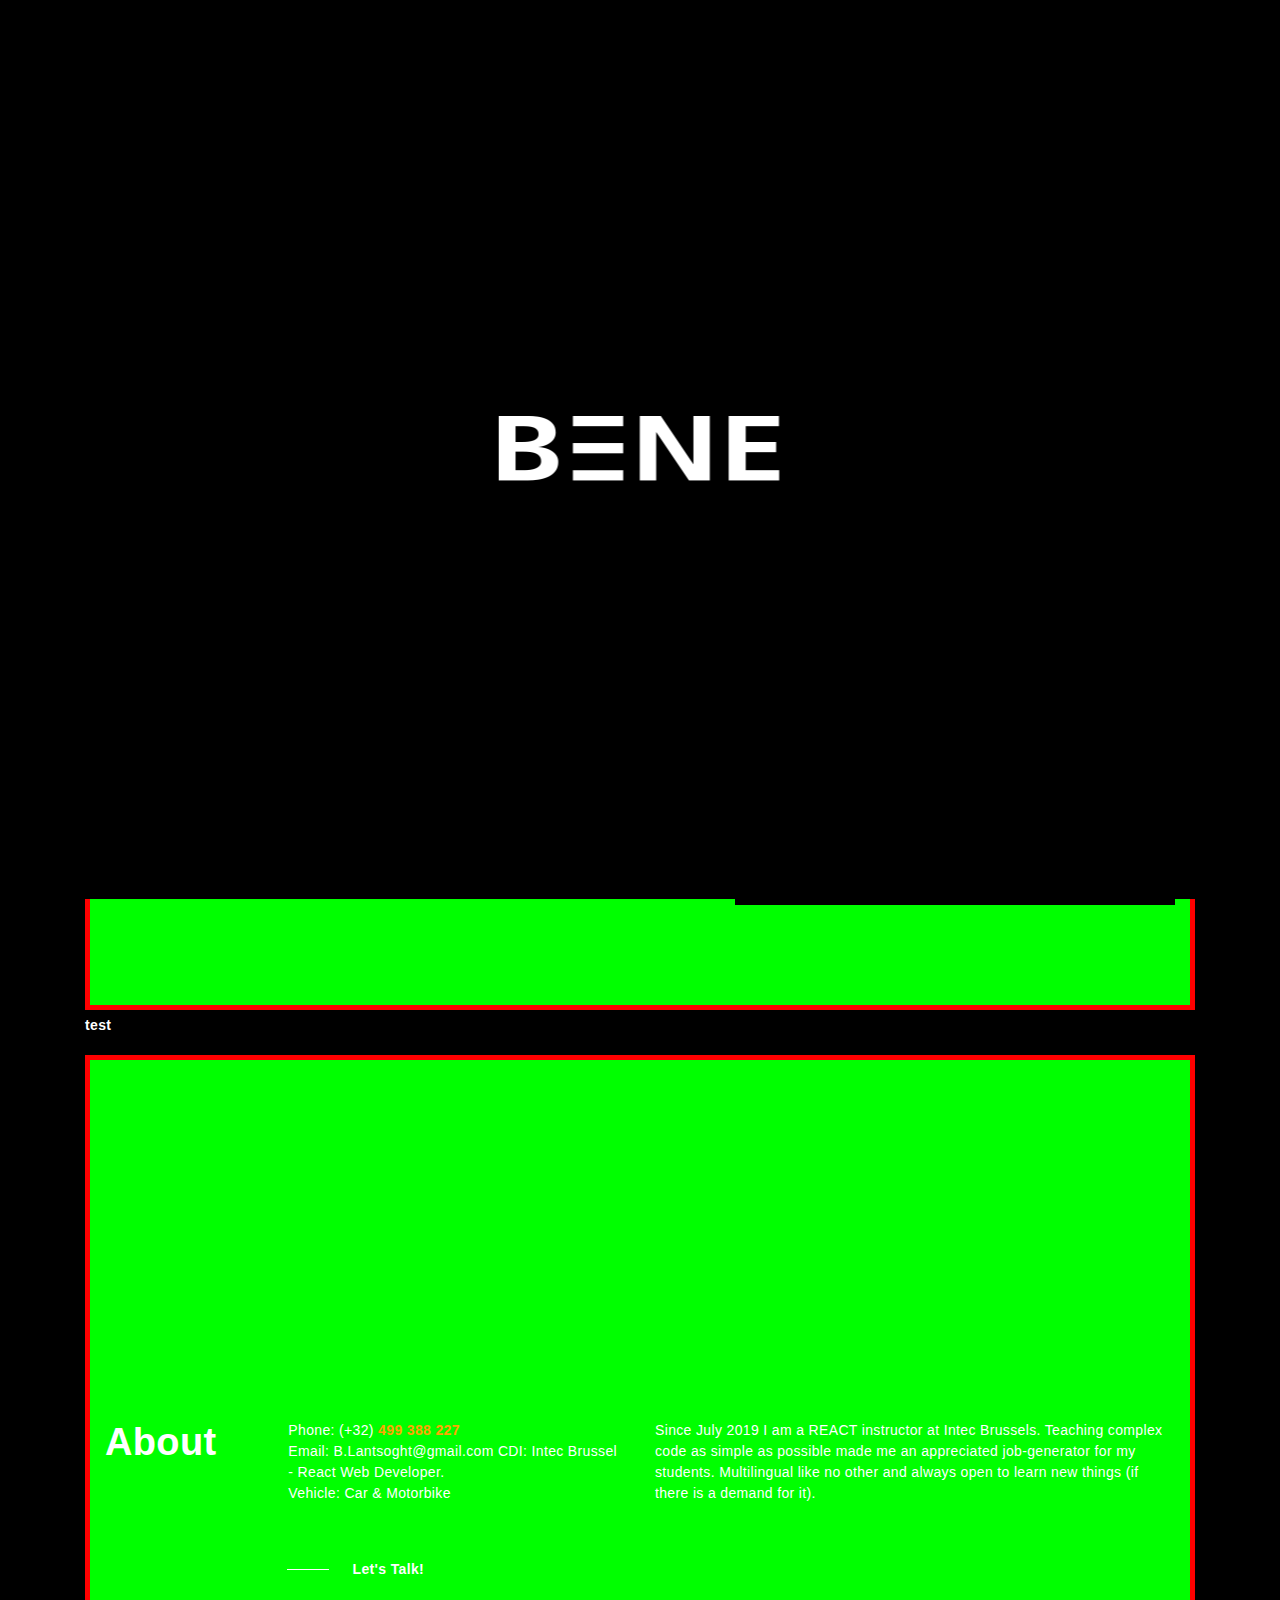
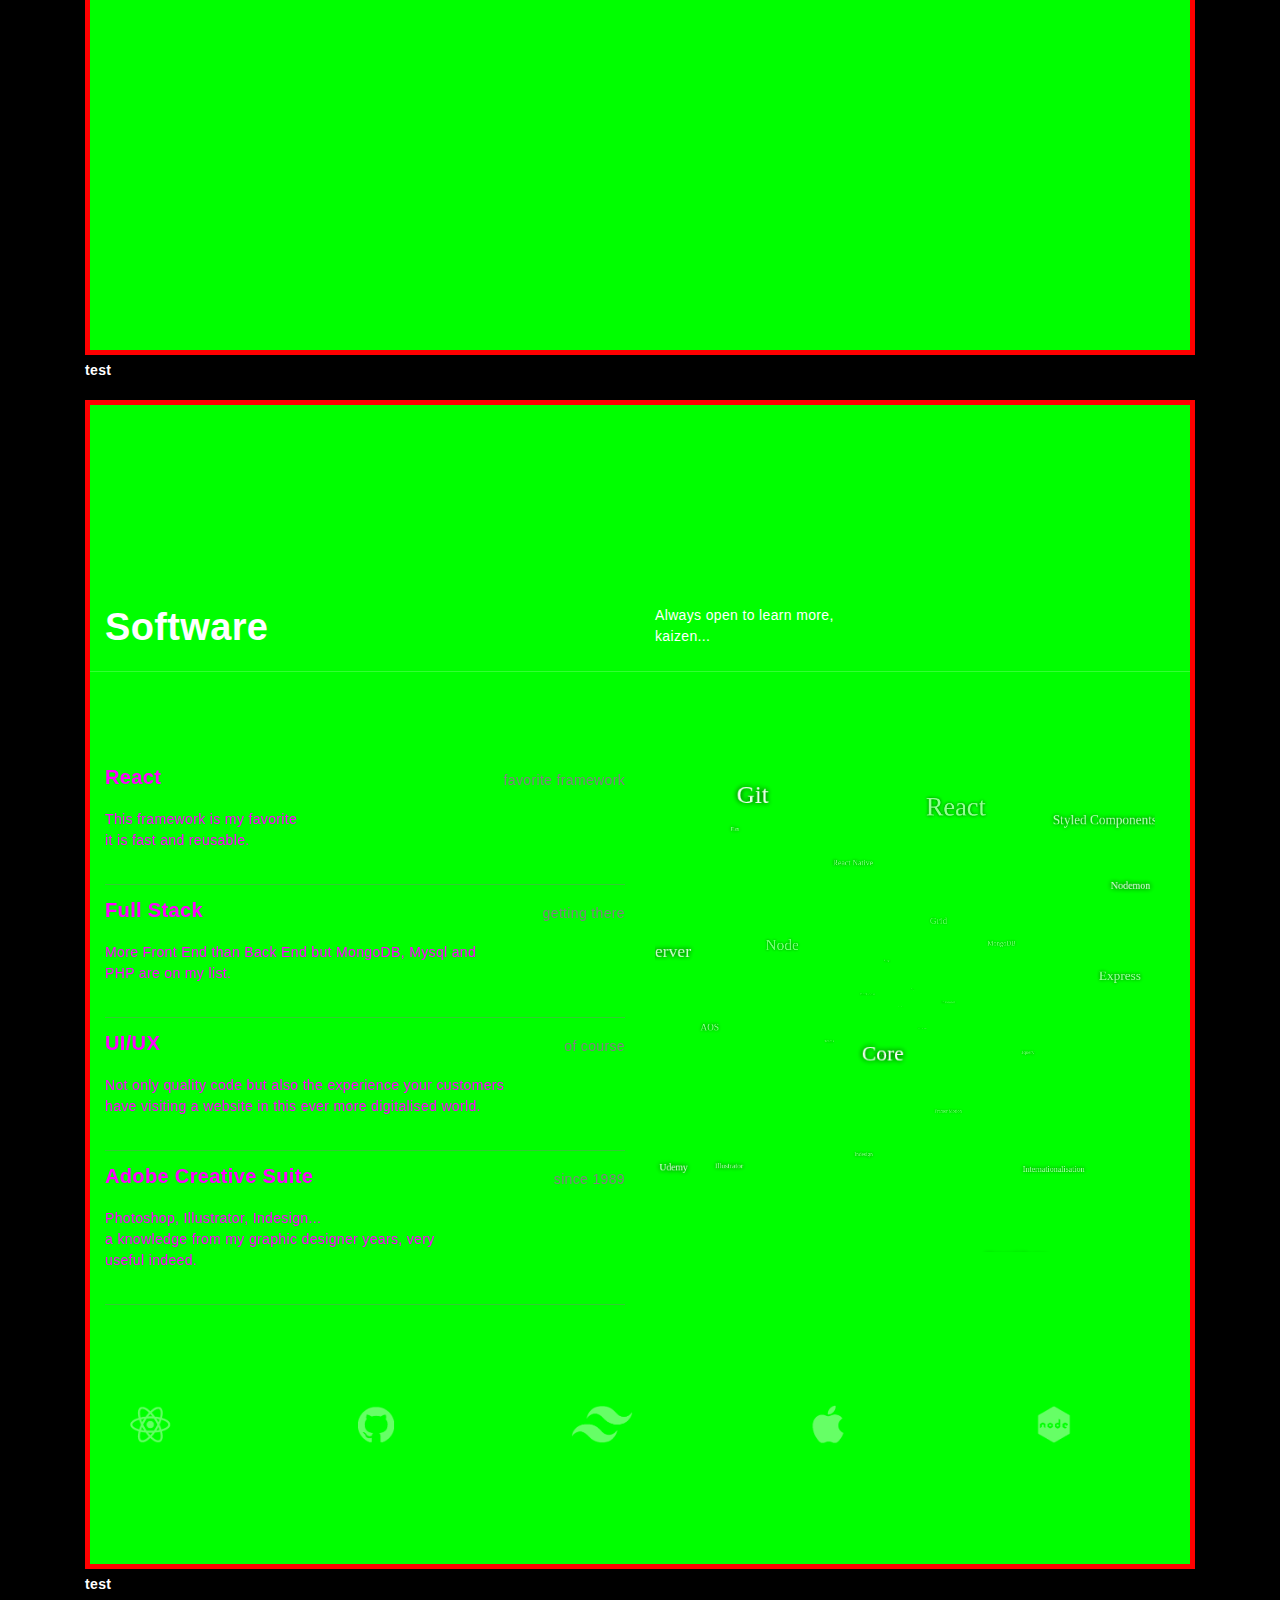
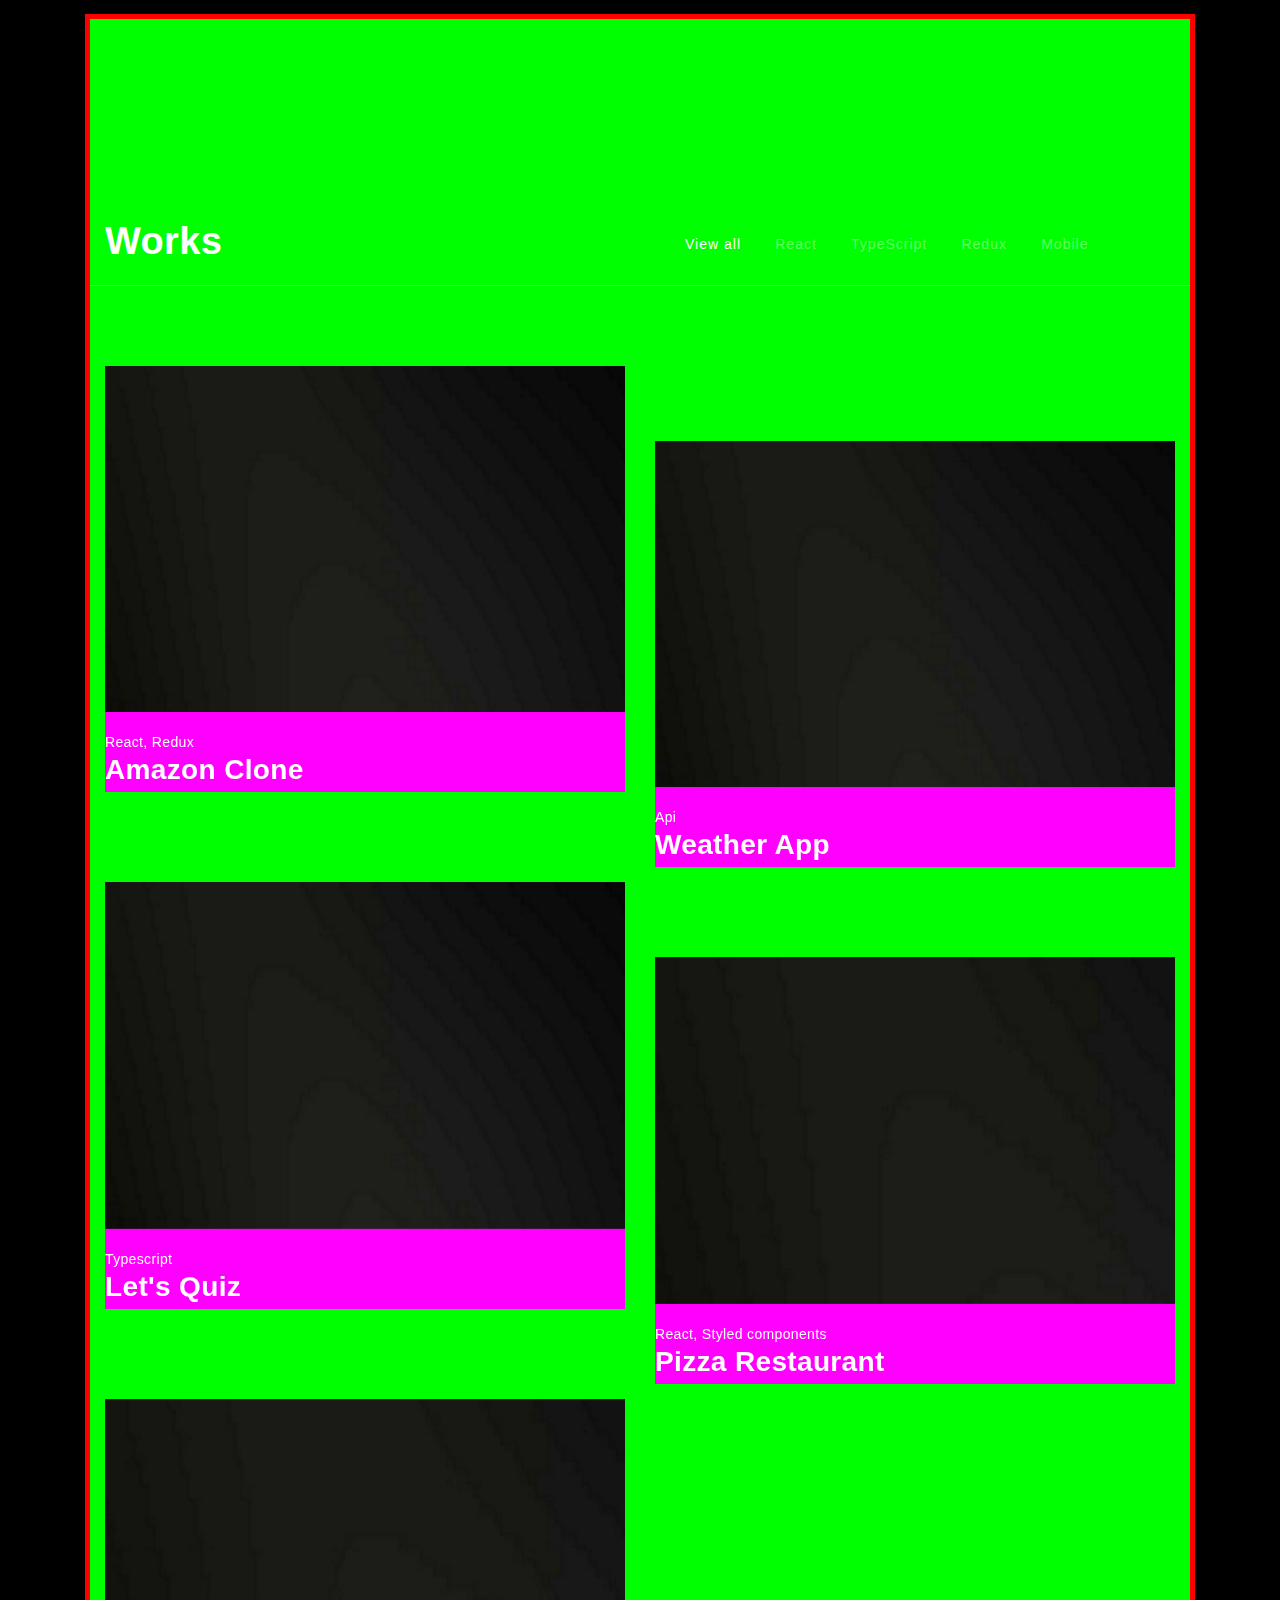
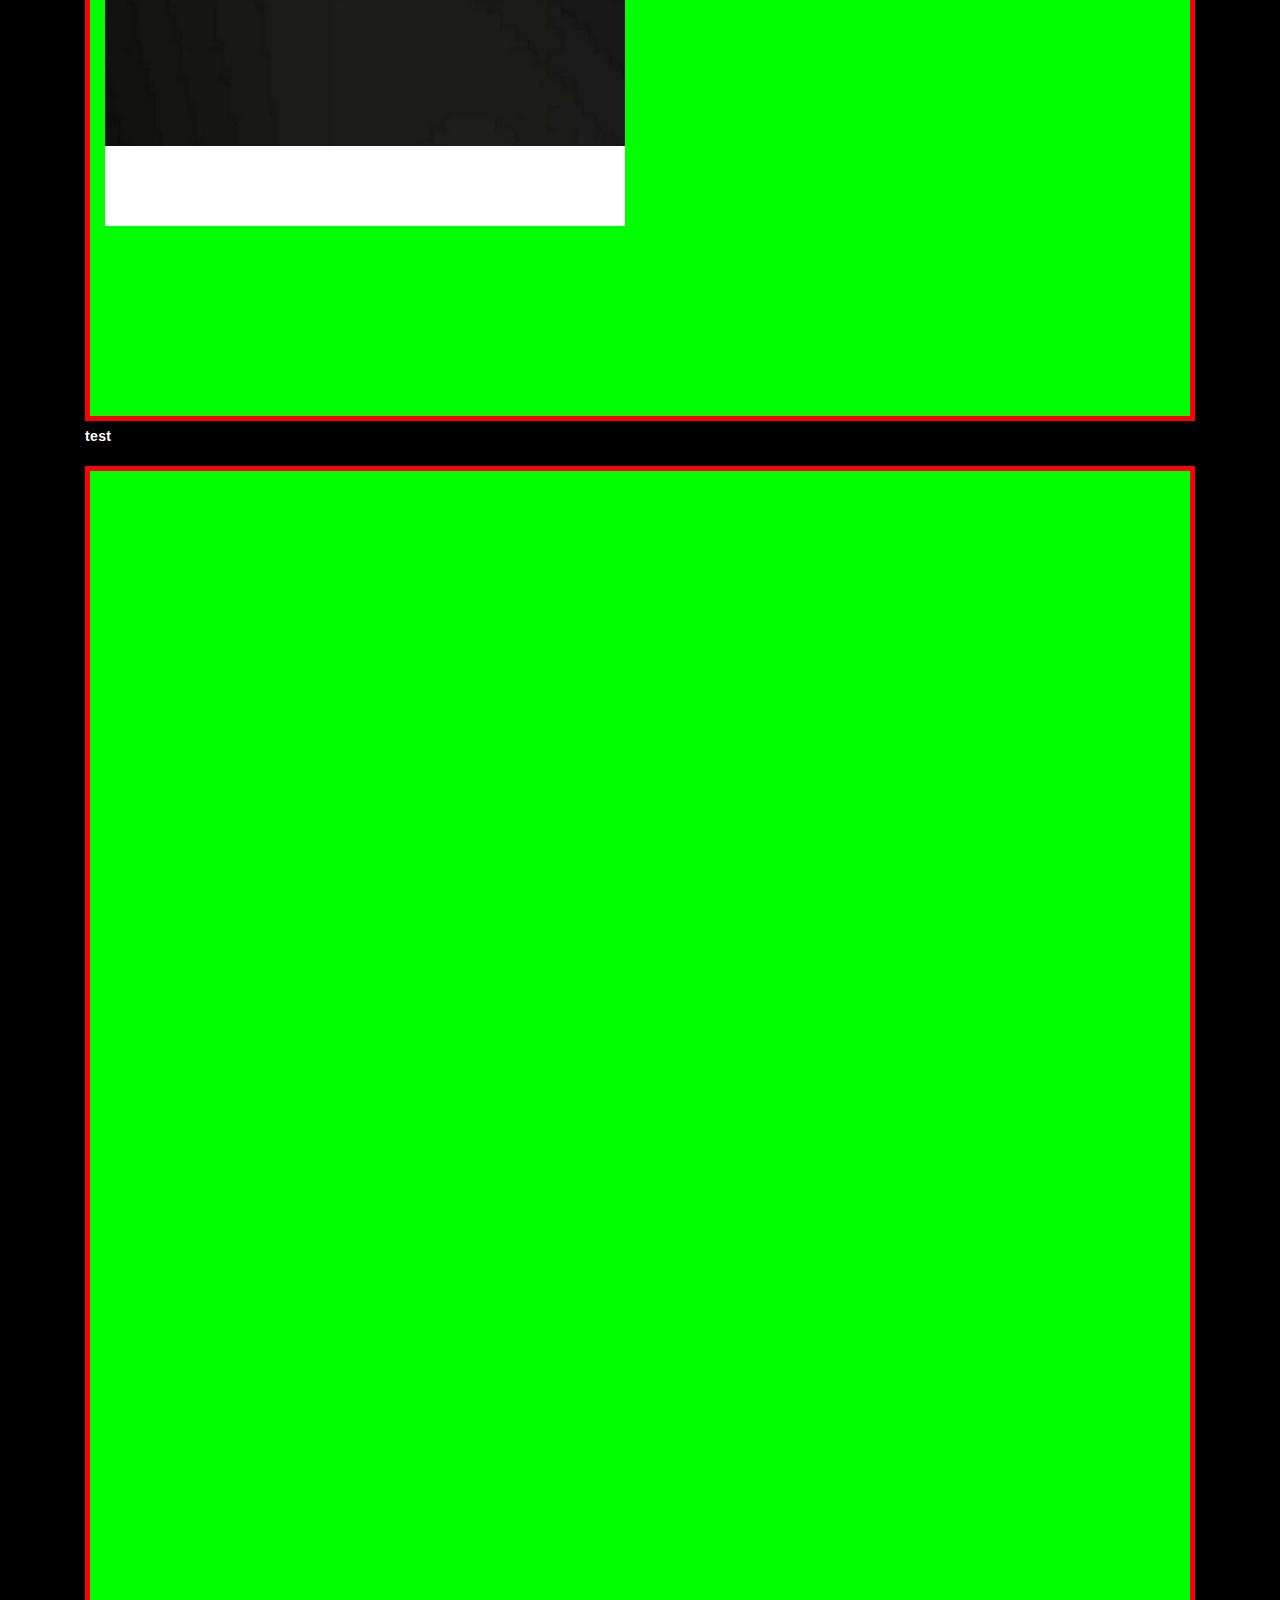
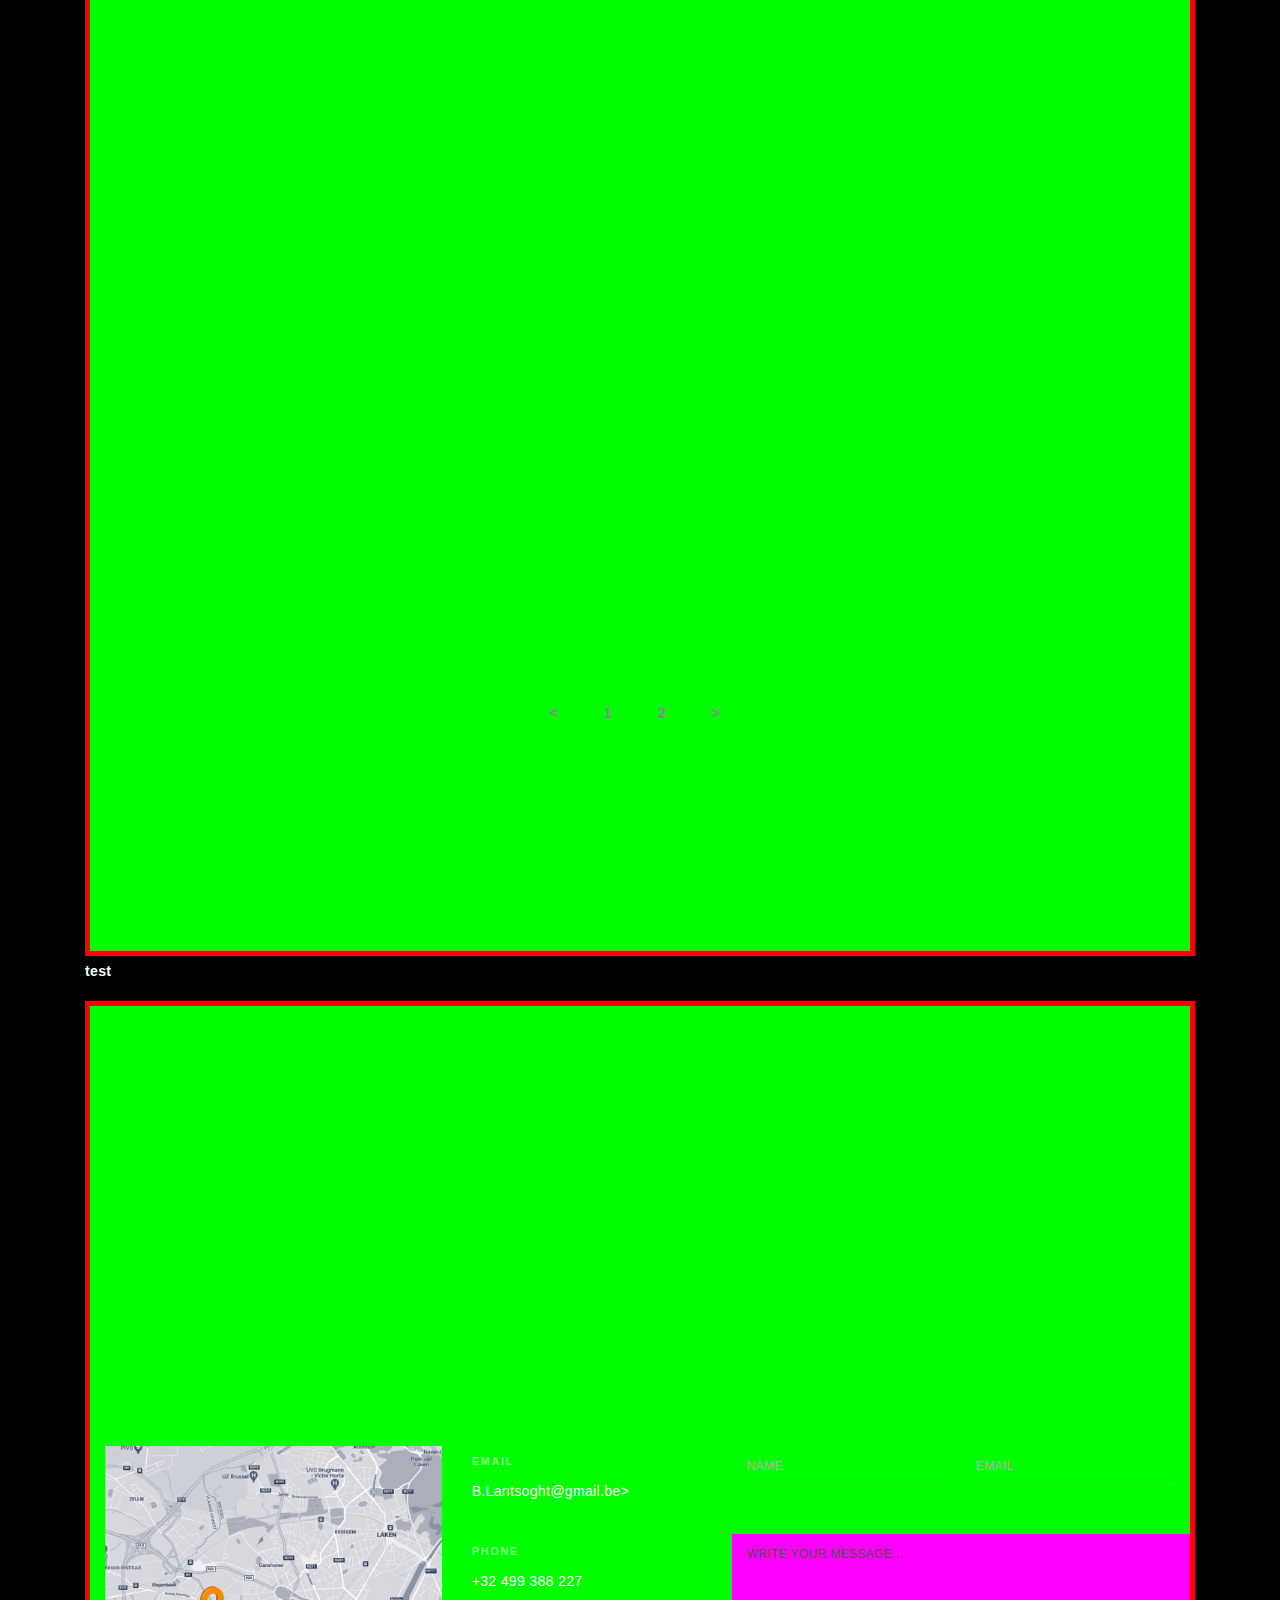
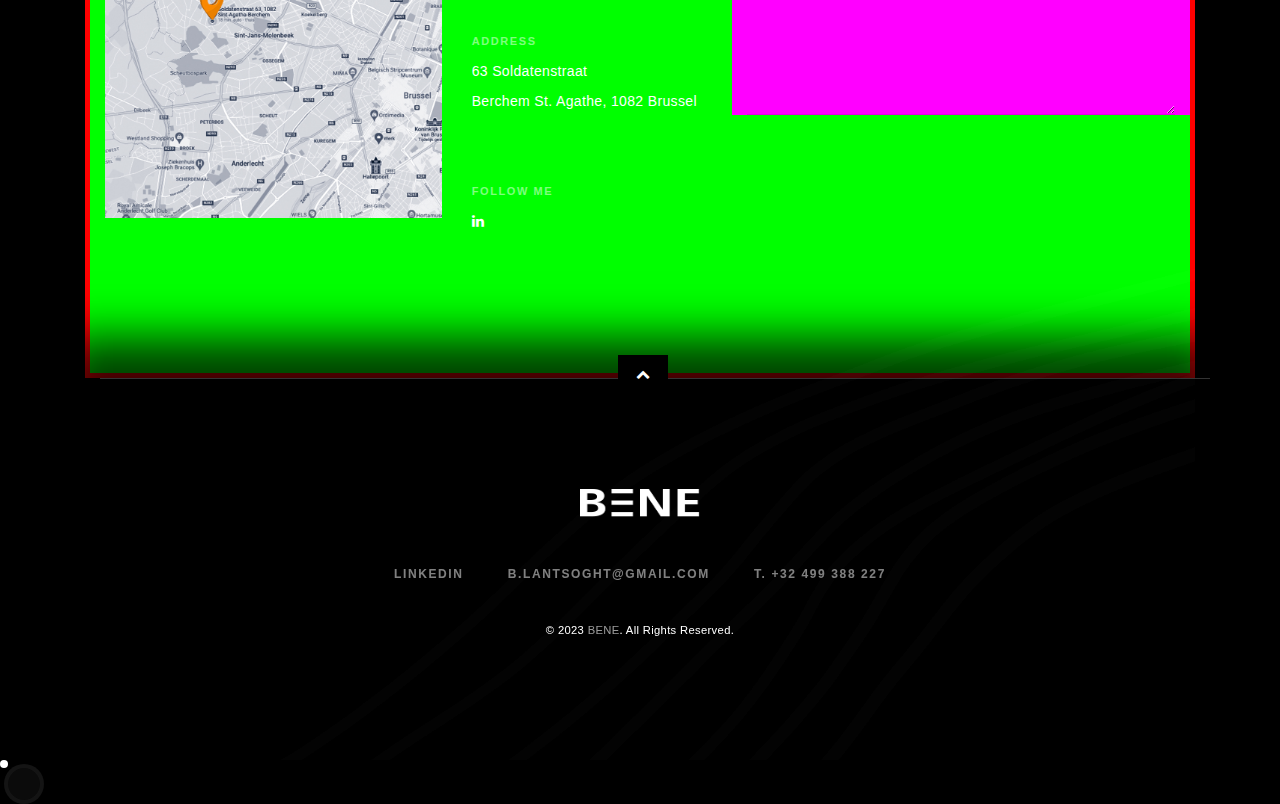
<file: PORTFOLIO/index.html>
<!DOCTYPE HTML>
<html lang="eng">

<head>
   <!--Meta Tags-->
   <meta charset="utf-8">
   <meta http-equiv="X-UA-Compatible" content="IE=edge">
   <meta name="viewport" content="width=device-width, initial-scale=1">
   <meta name="description" content="" />
   <meta name="keywords" content="" />
   <meta name="author" content="" />
   <!--Favicons-->
   <link rel="shortcut icon" href="images/favicon.png">
   <!--Page Title-->
   <title>BENE - Creative Portfolio HTML5 Template</title>
   <script type="text/javascript">
      window.onload = function () {
         try {
            TagCanvas.Start('myCanvas', 'tags', {
               textFont: 'frutiger',
               textColour: 'white',
               // outlineColour: '#08454a',
               reverse: true,
               depth: 2,
               interval: 20,
               minBrightness: 0.1,
               pulsateTo: 0.2,
               pulsateTime: 0.75,
               initial: [0.1, -0.1],
               decel: 0.98,
               hideTags: false,
               // shadow: '#ccf',
               shadowBlur: 3,
               weight: true,
               weightFrom: 'data-weight',
               fadeIn: 80,
               maxSpeed: 0.02
            });
         } catch (e) {
            // something went wrong, hide the canvas container
            document.getElementById('myCanvasContainer').style.display = 'none';
         }
      };
   </script>
   <link rel="stylesheet" href="css/main.css" type="text/css">
   <!-- Stylesheets -->
   <!-- bootstrap -->
   <link rel="stylesheet" href="css/bootstrap.min.css">
   <!-- Animate -->
   <link rel="stylesheet" href="css/animate.min.css">
   <!-- Owl carusel -->
   <link rel="stylesheet" href="css/owl.carousel.min.css">
   <!-- Aos Css-->
   <link rel="stylesheet" href="css/aos.css" />
   <!-- font awesome -->
   <link rel="stylesheet" href="css/font-awesome.min.css">
   <!-- main css -->
   <link rel="stylesheet" href="css/style.css">
</head>

<body data-spy="scroll" data-target=".site-nav-target" data-offset="200">
   <!-- Preloader -->
   <div class="loader">
      <div class="intro">
         <div class="intro-title"><img src="images/logo.png" class="logo-img light-logo img-fluid" alt=""></div>
      </div>
   </div>
   <!-- preloader End -->
   <!-- Nav mobile -->
   <nav class="site-mobile-menu">
      <div class="close-wrap d-flex">
         <a href="#" class="d-flex ml-auto js-menu-toggle">
            <span class="close-label">Close</span>
            <div class="close-times">
               <span class="bar1"></span>
               <span class="bar2"></span>
            </div>
         </a>
      </div>
      <div class="site-mobile-inner"></div>
   </nav>
   <!-- Nav mobile end -->
   <!-- Main content wrap -->
   <div class="site-wrap">
      <!-- Main content inner -->
      <div class="site-inner">
         <!-- Main Nav -->
         <nav id="navbarbg" class="site-nav site-nav-target">
            <div class="container">
               <div class="row align-items-center justify-content-between text-left">
                  <div class="col-3">
                     <div class="site-logo">
                        <a href="index.html" class="site-logo main-logo"><img src="images/logo.png"
                              class="logo-img light-logo img-fluid" alt=""><span></span></a>
                     </div>
                  </div>
                  <div class="col text-right">
                     <div id="navbar" class="navbar site-nav-ul js-clone-nav text-left d-none d-lg-inline-block">
                        <span class="link-wrapper activation"><a href="index.html"
                              class=" nav-link cursor-item">Home</a></span>
                        <span class="link-wrapper"><a href="#aboutsection" class="nav-link cursor-item">About</a></span>
                        <span class="link-wrapper"><a href="#softwaresection"
                              class="nav-link cursor-item">Software</a></span>
                        <span class="link-wrapper"><a href="#workssection" class="nav-link cursor-item">Works</a></span>
                        <span class="link-wrapper"><a href="#refsection"
                              class="nav-link cursor-item">References</a></span>
                        <span class="link-wrapper"><a href="#contactsection"
                              class="nav-link cursor-item">Contact</a></span>
                     </div>
                     <ul class="site-nav-ul-none-onepage text-right d-inline-block d-lg-none">
                        <li><a href="#" class="js-menu-toggle">Menu</a></li>
                     </ul>
                  </div>
               </div>
            </div>
         </nav>
         <!-- Main Nav end -->
         <div class="container">
            <div id="homesection" class="mysection">
               <div class="container">
                  <div class="cover-v1 ">
                     <div class="container">
                        <div class="row align-items-center">
                           <div class="col-md-8">
                              <h1 class="heading text-white">Creative <br> <span id="quote">Web Dev</span></h1>
                              <p class="subheading  text-white">Less is more<br>minimalistic in design and
                                 code<br>creating
                                 unique experiences.</p>
                              <a class="btn-draw btn--white cursor-item mt-3" download
                                 href="./images/cv.ben.3L.pdf"><span class="btn-draw__text"><span id="myButton"
                                       onclick="handleClick()">Click here to
                                       <span class="text">download my CV.</span></span></span></a>
                           </div>
                           <div class="distortion">
                              <img src="images/face.jpg" alt="">
                           </div>
                           <div class="distortion-desc">
                              <p class="hero-desc"><i>”My goal is to make thoughtful and <br> purposeful websites.”</i>
                              </p>
                           </div>
                        </div>
                     </div>
                  </div>
               </div>
            </div>
            <div class="test">test</div>
            <div id="aboutsection" class="mysection section fullheight section-page moveup">
               <div class="container">
                  <div class="row">
                     <div class="col-lg-2">
                        <h3 class="section-title">About</h3>
                     </div>
                     <div class="col-lg-4">
                        <p>Phone: (+32) <span class="orangetext">499 388 227</span><br>
                           Email: B.Lantsoght@gmail.com
                           CDI: Intec Brussel - React Web Developer.<br>Vehicle: Car & Motorbike<br></p>
                        <a class="btn-draw btn--white cursor-item mt-4" href="contact.html"><span
                              class="btn-draw__text"><span>Let's Talk!</span></span></a>
                     </div>
                     <div class="col-lg-6">
                        <p>Since July 2019 I am a REACT instructor at Intec Brussels.
                           Teaching complex code as simple as possible made me an appreciated job-generator for my
                           students. Multilingual like no other and always open to learn new things (if there is a
                           demand
                           for it).</p>
                     </div>
                  </div>
               </div>
            </div>
            <div class="test">test</div>
            <div id="softwaresection" class="mysection section">
               <div class="movedown container">
                  <div class="row mb-80 border-section">
                     <div class="col-lg-6">
                        <h3 class="section-title">Software</h3>
                     </div>
                     <div class="col-lg-6">
                        <p>Always open to learn more, <br> kaizen...</p>
                     </div>
                  </div>
                  <div class="row">
                     <div class="col-lg-6">
                        <div class="project-list">
                           <div class="project">
                              <div class="project-title">
                                 <h5>React</h5>
                                 <p>This framework is my favorite<br> it is fast and reusable.</p>
                              </div>
                              <div class="project-categ">favorite framework</div>
                           </div>
                           <div class="project">
                              <div class="project-title">
                                 <h5>Full Stack</h5>
                                 <p>More Front End than Back End but MongoDB, Mysql and PHP are on my list.</p>
                              </div>
                              <div class="project-categ">getting there</div>
                           </div>
                           <div class="project">
                              <div class="project-title">
                                 <h5>UI/UX</h5>
                                 <p>Not only quality code but also the experience your customers have visiting a website
                                    in
                                    this ever more digitalised world.</p>
                              </div>
                              <div class="project-categ">of course</div>
                           </div>
                           <div class="project">
                              <div class="project-title">
                                 <h5>Adobe Creative Suite</h5>
                                 <p>Photoshop, Illustrator, Indesign... <br> a knowledge from my graphic designer years,
                                    very useful indeed.</p>
                              </div>
                              <div class="project-categ">since 1989</div>
                           </div>
                        </div>
                     </div>
                     <div class="col-lg-6">
                        <div class="">
                           <!-- <div class="single_testmonial">
                           <div class="testmonial_info">
                              <img src="images/services-1.gif" class="img-fluid" alt="">
                           </div>
                        </div>
                        <div class="single_testmonial">
                           <div class="testmonial_info">
                              <img src="images/services-2.gif" class="img-fluid" alt="">
                           </div>
                        </div>
                        <div class="single_testmonial">
                           <div class="testmonial_info">
                              <img src="images/services-3.gif" class="img-fluid" alt="">
                           </div>
                        </div> -->
                           <div id="myCanvasContainer">
                              <canvas width="500" height="500" id="myCanvas">

                              </canvas>
                           </div>
                           <div id="tags">
                              <ul class="sphere-ul">
                                 <li><a href="#" data-weight="25">React</a></li>
                                 <li><a href="#" data-weight="9">React Native</a></li>
                                 <li><a href="#" data-weight="7">JavaSript</a></li>
                                 <li><a href="#" data-weight="15">Grid</a></li>
                                 <li><a href="#" data-weight="4">Flex</a></li>
                                 <li><a href="#" data-weight="10">Styled Components</a></li>
                                 <li><a href="#" data-weight="9">Sass</a></li>
                                 <li><a href="#" data-weight="15">Git</a></li>
                                 <li><a href="#" data-weight="9">MongoDB</a></li>
                                 <li><a href="#" data-weight="19">Node</a></li>
                                 <li><a href="#" data-weight="6">Nodemon</a></li>
                                 <li><a href="#" data-weight="9">Php</a></li>
                                 <li><a href="#" data-weight="12">Intersection Observer</a></li>
                                 <li><a href="#" data-weight="12">Express</a></li>
                                 <li><a href="#" data-weight="9">MonGoose</a></li>
                                 <li><a href="#" data-weight="12">Core</a></li>
                                 <li><a href="#" data-weight="9">Insomnia</a></li>
                                 <li><a href="#" data-weight="9">AOS</a></li>
                                 <li><a href="#" data-weight="6">MySql</a></li>
                                 <li><a href="#" data-weight="6">Bootstrap</a></li>
                                 <li><a href="#" data-weight="6">Udemy</a></li>
                                 <li><a href="#" data-weight="6">Jquery</a></li>
                                 <li><a href="#" data-weight="6">Teams</a></li>
                                 <li><a href="#" data-weight="6">Material Design</a></li>
                                 <li><a href="#" data-weight="6">Photoshop</a></li>
                                 <li><a href="#" data-weight="6">Illustrator</a></li>
                                 <li><a href="#" data-weight="7">Internationalisation</a></li>
                                 <li><a href="#" data-weight="7">GSAP</a></li>
                                 <li><a href="#" data-weight="7">TailWind</a></li>
                                 <li><a href="#" data-weight="6">Framer Motion</a></li>
                                 <li><a href="#" data-weight="6">Indesign</a></li>
                              </ul>
                           </div>
                        </div>
                     </div>
                  </div>
               </div>
               <div class="row mt-100">
                  <div class="owl-carousel logo-slider">
                     <div class="logo-v1 cursor-item ">
                        <img src="images/logos/logo01.png" alt="Image" class="img-fluid">
                     </div>
                     <div class="logo-v1 cursor-item">
                        <img src="images/logos/logo02.png" alt="Image" class="img-fluid">
                     </div>
                     <div class="logo-v1 cursor-item">
                        <img src="images/logos/logo03.png" alt="Image" class="img-fluid">
                     </div>
                     <div class="logo-v1 cursor-item">
                        <img src="images/logos/logo04.png" alt="Image" class="img-fluid">
                     </div>
                     <div class="logo-v1 cursor-item">
                        <img src="images/logos/logo05.png" alt="Image" class="img-fluid">
                     </div>
                     <div class="logo-v1 cursor-item">
                        <img src="images/logos/logo06.png" alt="Image" class="img-fluid">
                     </div>
                     <div class="logo-v1 cursor-item">
                        <img src="images/logos/logo07.png" alt="Image" class="img-fluid">
                     </div>
                     <div class="logo-v1 cursor-item">
                        <img src="images/logos/logo08.png" alt="Image" class="img-fluid">
                     </div>
                     <div class="logo-v1 cursor-item">
                        <img src="images/logos/logo09.png" alt="Image" class="img-fluid">
                     </div>
                     <div class="logo-v1 cursor-item">
                        <img src="images/logos/logo10.png" alt="Image" class="img-fluid">
                     </div>
                     <div class="logo-v1 cursor-item">
                        <img src="images/logos/logo11.png" alt="Image" class="img-fluid">
                     </div>
                     <div class="logo-v1 cursor-item">
                        <img src="images/logos/logo12.png" alt="Image" class="img-fluid">
                     </div>
                  </div>
               </div>
            </div>
            <div class="test">test</div>
            <div id="workssection" class="mysection section">
               <div class="movedown container">
                  <div class=" row mb-80 border-section">
                     <div class="col-lg-6">
                        <h3 class="section-title">Works</h3>
                     </div>
                     <div class="col-lg-6">
                        <div class="filter-wrap">
                           <ul class="filter-wrapper clearfix">
                              <li><a href="#" data-filter="*" class="selected cursor-item">View all</a></li>
                              <li><a href="#" class="cursor-item" data-filter=".RCT">React</a></li>
                              <li><a href="#" class="cursor-item" data-filter=".TSX RCT">TypeScript</a></li>
                              <li><a href="#" class="cursor-item" data-filter=".RDX">Redux</a></li>
                              <li><a href="#" class="cursor-item" data-filter=".RCT MBL">Mobile</a></li>
                           </ul>
                        </div>
                     </div>
                  </div>
                  <div class="row portfolio-items">
                     <div class="col-lg-12 p-0">
                        <div class="work-gallery">
                           <div class="col-md-6 single-item RDX RCT apps mobile">
                              <div class="portfolio-wrap gsap-reveal">
                                 <a href="single-portfolio.html" class="portfolio-item"><img
                                       src="images/portfolio/work_8_md.gif" alt="" class="img-fluid"></a>
                                 <div class="portfolio-content">
                                    <p>React, Redux</p>
                                    <h3><a href="single-portfolio.html">Amazon Clone</a></h3>
                                    <a href="single-portfolio.html" class="portfolio-link"></a>
                                 </div>
                              </div>
                           </div>
                           <div class=" RCT col-md-6 single-item web mobile">
                              <div class="portfolio-wrap gsap-reveal">
                                 <a href="single-portfolio.html" class="portfolio-item"><img
                                       src="images/portfolio/work_3_a_full.jpg" alt="" class="img-fluid"></a>
                                 <div class="portfolio-content">
                                    <p>Api</p>
                                    <h3><a href="single-portfolio.html">Weather App</a></h3>
                                    <a href="single-portfolio.html" class="portfolio-link"></a>
                                 </div>
                              </div>
                           </div>
                           <div class=" RCT col-md-6 single-item design mobile">
                              <div class="portfolio-wrap gsap-reveal">
                                 <a href="single-portfolio.html" class="portfolio-item"><img
                                       src="images/portfolio/work_3_full.jpg" alt="" class="img-fluid"></a>
                                 <div class="portfolio-content">
                                    <p>Typescript</p>
                                    <h3><a href="single-portfolio.html">Let's Quiz</a></h3>
                                    <a href="single-portfolio.html" class="portfolio-link"></a>
                                 </div>
                              </div>
                           </div>
                           <div class=" RCT col-md-6 single-item web mobile">
                              <div class="portfolio-wrap gsap-reveal">
                                 <a href="single-portfolio.html" class="portfolio-item"><img
                                       src="images/portfolio/work_4_full.jpg" alt="" class="img-fluid"></a>
                                 <div class="portfolio-content">
                                    <p>React, Styled components</p>
                                    <h3><a href="single-portfolio.html">Pizza Restaurant</a></h3>
                                    <a href="single-portfolio.html" class="portfolio-link"></a>
                                 </div>
                              </div>
                           </div>
                           <div class=" MBL RCT col-md-6 single-item">
                              <div class="portfolio-wrap gsap-reveal">
                                 <a href="single-portfolio.html" class="portfolio-item"><img
                                       src="images/portfolio/work_4_full.jpg" alt="" class="img-fluid"></a>
                                 <div class="portfolio-content">
                                    <p>React Native, Expo Go</p>
                                    <h3><a href="single-portfolio.html">Cost Calculator</a></h3>
                                    <a href="single-portfolio.html" class="portfolio-link"></a>
                                 </div>
                              </div>
                           </div>
                        </div>
                     </div>
                  </div>
               </div>
            </div>
            <div class="test">test</div>
            <div id="refsection" class="mysection">
               <div class="section-page">
                  <div class="container">
                     <div class="row">
                        <div class="col-lg-12">
                           <div class="content-hero text-center" data-aos="fade-left" data-aos-duration="1000">
                              <h1 class="h-title" id="quote">
                                 References
                              </h1>
                           </div>
                        </div>
                     </div>
                  </div>
               </div>
               <div class="section">
                  <div class="container">
                     <div class="row">
                        <div class="col-lg-12">
                           <div class="project-list">
                              <div class="project-blog" data-aos="fade-up" data-aos-duration="1000">
                                 <div class="row">
                                    <div class="col-lg-6 mb-60">
                                       <div class="project-title">
                                          <div class="blog-metas">
                                             <div class="blog-meta">Admin</div>
                                             <div class="blog-meta">June 21, 2023</div>
                                             <div class="blog-meta">3 Comment</div>
                                          </div>
                                          <h3>Smart Connectors for Operations Analytics and Operations</h3>
                                          <p>Lorem ipsum dolor sit amet, consectetur adipisicing elit, sed do eiusmod
                                             tempor
                                             incididunt ut labore et dolore magna aliqua. Ut enim ad minim veniam, quis
                                             nostrud exercitation ullamco laboris nisi ut aliquip ex ea commodo
                                             consequat.
                                             Duis aute irure dolor in reprehenderit in voluptate velit esse cillum
                                             dolore
                                             eu
                                             fugiat nulla pariatur. </p>
                                          <br>
                                          <a class="btn-draw btn--white cursor-item mt-3" href="blog-details.html"><span
                                                class="btn-draw__text"><span>Read more</span></span></a>
                                       </div>
                                    </div>
                                    <div class="col-lg-6">
                                       <a href="blog-details.html">
                                          <div class="project-categ portfolio-item"><img src="images/blog/post-1.jpg"
                                                class="img-fluid" alt=""></div>
                                       </a>
                                    </div>
                                 </div>
                              </div>
                              <div class="project-blog" data-aos="fade-up" data-aos-duration="1000">
                                 <div class="row">
                                    <div class="col-lg-6 mb-60">
                                       <div class="project-title">
                                          <div class="blog-metas">
                                             <div class="blog-meta">Admin</div>
                                             <div class="blog-meta">June 21, 2023</div>
                                             <div class="blog-meta">3 Comment</div>
                                          </div>
                                          <h3>The Smartest New Tech And Gadgets</h3>
                                          <p>Lorem ipsum dolor sit amet, consectetur adipisicing elit, sed do eiusmod
                                             tempor
                                             incididunt ut labore et dolore magna aliqua. Ut enim ad minim veniam, quis
                                             nostrud exercitation ullamco laboris nisi ut aliquip ex ea commodo
                                             consequat.
                                             Duis aute irure dolor in reprehenderit in voluptate velit esse cillum
                                             dolore
                                             eu
                                             fugiat nulla pariatur. </p>
                                          <br>
                                          <a class="btn-draw btn--white cursor-item mt-3" href="blog-details.html"><span
                                                class="btn-draw__text"><span>Read more</span></span></a>
                                       </div>
                                    </div>
                                    <div class="col-lg-6">
                                       <a href="blog-details.html">
                                          <div class="project-categ portfolio-item"><img src="images/blog/post-2.jpg"
                                                class="img-fluid" alt=""></div>
                                       </a>
                                    </div>
                                 </div>
                              </div>
                              <div class="project-blog" data-aos="fade-up" data-aos-duration="1000">
                                 <div class="row">
                                    <div class="col-lg-6 mb-60">
                                       <div class="project-title">
                                          <div class="blog-metas">
                                             <div class="blog-meta">Admin</div>
                                             <div class="blog-meta">June 21, 2023</div>
                                             <div class="blog-meta">3 Comment</div>
                                          </div>
                                          <h3>Get the latest technology and engineering news and insight. </h3>
                                          <p>Lorem ipsum dolor sit amet, consectetur adipisicing elit, sed do eiusmod
                                             tempor
                                             incididunt ut labore et dolore magna aliqua. Ut enim ad minim veniam, quis
                                             nostrud exercitation ullamco laboris nisi ut aliquip ex ea commodo
                                             consequat.
                                             Duis aute irure dolor in reprehenderit in voluptate velit esse cillum
                                             dolore
                                             eu
                                             fugiat nulla pariatur. </p>
                                          <br>
                                          <a class="btn-draw btn--white cursor-item mt-3" href="blog-details.html"><span
                                                class="btn-draw__text"><span>Read more</span></span></a>
                                       </div>
                                    </div>
                                    <div class="col-lg-6">
                                       <a href="blog-details.html">
                                          <div class="project-categ portfolio-item"><img src="images/blog/post-3.jpg"
                                                class="img-fluid" alt=""></div>
                                       </a>
                                    </div>
                                 </div>
                              </div>

                           </div>
                        </div>
                     </div>
                  </div>
                  <nav class="blog-pagination justify-content-center d-flex mb-100 mt-100">
                     <ul class="pagination">
                        <li class="page-item">
                           <a href="#" class="page-link" aria-label="Previous">
                              &lt;
                           </a>
                        </li>
                        <li class="page-item">
                           <a href="#" class="page-link">1</a>
                        </li>
                        <li class="page-item">
                           <a href="#" class="page-link">2</a>
                        </li>
                        <li class="page-item">
                           <a href="#" class="page-link" aria-label="Next">
                              >
                           </a>
                        </li>
                     </ul>
                  </nav>
               </div>
            </div>
            <div class="test">test</div>
            <div class="mysection" id="contactsection">
               <div class="section-page">
                  <div class="container">
                     <div class="row">
                        <div class="col-lg-12">
                           <div class="content-hero text-center" data-aos="fade-left" data-aos-duration="1000">
                              <h1 class="h-title" id="quote">
                                 Contact
                              </h1>
                              <p>Get in touch</p>
                           </div>
                        </div>
                     </div>
                  </div>
               </div>

               <div class="section" id="contact-section">
                  <div class="container">
                     <div class="row justify-content-between">

                        <div class="col-md-4">
                           <img src="images/contact.jpg" class="img-fluid" alt="">
                        </div>
                        <div class="col-md-3">
                           <div class="contact-info-v1">
                              <div class="d-block">
                                 <span class="d-block contact-info-label">Email</span>
                                 <a href="#" class="contact-info-val">B.Lantsoght@gmail.be></a>
                              </div>
                              <div class="d-block">
                                 <span class="d-block contact-info-label">Phone</span>
                                 <a href="#" class="contact-info-val">+32 499 388 227</a>
                              </div>
                              <div class="d-block">
                                 <span class="d-block contact-info-label">Address</span>
                                 <address class="contact-info-val">63 Soldatenstraat <br> Berchem St. Agathe, 1082
                                    Brussel
                                 </address>
                              </div>

                              <div class="d-block">
                                 <a target="_blank" href="https://www.linkedin.com/in/benedikt-lantsoght-02481319/"
                                    class="moveup mr-3"></a>
                                 <span class="d-block contact-info-label">Follow me</span>
                                 <div class="social">

                                    <i class="cursor-item fa fa-linkedin"></i>
                                 </div></a>
                              </div>
                           </div>
                        </div>
                        <div class="col-md-5">
                           <form method="post" class="form-outline-style-v1 mb-5" id="contactForm">
                              <div class="form-group row mb-0">
                                 <div class="col-lg-6 form-group">
                                    <label for="name">Name</label>
                                    <input name="name" type="text" class="form-control" id="name">
                                 </div>
                                 <div class="col-lg-6 form-group">
                                    <label for="email">Email</label>
                                    <input name="email" type="email" class="form-control" id="email">
                                 </div>
                                 <div class="col-lg-12 form-group gsap-reveal">
                                    <label for="message">Write your message...</label>
                                    <textarea name="message" id="message" cols="30" rows="7"
                                       class="form-control"></textarea>
                                 </div>
                              </div>
                              <div class="form-group row">
                                 <div class="col-md-12 d-flex align-items-center">
                                    <a class="btn-draw btn--white cursor-item mt-3" href="contact.html"
                                       data-aos="fade-right" data-aos-duration="1800"><span class="btn-draw__text">


                                          <span>Send
                                             message</span>


                                       </span></a>
                                    <span class="submitting"></span>
                                 </div>
                              </div>
                           </form>
                           <div id="form-message-warning" class="mt-4"></div>
                           <div id="form-message-success">
                              Your message was sent, thank you!
                           </div>
                        </div>
                     </div>
                  </div>
               </div>
            </div>
            <!-- Footer -->
            <footer class="footer section">
               <div class="container">
                  <div class="row justify-content-center">
                     <div class="col-md-12">
                        <div class="go-top cursor-item" id="go-to-top"><i class="fa fa-chevron-up"></i></div>
                        <div class="hr-footer"></div>
                        <div class="footer-site-logo"><a href="index.html" class="main-logo"><img src="images/logo.png"
                                 class="logo-img light-logo img-fluid" alt=""></a></div>
                        <ul class="footer-site-social">


                           <li><a target="_blank" href="https://www.linkedin.com/in/benedikt-lantsoght-02481319/"
                                 class="cursor-Item">Linkedin</a>
                           </li>
                           <li><a href="#" class="cursor-item">B.Lantsoght@gmail.com</a></li>
                           <li><a href="#" class="cursor-item">T. +32 499 388 227</a></li>
                        </ul>
                        <p class="site-copyright">
                           <small>&copy; 2023 <a href="#">BENE</a>. All Rights Reserved.</small>
                        </p>
                     </div>
                  </div>
               </div>
            </footer>
            <!-- Footer end -->

            <!-- Circle Scroll -->
            <div class="circular-text">
               <span id="rotated">Scroll Down • Scroll Down • Scroll Down • Scroll Down • Scroll Down • Scroll Down
                  •</span>
            </div>
         </div>

      </div>
      <!-- Main content inner end -->
   </div>
   <!-- Main content wrap end -->

   <!-- Back to top button -->
   <a id="back-to-top" href="#" class="cursor-item"><i class="fa fa-chevron-up"></i></a>

   <div class="cursor"></div>
   <div class="cursor-follower"></div>

   <!-- partial -->
   <script src="./script.js"></script>


   <script>
      document.addEventListener("DOMContentLoaded", function () {
         // Select all <a> tags
         const links = document.querySelectorAll("a");

         // Loop through each <a> tag
         links.forEach(link => {
            // Add a click event listener to each <a> tag
            link.addEventListener("click", function (event) {
               // Prevent the default behavior of the <a> tag
               event.preventDefault();

               // Get the ID of the new entry from the href attribute of the clicked <a> tag
               const newEntryId = this.getAttribute("href").substring(1);

               // Remove "activation" class from all other parent <span> elements
               const allSpanParents = document.querySelectorAll("span.activation");
               allSpanParents.forEach(spanParent => {
                  spanParent.classList.remove("activation");
               });

               // Add "activation" class to the parent <span> element based on the new entry ID
               const spanParent = document.querySelector(`span#${newEntryId}`).parentNode;
               spanParent.classList.add("activation");

               // Add the "active" class to the clicked <a> tag
               this.classList.add("active");
            });
         });
      });
   </script>
   <script>
      // intersection
   </script>





   <!-- jquery -->
   <script src="js/query-3.4.1.min.js"></script>
   <!-- bootstrap -->
   <script src="js/bootstrap.min.js"></script>
   <!-- aos -->
   <script src="js/aos.js"></script>
   <!-- owl.carusel js -->
   <script src="js/owl.carousel.min.js"></script>
   <!-- isotope js -->
   <script src="js/isotope.pkgd.min.js"></script>
   <!-- isotope image loader js -->
   <script src="js/imagesloaded.pkgd.min.js"></script>
   <!-- three -->
   <script src="js/three.min.js"></script>
   <!-- anime -->
   <script src="js/anime.min.js"></script>
   <!-- tweenmax -->
   <script src="js/TweenMax.min.js"></script>
   <!-- circletype-->
   <script src="js/circletype.min.js"></script>
   <!-- hover-effect -->
   <script src="js/hover-effect.umd.js"></script>
   <!-- gsap -->
   <script src="js/gsap.min.js"></script>
   <!-- ScrollMagic gsap -->
   <script src="js/ScrollMagic.min.js"></script>
   <script src="js/scrollmagic.animation.gsap.min.js"></script>
   <!-- custom -->
   <script src="js/custom.js"></script>
   <!-- tagcloud -->
   <script src="./script.js"></script>
   <script>
      document.addEventListener("DOMContentLoaded", function () {
         // Select all link-wrapper elements
         const linkWrappers = document.querySelectorAll('.link-wrapper');

         // Create a map to store the association between section IDs and link-wrapper elements
         const sectionLinkMap = new Map();

         // Populate the sectionLinkMap with the section IDs and corresponding link-wrapper elements
         linkWrappers.forEach(linkWrapper => {
            const sectionId = linkWrapper.querySelector('a').getAttribute('href').substring(1);
            sectionLinkMap.set(sectionId, linkWrapper);
         });

         // Callback function to be executed when the intersection occurs
         function handleIntersection(entries) {
            entries.forEach(entry => {
               if (entry.isIntersecting) {
                  // The observed element is in view
                  const mysection = entry.target;
                  const mysectionId = mysection.id;

                  // Get the corresponding link-wrapper element from the sectionLinkMap
                  const linkWrapper = sectionLinkMap.get(mysectionId);

                  if (linkWrapper) {
                     // Remove "activation" class from all other link-wrapper elements
                     linkWrappers.forEach(wrapper => {
                        wrapper.classList.remove("activation");
                     });

                     // Add "activation" class to the link-wrapper element
                     linkWrapper.classList.add("activation");
                  }
               }
            });
         }

         // Create a new Intersection Observer instance
         const observer = new IntersectionObserver(handleIntersection);

         // Select all elements with class "mysection"
         const mysections = document.querySelectorAll(".mysection");

         // Start observing each element
         mysections.forEach(mysection => observer.observe(mysection));
      });
   </script>

   <script>
      function handleClick() {
         var button = document.getElementById('myButton');
         var originalText = button.innerHTML;

         button.innerHTML = 'Thank you';
         button.disabled = true; // Optional: Disable the button after clicking

         setTimeout(function () {
            button.innerHTML = originalText;
            button.disabled = false; // Optional: Enable the button again
         }, 2000);
      }
   </script>
   <script>
      var prevScrollPos = window.pageYOffset;
      window.onscroll = function () {
         var currentScrollPos = window.pageYOffset;
         if (prevScrollPos > currentScrollPos) {
            // Scrolling up
            document.getElementById("navbar").classList.remove("showme");
         } else {
            // Scrolling down
            document.getElementById("navbar").classList.add("showme");
         }
         prevScrollPos = currentScrollPos;
      };
   </script>
</body>

</html>
</file>
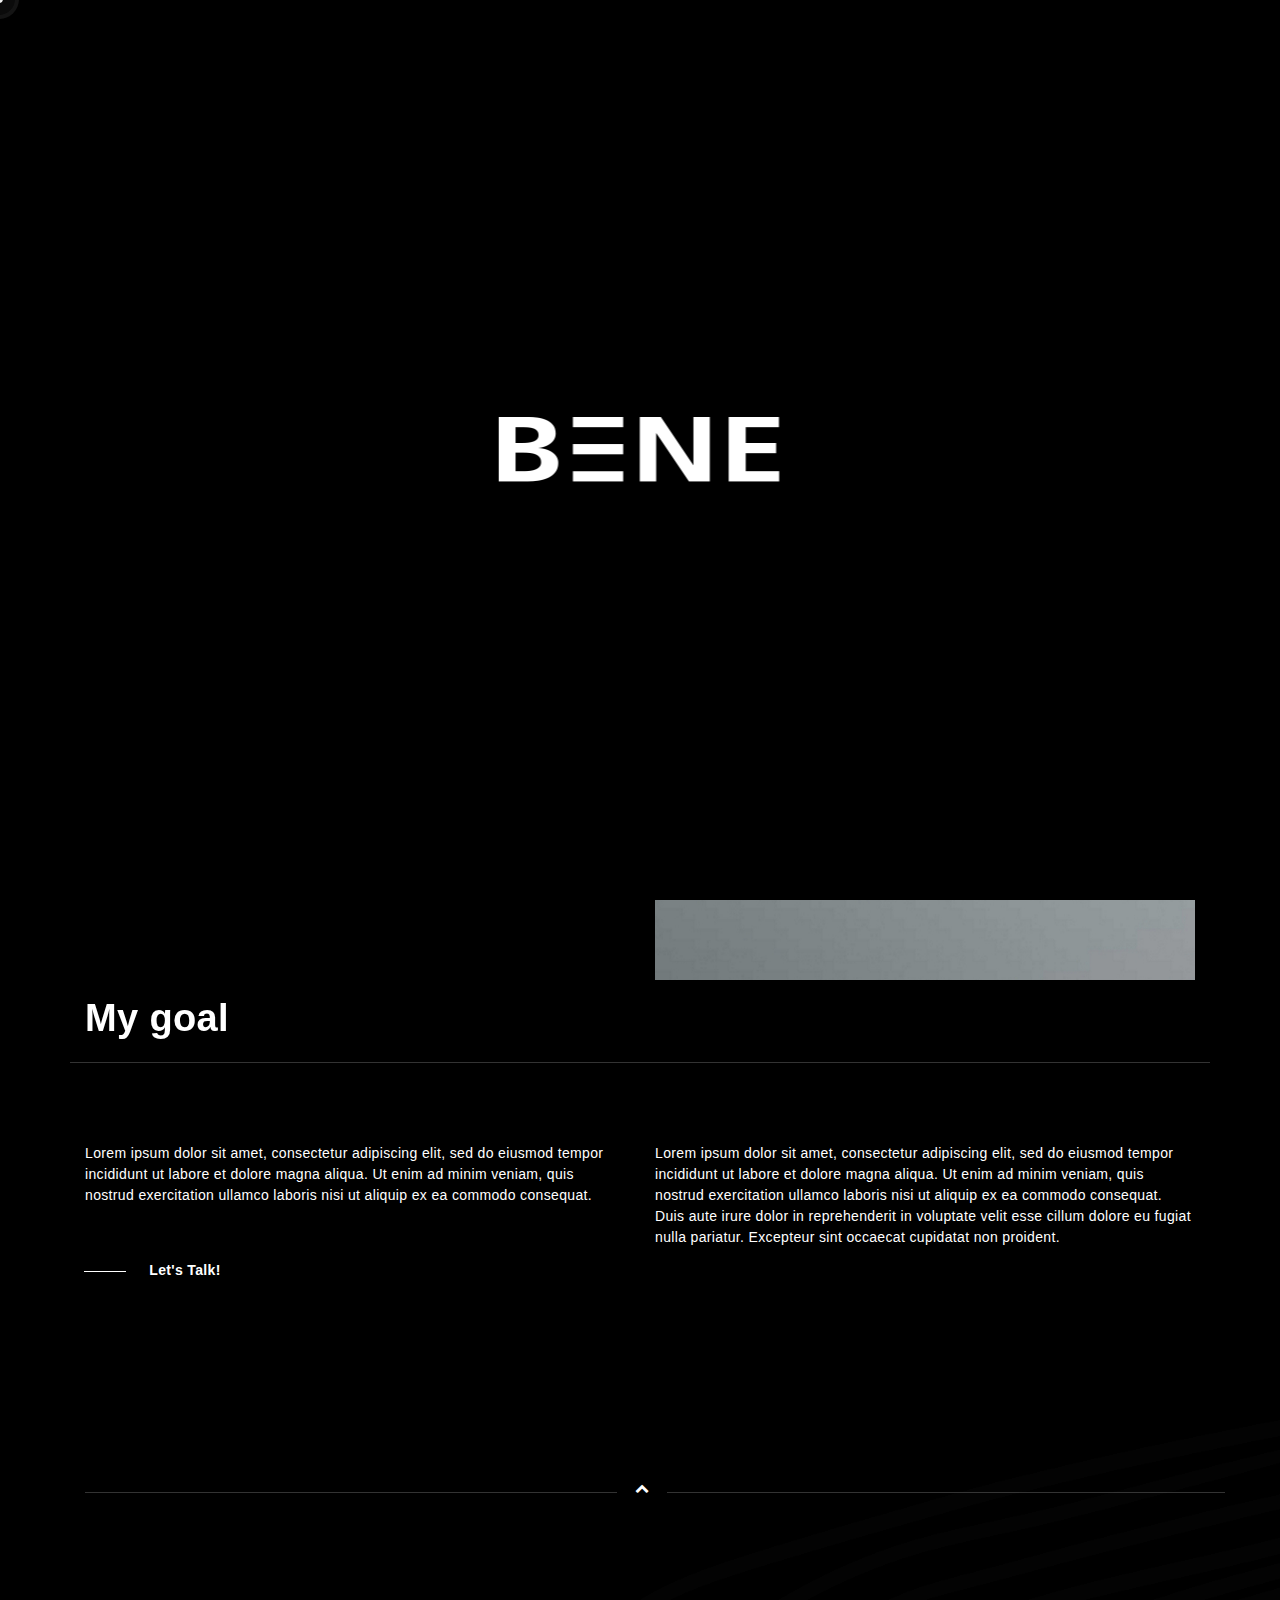
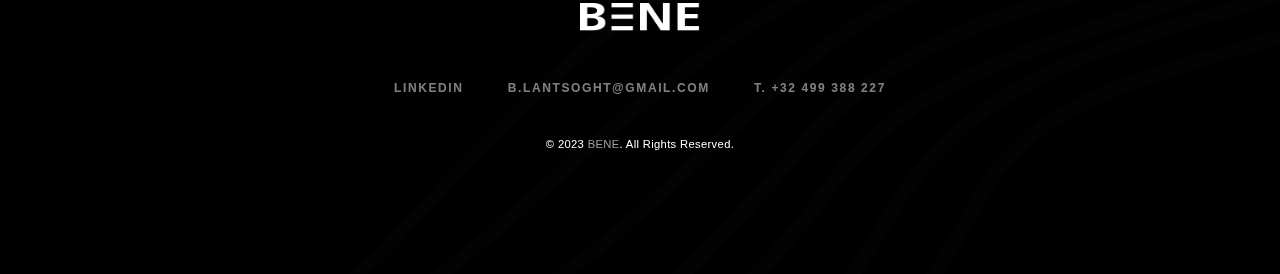
<file: PORTFOLIO/about.html>
<!DOCTYPE HTML>
<html lang="zxx">

<head>
   <!--Meta Tags-->
   <meta charset="utf-8">
   <meta http-equiv="X-UA-Compatible" content="IE=edge">
   <meta name="viewport" content="width=device-width, initial-scale=1">
   <meta name="description" content="" />
   <meta name="keywords" content="" />
   <meta name="author" content="" />
   <!--Favicons-->
   <link rel="shortcut icon" href="images/favicon.png">
   <!--Page Title-->
   <title>BENE - Creative Portfolio HTML5 Template</title>
   <!-- Stylesheets -->
   <!-- bootstrap -->
   <link rel="stylesheet" href="css/bootstrap.min.css">
   <!-- Animate -->
   <link rel="stylesheet" href="css/animate.min.css">
   <!-- Owl carusel -->
   <link rel="stylesheet" href="css/owl.carousel.min.css">
   <!-- Aos Css-->
   <link rel="stylesheet" href="css/aos.css" />
   <!-- font awesome -->
   <link rel="stylesheet" href="css/font-awesome.min.css">
   <!-- main css -->
   <link rel="stylesheet" href="css/style.css">
</head>

<body data-spy="scroll" data-target=".site-nav-target" data-offset="200">

   <!-- Preloader -->
   <div class="loader">
      <div class="intro">
         <div class="intro-title"><img src="images/logo.png" class="logo-img light-logo img-fluid" alt=""></div>
      </div>
   </div>
   <!-- preloader End -->

   <!-- Nav mobile -->
   <nav class="site-mobile-menu">
      <div class="close-wrap d-flex">
         <a href="#" class="d-flex ml-auto js-menu-toggle">
            <span class="close-label">Close</span>
            <div class="close-times">
               <span class="bar1"></span>
               <span class="bar2"></span>
            </div>
         </a>
      </div>
      <div class="site-mobile-inner"></div>
   </nav>
   <!-- Nav mobile end -->

   <!-- Main content wrap -->
   <div class="site-wrap">
      <!-- Main content inner -->
      <div class="site-inner">

         <!-- Main Nav -->
         <nav class="site-nav site-nav-target">
            <div class="container">
               <div class="row align-items-center justify-content-between text-left">
                  <div class="col-3">
                     <div class="site-logo">
                        <a href="index.html" class="site-logo main-logo"><img src="images/logo.png"
                              class="logo-img light-logo img-fluid" alt=""><span></span></a>
                     </div>
                  </div>
                  <div class="col text-right">
                     <ul class="site-nav-ul js-clone-nav text-left d-none d-lg-inline-block">
                        <li><a href="index.html" class="nav-link cursor-item">Home</a></li>
                        <li><a href="about.html" class="nav-link cursor-item">About</a></li>
                        <li><a href="services.html" class="nav-link cursor-item">Software</a></li>
                        <li><a href="works.html" class="nav-link cursor-item">Works</a></li>
                        <li><a href="blog.html" class="nav-link cursor-item">References</a></li>
                        <li><a href="contact.html" class="nav-link cursor-item">Contact</a></li>
                     </ul>
                     <ul class="site-nav-ul-none-onepage text-right d-inline-block d-lg-none">
                        <li><a href="#" class="js-menu-toggle">Menu</a></li>
                     </ul>
                  </div>
               </div>
            </div>
         </nav>

         <div class="section-page">
            <div class="container">
               <div class="row">
                  <div class="col-lg-12">
                     <div class="content-hero text-center" data-aos="fade-left" data-aos-duration="1000">
                        <h1 class="h-title" id="quote">
                           About
                        </h1>
                        <p>Creative Web Developer</p>
                     </div>
                  </div>
               </div>
            </div>
         </div>

         <div class="section" id="services-section">
            <div class="container">

               <div class="row">
                  <div class="col-lg-6 mb-3">
                     <img src="images/about-1.jpg" class="img-fluid" alt="">
                  </div>
                  <div class="col-lg-6 mb-3">
                     <img src="images/about-2.jpg" class="img-fluid" alt="">
                  </div>
               </div>
               <div class="row mb-80 border-section" data-aos="fade-up" data-aos-duration="1000">
                  <div class="col-lg-6">
                     <h3 class="section-title"> My goal</h3>
                  </div>
               </div>
               <div class="row mb-100">
                  <div class="col-lg-6">
                     <p>Lorem ipsum dolor sit amet, consectetur adipiscing elit, sed do eiusmod tempor incididunt ut
                        labore et dolore magna aliqua. Ut enim ad minim veniam, quis nostrud exercitation ullamco
                        laboris nisi ut aliquip ex ea commodo consequat.</p>
                     <a class="btn-draw btn--white cursor-item mt-4" href="contact.html"><span
                           class="btn-draw__text"><span>Let's Talk!</span></span></a>
                  </div>
                  <div class="col-lg-6">
                     <p>Lorem ipsum dolor sit amet, consectetur adipiscing elit, sed do eiusmod tempor incididunt ut
                        labore et dolore magna aliqua. Ut enim ad minim veniam, quis nostrud exercitation ullamco
                        laboris nisi ut aliquip ex ea commodo consequat. Duis aute irure dolor in reprehenderit in
                        voluptate velit esse cillum dolore eu fugiat nulla pariatur. Excepteur sint occaecat cupidatat
                        non proident.</p>
                  </div>
               </div>
            </div>
         </div>


         <!-- Footer -->
         <footer class="footer section">
            <div class="container">
               <div class="row justify-content-center">
                  <div class="col-md-12">
                     <div class="go-top cursor-item" id="go-to-top"><i class="fa fa-chevron-up"></i></div>
                     <div class="hr-footer"></div>
                     <div class="footer-site-logo"><a href="index.html" class="main-logo"><img src="images/logo.png"
                              class="logo-img light-logo img-fluid" alt=""></a></div>
                     <ul class="footer-site-social">


                        <li><a target="_blank" href="https://www.linkedin.com/in/benedikt-lantsoght-02481319/"
                              class="cursor-Item">Linkedin</a></li>
                        <li><a href="#" class="cursor-item">B.Lantsoght@gmail.com</a></li>
                        <li><a href="#" class="cursor-item">T. +32 499 388 227</a></li>
                     </ul>
                     <p class="site-copyright">
                        <small>&copy; 2023 <a href="#">BENE</a>. All Rights Reserved.</small>
                     </p>
                  </div>
               </div>
            </div>
         </footer>
         <!-- Footer end -->

         <!-- Circle Scroll -->
         <div class="circular-text">
            <span id="rotated">Scroll Down • Scroll Down • Scroll Down • Scroll Down • Scroll Down • Scroll Down
               •</span>
         </div>
      </div>
      <!-- Main content inner end -->
   </div>
   <!-- Main content wrap end -->

   <!-- Back to top button -->
   <a id="back-to-top" href="#" class="cursor-item"><i class="fa fa-chevron-up"></i></a>

   <div class="cursor"></div>
   <div class="cursor-follower"></div>

   <!-- jquery -->
   <script src="js/query-3.4.1.min.js"></script>
   <!-- bootstrap -->
   <script src="js/bootstrap.min.js"></script>
   <!-- aos -->
   <script src="js/aos.js"></script>
   <!-- owl.carusel js -->
   <script src="js/owl.carousel.min.js"></script>
   <!-- isotope js -->
   <script src="js/isotope.pkgd.min.js"></script>
   <!-- isotope image loader js -->
   <script src="js/imagesloaded.pkgd.min.js"></script>
   <!-- three -->
   <script src="js/three.min.js"></script>
   <!-- anime -->
   <script src="js/anime.min.js"></script>
   <!-- tweenmax -->
   <script src="js/TweenMax.min.js"></script>
   <!-- jquery.waypoints.min.js -->
   <script src="js/jquery.waypoints.min.js"></script>
   <!-- circletype-->
   <script src="js/circletype.min.js"></script>
   <!-- hover-effect -->
   <script src="js/hover-effect.umd.js"></script>
   <!-- gsap -->
   <script src="js/gsap.min.js"></script>
   <!-- ScrollMagic gsap -->
   <script src="js/ScrollMagic.min.js"></script>
   <script src="js/scrollmagic.animation.gsap.min.js"></script>
   <!-- custom -->
   <script src="js/custom.js"></script>
</body>

</html>
</file>
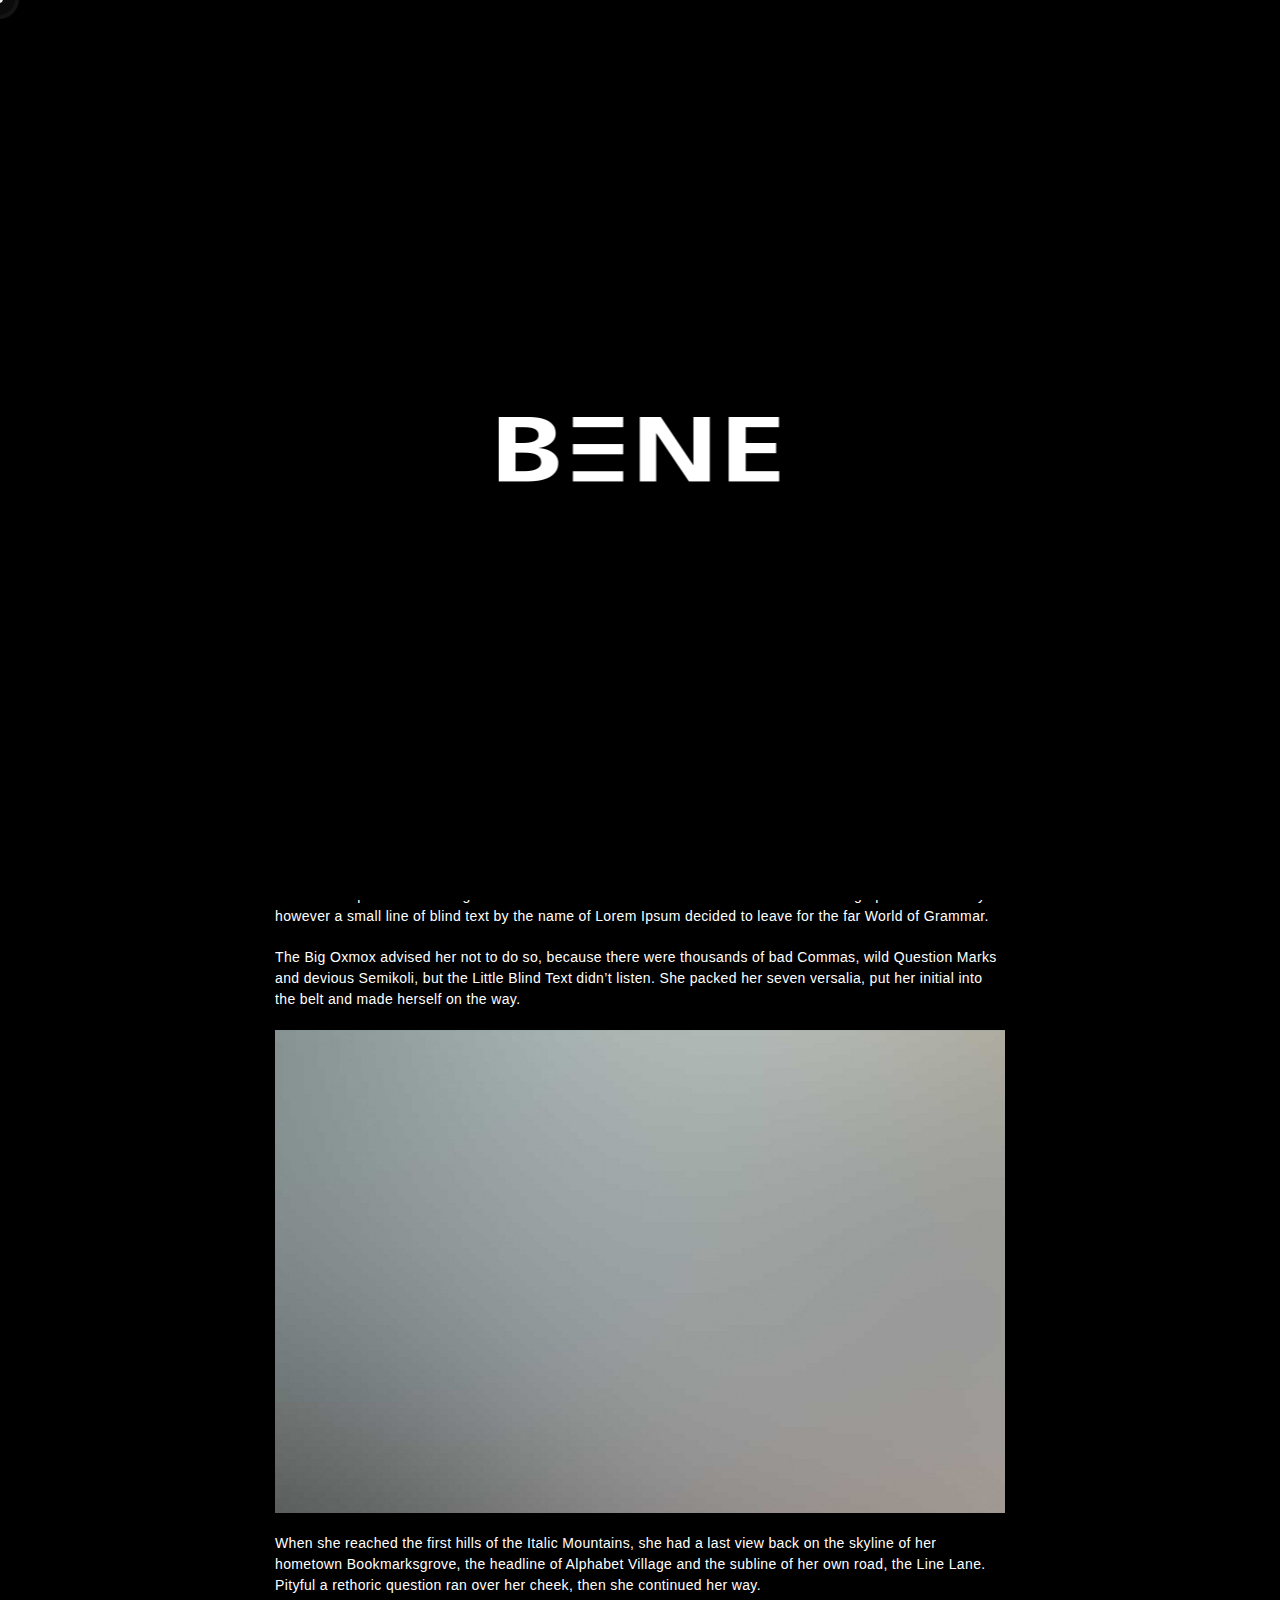
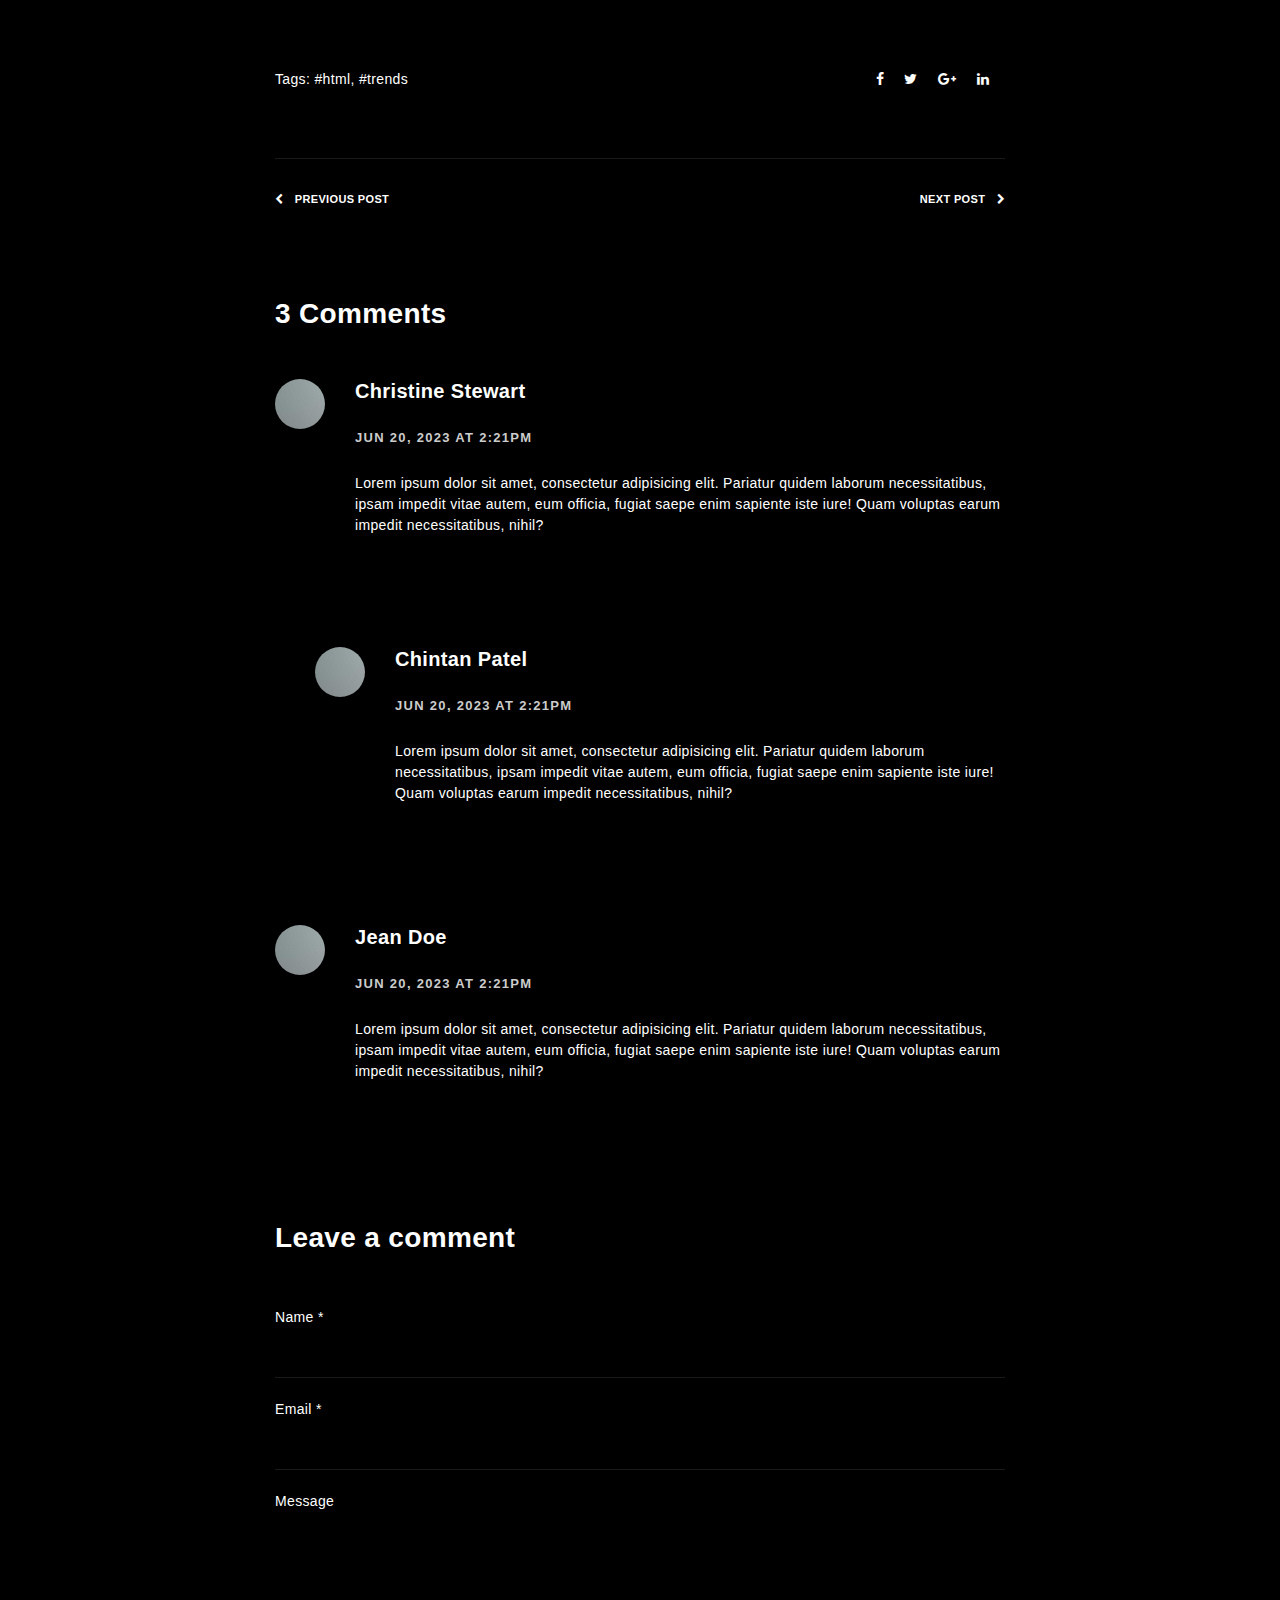
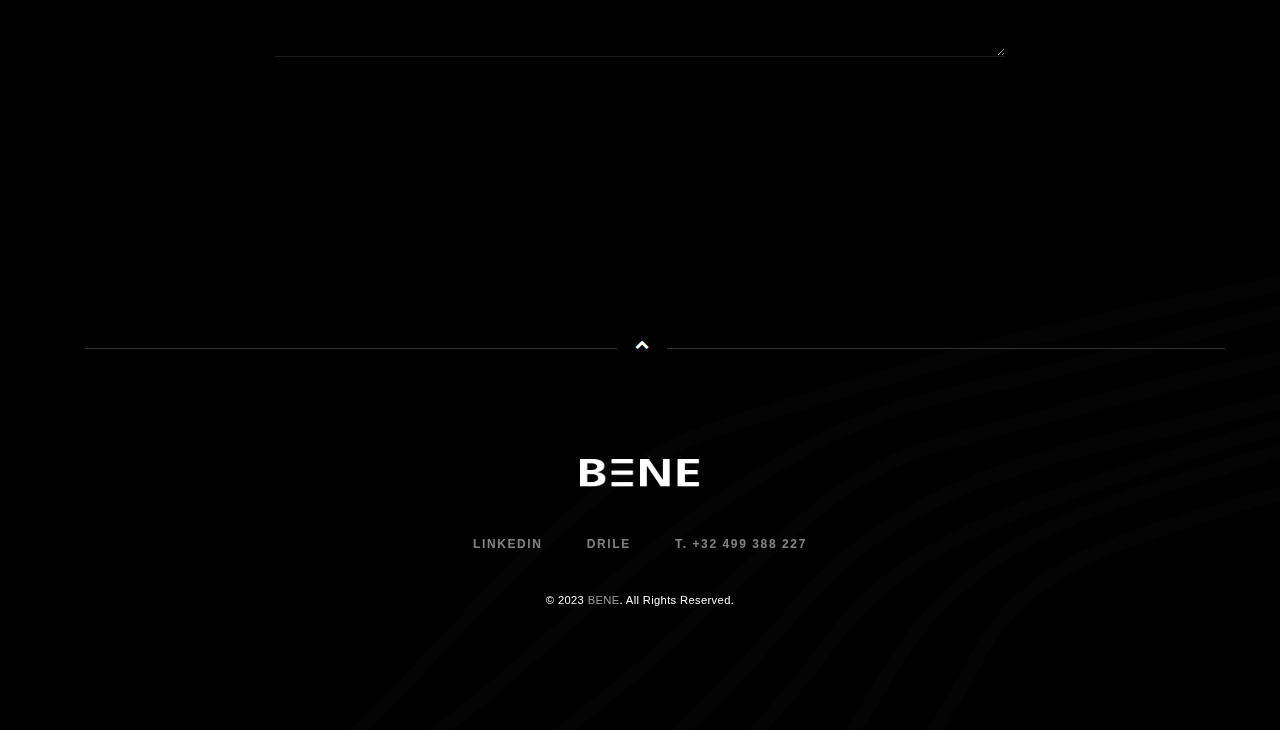
<file: PORTFOLIO/blog-details.html>
<!DOCTYPE HTML>
<html lang="zxx">

<head>
   <!--Meta Tags-->
   <meta charset="utf-8">
   <meta http-equiv="X-UA-Compatible" content="IE=edge">
   <meta name="viewport" content="width=device-width, initial-scale=1">
   <meta name="description" content="" />
   <meta name="keywords" content="" />
   <meta name="author" content="" />
   <!--Favicons-->
   <link rel="shortcut icon" href="images/favicon.png">
   <!--Page Title-->
   <title>BENE - Creative Portfolio HTML5 Template</title>
   <!-- Stylesheets -->
   <!-- bootstrap -->
   <link rel="stylesheet" href="css/bootstrap.min.css">
   <!-- Animate -->
   <link rel="stylesheet" href="css/animate.min.css">
   <!-- Owl carusel -->
   <link rel="stylesheet" href="css/owl.carousel.min.css">
   <!-- Aos Css-->
   <link rel="stylesheet" href="css/aos.css" />
   <!-- font awesome -->
   <link rel="stylesheet" href="css/font-awesome.min.css">
   <!-- main css -->
   <link rel="stylesheet" href="css/style.css">
</head>

<body data-spy="scroll" data-target=".site-nav-target" data-offset="200">

   <!-- Preloader -->
   <div class="loader">
      <div class="intro">
         <div class="intro-title"><img src="images/logo.png" class="logo-img light-logo img-fluid" alt=""></div>
      </div>
   </div>
   <!-- preloader End -->

   <!-- Nav mobile -->
   <nav class="site-mobile-menu">
      <div class="close-wrap d-flex">
         <a href="#" class="d-flex ml-auto js-menu-toggle">
            <span class="close-label">Close</span>
            <div class="close-times">
               <span class="bar1"></span>
               <span class="bar2"></span>
            </div>
         </a>
      </div>
      <div class="site-mobile-inner"></div>
   </nav>
   <!-- Nav mobile end -->

   <!-- Main content wrap -->
   <div class="site-wrap">
      <!-- Main content inner -->
      <div class="site-inner">

         <!-- Main Nav -->
         <nav class="site-nav site-nav-target">
            <div class="container">
               <div class="row align-items-center justify-content-between text-left">
                  <div class="col-3">
                     <div class="site-logo">
                        <a href="index.html" class="site-logo main-logo"><img src="images/logo.png"
                              class="logo-img light-logo img-fluid" alt=""><span></span></a>
                     </div>
                  </div>
                  <div class="col text-right">
                     <ul class="site-nav-ul js-clone-nav text-left d-none d-lg-inline-block">
                        <li><a href="index.html" class="nav-link cursor-item">Home</a></li>
                        <li><a href="about.html" class="nav-link cursor-item">About</a></li>
                        <li><a href="services.html" class="nav-link cursor-item">Services</a></li>
                        <li><a href="works.html" class="nav-link cursor-item">Works</a></li>
                        <li><a href="blog.html" class="nav-link cursor-item">References</a></li>
                        <li><a href="contact.html" class="nav-link cursor-item">Contact</a></li>
                     </ul>
                     <ul class="site-nav-ul-none-onepage text-right d-inline-block d-lg-none">
                        <li><a href="#" class="js-menu-toggle">Menu</a></li>
                     </ul>
                  </div>
               </div>
            </div>
         </nav>

         <!-- Main Nav end -->
         <div class="section">
            <div class="blog-single-inner">
               <div class="container">
                  <div class="row justify-content-center">
                     <div class="col-md-8">
                        <div id="quote"></div>
                        <h3 class="mb-4">The Smartest New Tech And Gadgets</h3>
                        <p>Far far away, behind the word mountains, far from the countries Vokalia and Consonantia,
                           there live the blind texts. Separated they live in Bookmarksgrove right at the coast of the
                           Semantics, a large language ocean.</p>
                        <p>A small river named Duden flows by their place and supplies it with the necessary regelialia.
                           It is a paradisematic country, in which roasted parts of sentences fly into your mouth.</p>
                        <p><img src="images/blog/post-inner-1.jpg" alt="Image" class="img-fluid"></p>
                        <p>Even the all-powerful Pointing has no control about the blind texts it is an almost
                           unorthographic life One day however a small line of blind text by the name of Lorem Ipsum
                           decided to leave for the far World of Grammar.</p>
                        <p>The Big Oxmox advised her not to do so, because there were thousands of bad Commas, wild
                           Question Marks and devious Semikoli, but the Little Blind Text didn’t listen. She packed her
                           seven versalia, put her initial into the belt and made herself on the way.</p>
                        <p><img src="images/blog/post-inner-2.jpg" alt="Image" class="img-fluid"></p>
                        <p>When she reached the first hills of the Italic Mountains, she had a last view back on the
                           skyline of her hometown Bookmarksgrove, the headline of Alphabet Village and the subline of
                           her own road, the Line Lane. Pityful a rethoric question ran over her cheek, then she
                           continued her way.</p>

                        <div class="pt-5 mb-5 categories_tags ">
                           <p class="tags">Tags: <a href="#">#html</a>, <a href="#">#trends</a></p>
                           <div class="social float-right">
                              <a href="#" class="mr-3"><i class="fa fa-facebook"></i></a>
                              <a href="#" class="mr-3"><i class="fa fa-twitter"></i></a>
                              <a href="#" class="mr-3"><i class="fa fa-google-plus"></i></a>
                              <a href="#" class="mr-3"><i class="fa fa-linkedin"></i></a>
                           </div>
                        </div>

                        <div class="post-single-navigation d-flex align-items-stretch">
                           <a href="#" class="mr-auto w-50 pr-4">
                              <span class="d-block cursor-item"><i class="fa fa-chevron-left mr-2"></i> Previous
                                 Post</span></a>
                           <a href="#" class="ml-auto w-50 text-right pl-4">
                              <span class="d-block cursor-item">Next Post <i
                                    class="fa fa-chevron-right ml-2"></i></span></a>
                        </div>
                        <div class="pt-5">
                           <h3 class="mb-5">3 Comments</h3>
                           <ul class="comment-list">
                              <li class="comment">
                                 <div class="vcard bio">
                                    <img src="images/person-1.jpg" alt="Image placeholder">
                                 </div>
                                 <div class="comment-body">
                                    <h3>Christine Stewart</h3>
                                    <div class="meta">Jun 20, 2023 at 2:21pm</div>
                                    <p>Lorem ipsum dolor sit amet, consectetur adipisicing elit. Pariatur quidem laborum
                                       necessitatibus, ipsam impedit vitae autem, eum officia, fugiat saepe enim
                                       sapiente iste iure! Quam voluptas earum impedit necessitatibus, nihil?</p>
                                    <p><a href="#" class="reply">Reply</a></p>
                                 </div>
                                 <ul class="children">
                                    <li class="comment">
                                       <div class="vcard bio">
                                          <img src="images/person-2.jpg" alt="Image placeholder">
                                       </div>
                                       <div class="comment-body">
                                          <h3>Chintan Patel</h3>
                                          <div class="meta">Jun 20, 2023 at 2:21pm</div>
                                          <p>Lorem ipsum dolor sit amet, consectetur adipisicing elit. Pariatur quidem
                                             laborum necessitatibus, ipsam impedit vitae autem, eum officia, fugiat
                                             saepe enim sapiente iste iure! Quam voluptas earum impedit necessitatibus,
                                             nihil?</p>
                                          <p><a href="#" class="reply">Reply</a></p>
                                       </div>
                                    </li>
                                 </ul>
                              </li>
                              <li class="comment">
                                 <div class="vcard bio">
                                    <img src="images/person-3.jpg" alt="Image placeholder">
                                 </div>
                                 <div class="comment-body">
                                    <h3>Jean Doe</h3>
                                    <div class="meta">Jun 20, 2023 at 2:21pm</div>
                                    <p>Lorem ipsum dolor sit amet, consectetur adipisicing elit. Pariatur quidem laborum
                                       necessitatibus, ipsam impedit vitae autem, eum officia, fugiat saepe enim
                                       sapiente iste iure! Quam voluptas earum impedit necessitatibus, nihil?</p>
                                    <p><a href="#" class="reply">Reply</a></p>
                                 </div>
                              </li>
                           </ul>
                           <!-- END comment-list -->
                           <div class="comment-form-wrap pt-5">
                              <h3 class="mb-5">Leave a comment</h3>
                              <form action="#" class="">
                                 <div class="form-group">
                                    <label for="name">Name *</label>
                                    <input type="text" class="form-control" id="name">
                                 </div>
                                 <div class="form-group">
                                    <label for="email">Email *</label>
                                    <input type="email" class="form-control" id="email">
                                 </div>
                                 <div class="form-group">
                                    <label for="message">Message</label>
                                    <textarea name="message" id="message" cols="30" rows="5"
                                       class="form-control"></textarea>
                                 </div>
                                 <div class="form-group">
                                    <a class="btn-draw btn--white cursor-item mt-3" href="contact.html"
                                       data-aos="fade-right" data-aos-duration="1800"><span
                                          class="btn-draw__text"><span>Leave a comment</span></span></a>
                                 </div>
                              </form>
                           </div>
                        </div>
                     </div>
                  </div>
               </div>
            </div>
         </div>

         <!-- Footer -->
         <footer class="footer section">
            <div class="container">
               <div class="row justify-content-center">
                  <div class="col-md-12">
                     <div class="go-top cursor-item" id="go-to-top"><i class="fa fa-chevron-up"></i></div>
                     <div class="hr-footer"></div>
                     <div class="footer-site-logo"><a href="index.html" class="main-logo"><img src="images/logo.png"
                              class="logo-img light-logo img-fluid" alt=""></a></div>
                     <ul class="footer-site-social">


                        <li><a target="_blank" href="https://www.linkedin.com/in/benedikt-lantsoght-02481319/"
                              class="cursor-Item">Linkedin</a></li>
                        <li><a href="#" class="cursor-item">Drile</a></li>
                        <li><a href="#" class="cursor-item">T. +32 499 388 227</a></li>
                     </ul>
                     <p class="site-copyright">
                        <small>&copy; 2023 <a href="#">BENE</a>. All Rights Reserved.</small>
                     </p>
                  </div>
               </div>
            </div>
         </footer>
         <!-- Footer end -->

         <!-- Circle Scroll -->
         <div class="circular-text">
            <span id="rotated">Scroll Down • Scroll Down • Scroll Down • Scroll Down • Scroll Down • Scroll Down
               •</span>
         </div>

      </div>
      <!-- Main content inner end -->
   </div>
   <!-- Main content wrap end -->

   <!-- Back to top button -->
   <a id="back-to-top" href="#" class="cursor-item"><i class="fa fa-chevron-up"></i></a>

   <div class="cursor"></div>
   <div class="cursor-follower"></div>

   <!-- jquery -->
   <script src="js/query-3.4.1.min.js"></script>
   <!-- bootstrap -->
   <script src="js/bootstrap.min.js"></script>
   <!-- aos -->
   <script src="js/aos.js"></script>
   <!-- owl.carusel js -->
   <script src="js/owl.carousel.min.js"></script>
   <!-- isotope js -->
   <script src="js/isotope.pkgd.min.js"></script>
   <!-- isotope image loader js -->
   <script src="js/imagesloaded.pkgd.min.js"></script>
   <!-- three -->
   <script src="js/three.min.js"></script>
   <!-- anime -->
   <script src="js/anime.min.js"></script>
   <!-- tweenmax -->
   <script src="js/TweenMax.min.js"></script>
   <!-- jquery.waypoints.min.js -->
   <script src="js/jquery.waypoints.min.js"></script>
   <!-- circletype-->
   <script src="js/circletype.min.js"></script>
   <!-- hover-effect -->
   <script src="js/hover-effect.umd.js"></script>
   <!-- gsap -->
   <script src="js/gsap.min.js"></script>
   <!-- ScrollMagic gsap -->
   <script src="js/ScrollMagic.min.js"></script>
   <script src="js/scrollmagic.animation.gsap.min.js"></script>
   <!-- custom -->
   <script src="js/custom.js"></script>
</body>

</html>
</file>
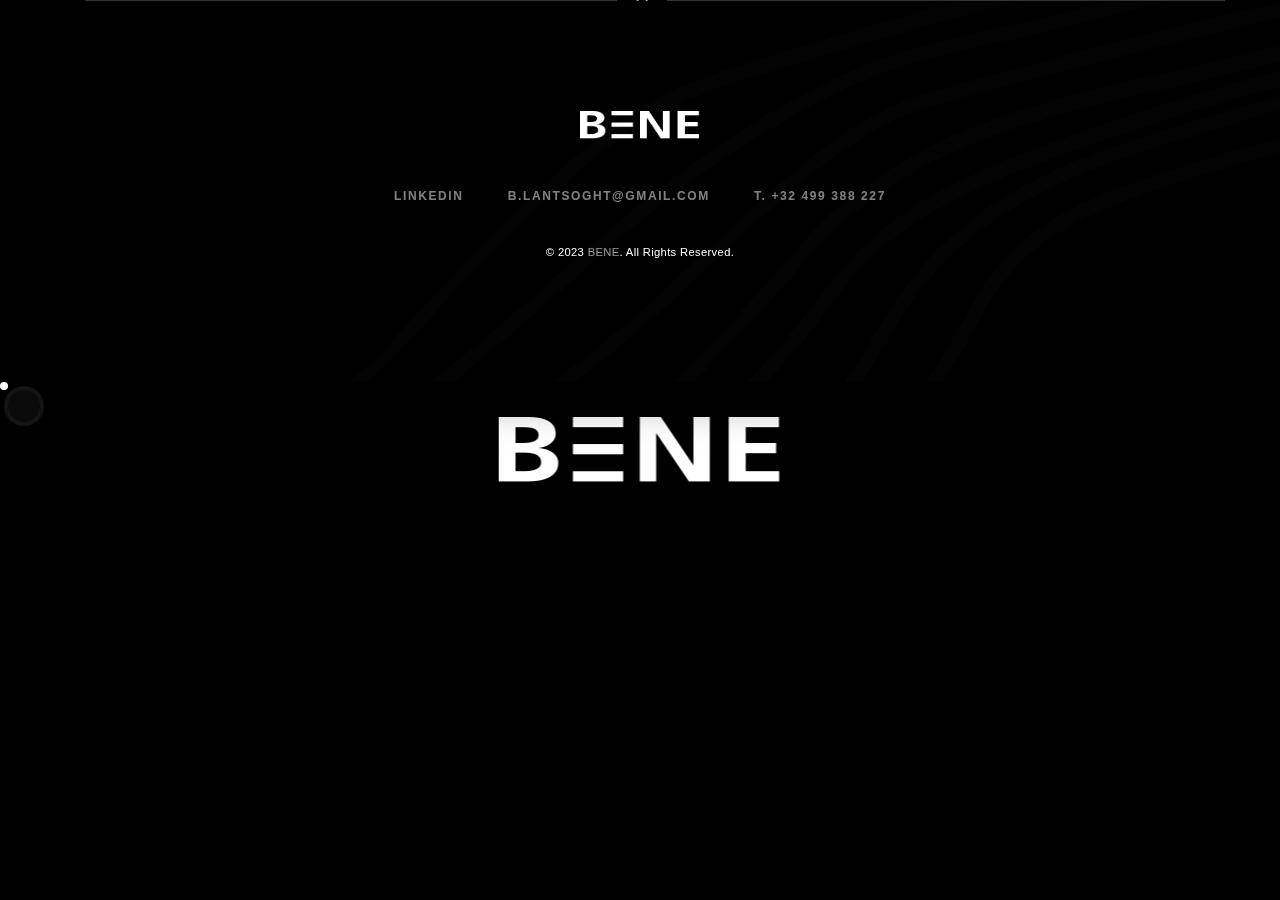
<file: PORTFOLIO/blog.html>
<!DOCTYPE HTML>
<html lang="zxx">

<head>
   <!--Meta Tags-->
   <meta charset="utf-8">
   <meta http-equiv="X-UA-Compatible" content="IE=edge">
   <meta name="viewport" content="width=device-width, initial-scale=1">
   <meta name="description" content="" />
   <meta name="keywords" content="" />
   <meta name="author" content="" />
   <!--Favicons-->
   <link rel="shortcut icon" href="images/favicon.png">
   <!--Page Title-->
   <title>BENE - Creative Portfolio HTML5 Template</title>
   <!-- Stylesheets -->
   <!-- bootstrap -->
   <link rel="stylesheet" href="css/bootstrap.min.css">
   <!-- Animate -->
   <link rel="stylesheet" href="css/animate.min.css">
   <!-- Owl carusel -->
   <link rel="stylesheet" href="css/owl.carousel.min.css">
   <!-- Aos Css-->
   <link rel="stylesheet" href="css/aos.css" />
   <!-- font awesome -->
   <link rel="stylesheet" href="css/font-awesome.min.css">
   <!-- main css -->
   <link rel="stylesheet" href="css/style.css">
</head>

<body data-spy="scroll" data-target=".site-nav-target" data-offset="200">

   <!-- Preloader -->
   <div class="loader">
      <div class="intro">
         <div class="intro-title"><img src="images/logo.png" class="logo-img light-logo img-fluid" alt=""></div>
      </div>
   </div>
   <!-- preloader End -->

   <!-- Nav mobile -->
   <nav class="site-mobile-menu">
      <div class="close-wrap d-flex">
         <a href="#" class="d-flex ml-auto js-menu-toggle">
            <span class="close-label">Close</span>
            <div class="close-times">
               <span class="bar1"></span>
               <span class="bar2"></span>
            </div>
         </a>
      </div>
      <div class="site-mobile-inner"></div>
   </nav>
   <!-- Nav mobile end -->

   <!-- Main content wrap -->
   <div class="site-wrap">
      <!-- Main content inner -->
      <div class="site-inner">

         <!-- Main Nav -->
         <nav class="site-nav site-nav-target">
            <div class="container">
               <div class="row align-items-center justify-content-between text-left">
                  <div class="col-3">
                     <div class="site-logo">
                        <a href="index.html" class="site-logo main-logo"><img src="images/logo.png"
                              class="logo-img light-logo img-fluid" alt=""><span></span></a>
                     </div>
                  </div>
                  <div class="col text-right">
                     <ul class="site-nav-ul js-clone-nav text-left d-none d-lg-inline-block">
                        <li><a href="index.html" class="nav-link cursor-item">Home</a></li>
                        <li><a href="about.html" class="nav-link cursor-item">About</a></li>
                        <li><a href="services.html" class="nav-link cursor-item">Services</a></li>
                        <li><a href="works.html" class="nav-link cursor-item">Works</a></li>
                        <li><a href="blog.html" class="nav-link cursor-item">References</a></li>
                        <li><a href="contact.html" class="nav-link cursor-item">Contact</a></li>
                     </ul>
                     <ul class="site-nav-ul-none-onepage text-right d-inline-block d-lg-none">
                        <li><a href="#" class="js-menu-toggle">Menu</a></li>
                     </ul>
                  </div>
               </div>
            </div>
         </nav>





         
         <!-- Footer -->
         <footer class="footer section">
            <div class="container">
               <div class="row justify-content-center">
                  <div class="col-md-12">
                     <div class="go-top cursor-item" id="go-to-top"><i class="fa fa-chevron-up"></i></div>
                     <div class="hr-footer"></div>
                     <div class="footer-site-logo"><a href="index.html" class="main-logo"><img src="images/logo.png"
                              class="logo-img light-logo img-fluid" alt=""></a></div>
                     <ul class="footer-site-social">


                        <li><a target="_blank" href="https://www.linkedin.com/in/benedikt-lantsoght-02481319/"
                              class="cursor-Item">Linkedin</a></li>
                        <li><a href="#" class="cursor-item">B.Lantsoght@gmail.com</a></li>
                        <li><a href="#" class="cursor-item">T. +32 499 388 227</a></li>
                     </ul>
                     <p class="site-copyright">
                        <small>&copy; 2023 <a href="#">BENE</a>. All Rights Reserved.</small>
                     </p>
                  </div>
               </div>
            </div>
         </footer>
         <!-- Footer end -->

         <!-- Circle Scroll -->
         <div class="circular-text">
            <span id="rotated">Scroll Down • Scroll Down • Scroll Down • Scroll Down • Scroll Down • Scroll Down
               •</span>
         </div>
      </div>
      <!-- Main content inner end -->
   </div>
   <!-- Main content wrap end -->

   <!-- Back to top button -->
   <a id="back-to-top" href="#" class="cursor-item"><i class="fa fa-chevron-up"></i></a>

   <div class="cursor"></div>
   <div class="cursor-follower"></div>

   <!-- jquery -->
   <script src="js/query-3.4.1.min.js"></script>
   <!-- bootstrap -->
   <script src="js/bootstrap.min.js"></script>
   <!-- aos -->
   <script src="js/aos.js"></script>
   <!-- owl.carusel js -->
   <script src="js/owl.carousel.min.js"></script>
   <!-- isotope js -->
   <script src="js/isotope.pkgd.min.js"></script>
   <!-- isotope image loader js -->
   <script src="js/imagesloaded.pkgd.min.js"></script>
   <!-- three -->
   <script src="js/three.min.js"></script>
   <!-- anime -->
   <script src="js/anime.min.js"></script>
   <!-- tweenmax -->
   <script src="js/TweenMax.min.js"></script>
   <!-- jquery.waypoints.min.js -->
   <script src="js/jquery.waypoints.min.js"></script>
   <!-- circletype-->
   <script src="js/circletype.min.js"></script>
   <!-- hover-effect -->
   <script src="js/hover-effect.umd.js"></script>
   <!-- gsap -->
   <script src="js/gsap.min.js"></script>
   <!-- ScrollMagic gsap -->
   <script src="js/ScrollMagic.min.js"></script>
   <script src="js/scrollmagic.animation.gsap.min.js"></script>
   <!-- custom -->
   <script src="js/custom.js"></script>
</body>

</html>
</file>
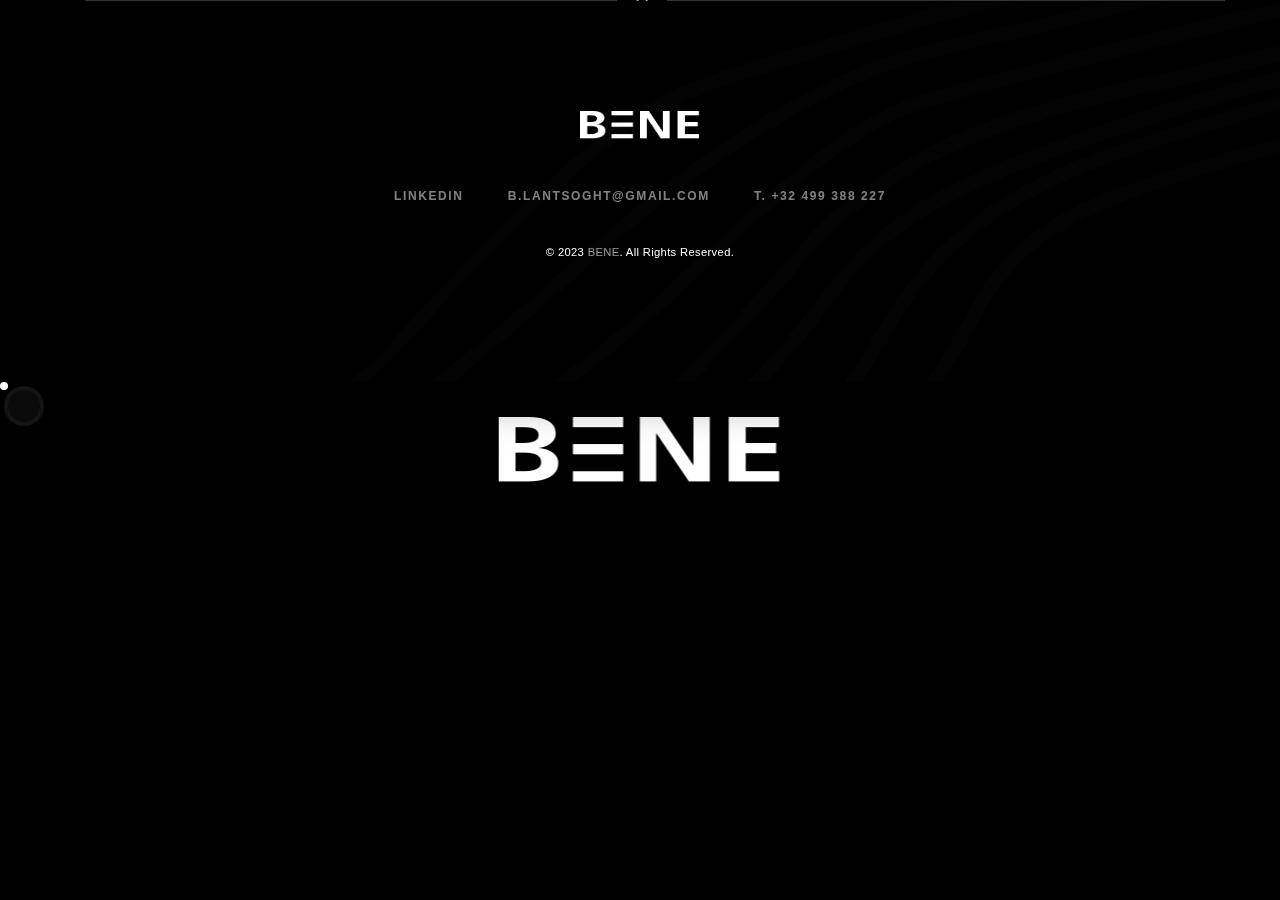
<file: PORTFOLIO/contact.html>
<!DOCTYPE HTML>
<html lang="zxx">

<head>
   <!--Meta Tags-->
   <meta charset="utf-8">
   <meta http-equiv="X-UA-Compatible" content="IE=edge">
   <meta name="viewport" content="width=device-width, initial-scale=1">
   <meta name="description" content="" />
   <meta name="keywords" content="" />
   <meta name="author" content="" />
   <!--Favicons-->
   <link rel="shortcut icon" href="images/favicon.png">
   <!--Page Title-->
   <title>BENE - Creative Portfolio HTML5 Template</title>
   <!-- Stylesheets -->
   <!-- bootstrap -->
   <link rel="stylesheet" href="css/bootstrap.min.css">
   <!-- Animate -->
   <link rel="stylesheet" href="css/animate.min.css">
   <!-- Owl carusel -->
   <link rel="stylesheet" href="css/owl.carousel.min.css">
   <!-- Aos Css-->
   <link rel="stylesheet" href="css/aos.css" />
   <!-- font awesome -->
   <link rel="stylesheet" href="css/font-awesome.min.css">
   <!-- main css -->
   <link rel="stylesheet" href="css/style.css">
</head>

<body data-spy="scroll" data-target=".site-nav-target" data-offset="200">

   <!-- Preloader -->
   <div class="loader">
      <div class="intro">
         <div class="intro-title"><img src="images/logo.png" class="logo-img light-logo img-fluid" alt=""></div>
      </div>
   </div>
   <!-- preloader End -->

   <!-- Nav mobile -->
   <nav class="site-mobile-menu">
      <div class="close-wrap d-flex">
         <a href="#" class="d-flex ml-auto js-menu-toggle">
            <span class="close-label">Close</span>
            <div class="close-times">
               <span class="bar1"></span>
               <span class="bar2"></span>
            </div>
         </a>
      </div>
      <div class="site-mobile-inner"></div>
   </nav>
   <!-- Nav mobile end -->

   <!-- Main content wrap -->
   <div class="site-wrap">
      <!-- Main content inner -->
      <div class="site-inner">

         <!-- Main Nav -->
         <nav class="site-nav site-nav-target">
            <div class="container">
               <div class="row align-items-center justify-content-between text-left">
                  <div class="col-3">
                     <div class="site-logo">
                        <a href="index.html" class="site-logo main-logo"><img src="images/logo.png"
                              class="logo-img light-logo img-fluid" alt=""><span></span></a>
                     </div>
                  </div>
                  <div class="col text-right">
                     <ul class="site-nav-ul js-clone-nav text-left d-none d-lg-inline-block">
                        <li><a href="index.html" class="nav-link cursor-item">Home</a></li>
                        <li><a href="about.html" class="nav-link cursor-item">About</a></li>
                        <li><a href="services.html" class="nav-link cursor-item">Services</a></li>
                        <li><a href="works.html" class="nav-link cursor-item">Works</a></li>
                        <li><a href="blog.html" class="nav-link cursor-item">References</a></li>
                        <li><a href="contact.html" class="nav-link cursor-item">Contact</a></li>
                     </ul>
                     <ul class="site-nav-ul-none-onepage text-right d-inline-block d-lg-none">
                        <li><a href="#" class="js-menu-toggle">Menu</a></li>
                     </ul>
                  </div>
               </div>
            </div>
         </nav>


         <!-- Footer -->
         <footer class="footer section">
            <div class="container">
               <div class="row justify-content-center">
                  <div class="col-md-12">
                     <div class="go-top cursor-item" id="go-to-top"><i class="fa fa-chevron-up"></i></div>
                     <div class="hr-footer"></div>
                     <div class="footer-site-logo"><a href="index.html" class="main-logo"><img src="images/logo.png"
                              class="logo-img light-logo img-fluid" alt=""></a></div>
                     <ul class="footer-site-social">


                        <li><a target="_blank" href="https://www.linkedin.com/in/benedikt-lantsoght-02481319/"
                              class="cursor-item">Linkedin</a></li>
                        <li><a href="#" class="cursor-item">B.Lantsoght@gmail.com</a></li>
                        <li><a href="#" class="cursor-item">T. +32 499 388 227</a></li>
                     </ul>
                     <p class="site-copyright">
                        <small>&copy; 2023 <a href="#">BENE</a>. All Rights Reserved.</small>
                     </p>
                  </div>
               </div>
            </div>
         </footer>
         <!-- Footer end -->

         <!-- Circle Scroll -->
         <div class="circular-text">
            <span id="rotated">Scroll Down • Scroll Down • Scroll Down • Scroll Down • Scroll Down • Scroll Down
               •</span>
         </div>
      </div>
      <!-- Main content inner end -->
   </div>
   <!-- Main content wrap end -->

   <!-- Back to top button -->
   <a id="back-to-top" href="#" class="cursor-item"><i class="fa fa-chevron-up"></i></a>

   <div class="cursor"></div>
   <div class="cursor-follower"></div>

   <!-- jquery -->
   <script src="js/query-3.4.1.min.js"></script>
   <!-- bootstrap -->
   <script src="js/bootstrap.min.js"></script>
   <!-- aos -->
   <script src="js/aos.js"></script>
   <!-- owl.carusel js -->
   <script src="js/owl.carousel.min.js"></script>
   <!-- isotope js -->
   <script src="js/isotope.pkgd.min.js"></script>
   <!-- isotope image loader js -->
   <script src="js/imagesloaded.pkgd.min.js"></script>
   <!-- three -->
   <script src="js/three.min.js"></script>
   <!-- anime -->
   <script src="js/anime.min.js"></script>
   <!-- tweenmax -->
   <script src="js/TweenMax.min.js"></script>
   <!-- jquery.waypoints.min.js -->
   <script src="js/jquery.waypoints.min.js"></script>
   <!-- circletype-->
   <script src="js/circletype.min.js"></script>
   <!-- hover-effect -->
   <script src="js/hover-effect.umd.js"></script>
   <!-- gsap -->
   <script src="js/gsap.min.js"></script>
   <!-- ScrollMagic gsap -->
   <script src="js/ScrollMagic.min.js"></script>
   <script src="js/scrollmagic.animation.gsap.min.js"></script>
   <!-- custom -->
   <script src="js/custom.js"></script>
</body>

</html>
</file>
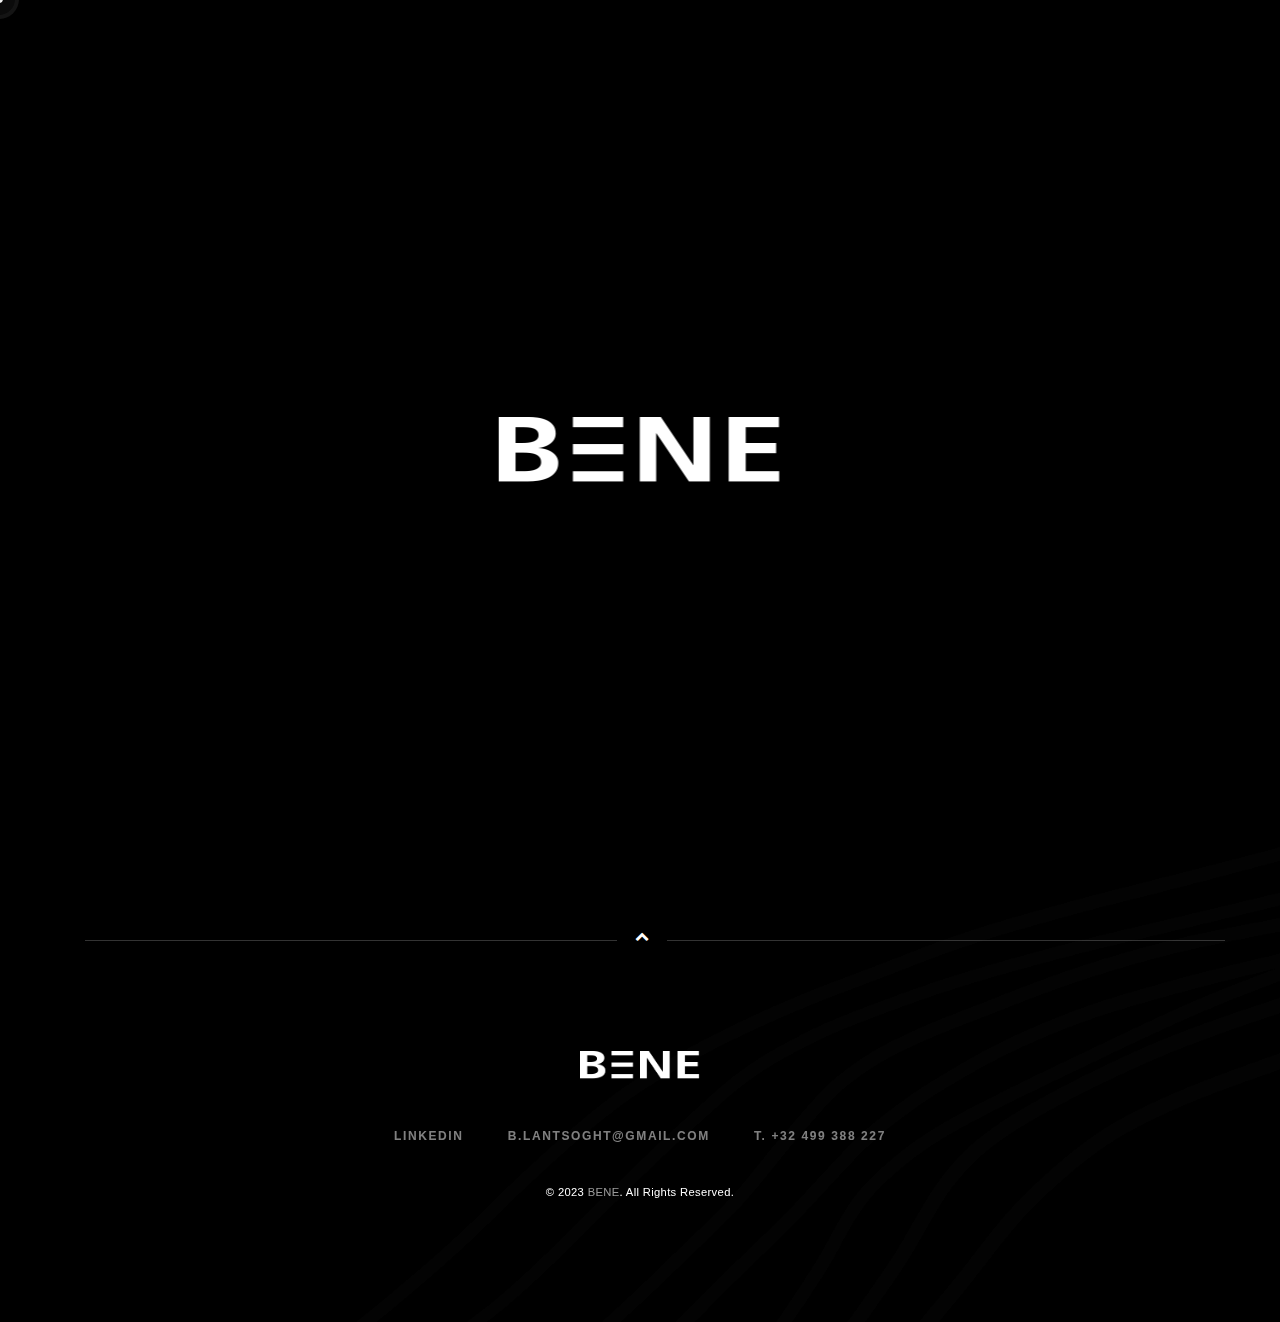
<file: PORTFOLIO/services.html>
<!DOCTYPE HTML>
<html lang="zxx">

<head>
   <!--Meta Tags-->
   <meta charset="utf-8">
   <meta http-equiv="X-UA-Compatible" content="IE=edge">
   <meta name="viewport" content="width=device-width, initial-scale=1">
   <meta name="description" content="" />
   <meta name="keywords" content="" />
   <meta name="author" content="" />
   <!--Favicons-->
   <link rel="shortcut icon" href="images/favicon.png">
   <!--Page Title-->
   <title>BENE - Creative Portfolio HTML5 Template</title>
   <!-- Stylesheets -->
   <!-- bootstrap -->
   <link rel="stylesheet" href="css/bootstrap.min.css">
   <!-- Animate -->
   <link rel="stylesheet" href="css/animate.min.css">
   <!-- Owl carusel -->
   <link rel="stylesheet" href="css/owl.carousel.min.css">
   <!-- Aos Css-->
   <link rel="stylesheet" href="css/aos.css" />
   <!-- font awesome -->
   <link rel="stylesheet" href="css/font-awesome.min.css">
   <!-- main css -->
   <link rel="stylesheet" href="css/style.css">
</head>

<body data-spy="scroll" data-target=".site-nav-target" data-offset="200">

   <!-- Preloader -->
   <div class="loader">
      <div class="intro">
         <div class="intro-title"><img src="images/logo.png" class="logo-img light-logo img-fluid" alt=""></div>
      </div>
   </div>
   <!-- preloader End -->

   <!-- Nav mobile -->
   <nav class="site-mobile-menu">
      <div class="close-wrap d-flex">
         <a href="#" class="d-flex ml-auto js-menu-toggle">
            <span class="close-label">Close</span>
            <div class="close-times">
               <span class="bar1"></span>
               <span class="bar2"></span>
            </div>
         </a>
      </div>
      <div class="site-mobile-inner"></div>
   </nav>
   <!-- Nav mobile end -->

   <!-- Main content wrap -->
   <div class="site-wrap">
      <!-- Main content inner -->
      <div class="site-inner">

         <!-- Main Nav -->
         <nav class="site-nav site-nav-target">
            <div class="container">
               <div class="row align-items-center justify-content-between text-left">
                  <div class="col-3">
                     <div class="site-logo">
                        <a href="index.html" class="site-logo main-logo"><img src="images/logo.png"
                              class="logo-img light-logo img-fluid" alt=""><span></span></a>
                     </div>
                  </div>
                  <div class="col text-right">
                     <ul class="site-nav-ul js-clone-nav text-left d-none d-lg-inline-block">
                        <li><a href="index.html" class="nav-link cursor-item">Home</a></li>
                        <li><a href="about.html" class="nav-link cursor-item">About</a></li>
                        <li><a href="services.html" class="nav-link cursor-item">Services</a></li>
                        <li><a href="works.html" class="nav-link cursor-item">Works</a></li>
                        <li><a href="blog.html" class="nav-link cursor-item">References</a></li>
                        <li><a href="contact.html" class="nav-link cursor-item">Contact</a></li>
                     </ul>
                     <ul class="site-nav-ul-none-onepage text-right d-inline-block d-lg-none">
                        <li><a href="#" class="js-menu-toggle">Menu</a></li>
                     </ul>
                  </div>
               </div>
            </div>
         </nav>

         <div class="section-page">
            <div class="container">
               <div class="row">
                  <div class="col-lg-12">
                     <div class="content-hero text-center" data-aos="fade-left" data-aos-duration="1000">
                        <h1 class="h-title" id="quote">
                           Software
                        </h1>
                        <p>Learning more every month</p>
                     </div>
                  </div>
               </div>
            </div>
         </div>

         <div class="section" id="services-section">
            <div class="container">


               <div class="content mb-100" data-aos="fade-up" data-aos-duration="1000">
                  <div class="row">
                     <div class="cardd col-lg-4 card1 cursor-item">
                        <div class="num">01</div>
                        <h5>Branding</h5>
                        <p>Lorem ipsum dolor sit amet, consectetur adipiscing elit, sed do eiusmod tempor incididunt ut
                           labore et dolore magna.</p>
                        <a class="btn-draw btn--white cursor-item mt-4" href="contact.html"><span
                              class="btn-draw__text"><span>Contact me</span></span></a>
                     </div>
                     <div class="cardd col-lg-4 card2 cursor-item">
                        <div class="num">02</div>
                        <h5>UI/UX</h5>
                        <p>Lorem ipsum dolor sit amet, consectetur adipiscing elit, sed do eiusmod tempor incididunt ut
                           labore et dolore magna.</p>
                        <a class="btn-draw btn--white cursor-item mt-4" href="contact.html"><span
                              class="btn-draw__text"><span>Contact me</span></span></a>
                     </div>
                     <div class="cardd col-lg-4 card3 cursor-item">
                        <div class="num">03</div>
                        <h5>Development</h5>
                        <p>Lorem ipsum dolor sit amet, consectetur adipiscing elit, sed do eiusmod tempor incididunt ut
                           labore et dolore magna.</p>
                        <a class="btn-draw btn--white cursor-item mt-4" href="contact.html"><span
                              class="btn-draw__text"><span>Contact me</span></span></a>
                     </div>
                  </div>
               </div>

            </div>
         </div>


         <!-- Footer -->
         <footer class="footer section">
            <div class="container">
               <div class="row justify-content-center">
                  <div class="col-md-12">
                     <div class="go-top cursor-item" id="go-to-top"><i class="fa fa-chevron-up"></i></div>
                     <div class="hr-footer"></div>
                     <div class="footer-site-logo"><a href="index.html" class="main-logo"><img src="images/logo.png"
                              class="logo-img light-logo img-fluid" alt=""></a></div>
                     <ul class="footer-site-social">


                        <li><a target="_blank" href="https://www.linkedin.com/in/benedikt-lantsoght-02481319/"
                              class="cursor-Item">Linkedin</a></li>
                        <li><a href="#" class="cursor-item">B.Lantsoght@gmail.com</a></li>
                        <li><a href="#" class="cursor-item">T. +32 499 388 227</a></li>
                     </ul>
                     <p class="site-copyright">
                        <small>&copy; 2023 <a href="#">BENE</a>. All Rights Reserved.</small>
                     </p>
                  </div>
               </div>
            </div>
         </footer>
         <!-- Footer end -->

         <!-- Circle Scroll -->
         <div class="circular-text">
            <span id="rotated">Scroll Down • Scroll Down • Scroll Down • Scroll Down • Scroll Down • Scroll Down
               •</span>
         </div>
      </div>
      <!-- Main content inner end -->
   </div>
   <!-- Main content wrap end -->

   <!-- Back to top button -->
   <a id="back-to-top" href="#" class="cursor-item"><i class="fa fa-chevron-up"></i></a>

   <div class="cursor"></div>
   <div class="cursor-follower"></div>

   <!-- jquery -->
   <script src="js/query-3.4.1.min.js"></script>
   <!-- bootstrap -->
   <script src="js/bootstrap.min.js"></script>
   <!-- aos -->
   <script src="js/aos.js"></script>
   <!-- owl.carusel js -->
   <script src="js/owl.carousel.min.js"></script>
   <!-- isotope js -->
   <script src="js/isotope.pkgd.min.js"></script>
   <!-- isotope image loader js -->
   <script src="js/imagesloaded.pkgd.min.js"></script>
   <!-- three -->
   <script src="js/three.min.js"></script>
   <!-- anime -->
   <script src="js/anime.min.js"></script>
   <!-- tweenmax -->
   <script src="js/TweenMax.min.js"></script>
   <!-- jquery.waypoints.min.js -->
   <script src="js/jquery.waypoints.min.js"></script>
   <!-- circletype-->
   <script src="js/circletype.min.js"></script>
   <!-- hover-effect -->
   <script src="js/hover-effect.umd.js"></script>
   <!-- gsap -->
   <script src="js/gsap.min.js"></script>
   <!-- ScrollMagic gsap -->
   <script src="js/ScrollMagic.min.js"></script>
   <script src="js/scrollmagic.animation.gsap.min.js"></script>
   <!-- custom -->
   <script src="js/custom.js"></script>
</body>

</html>
</file>
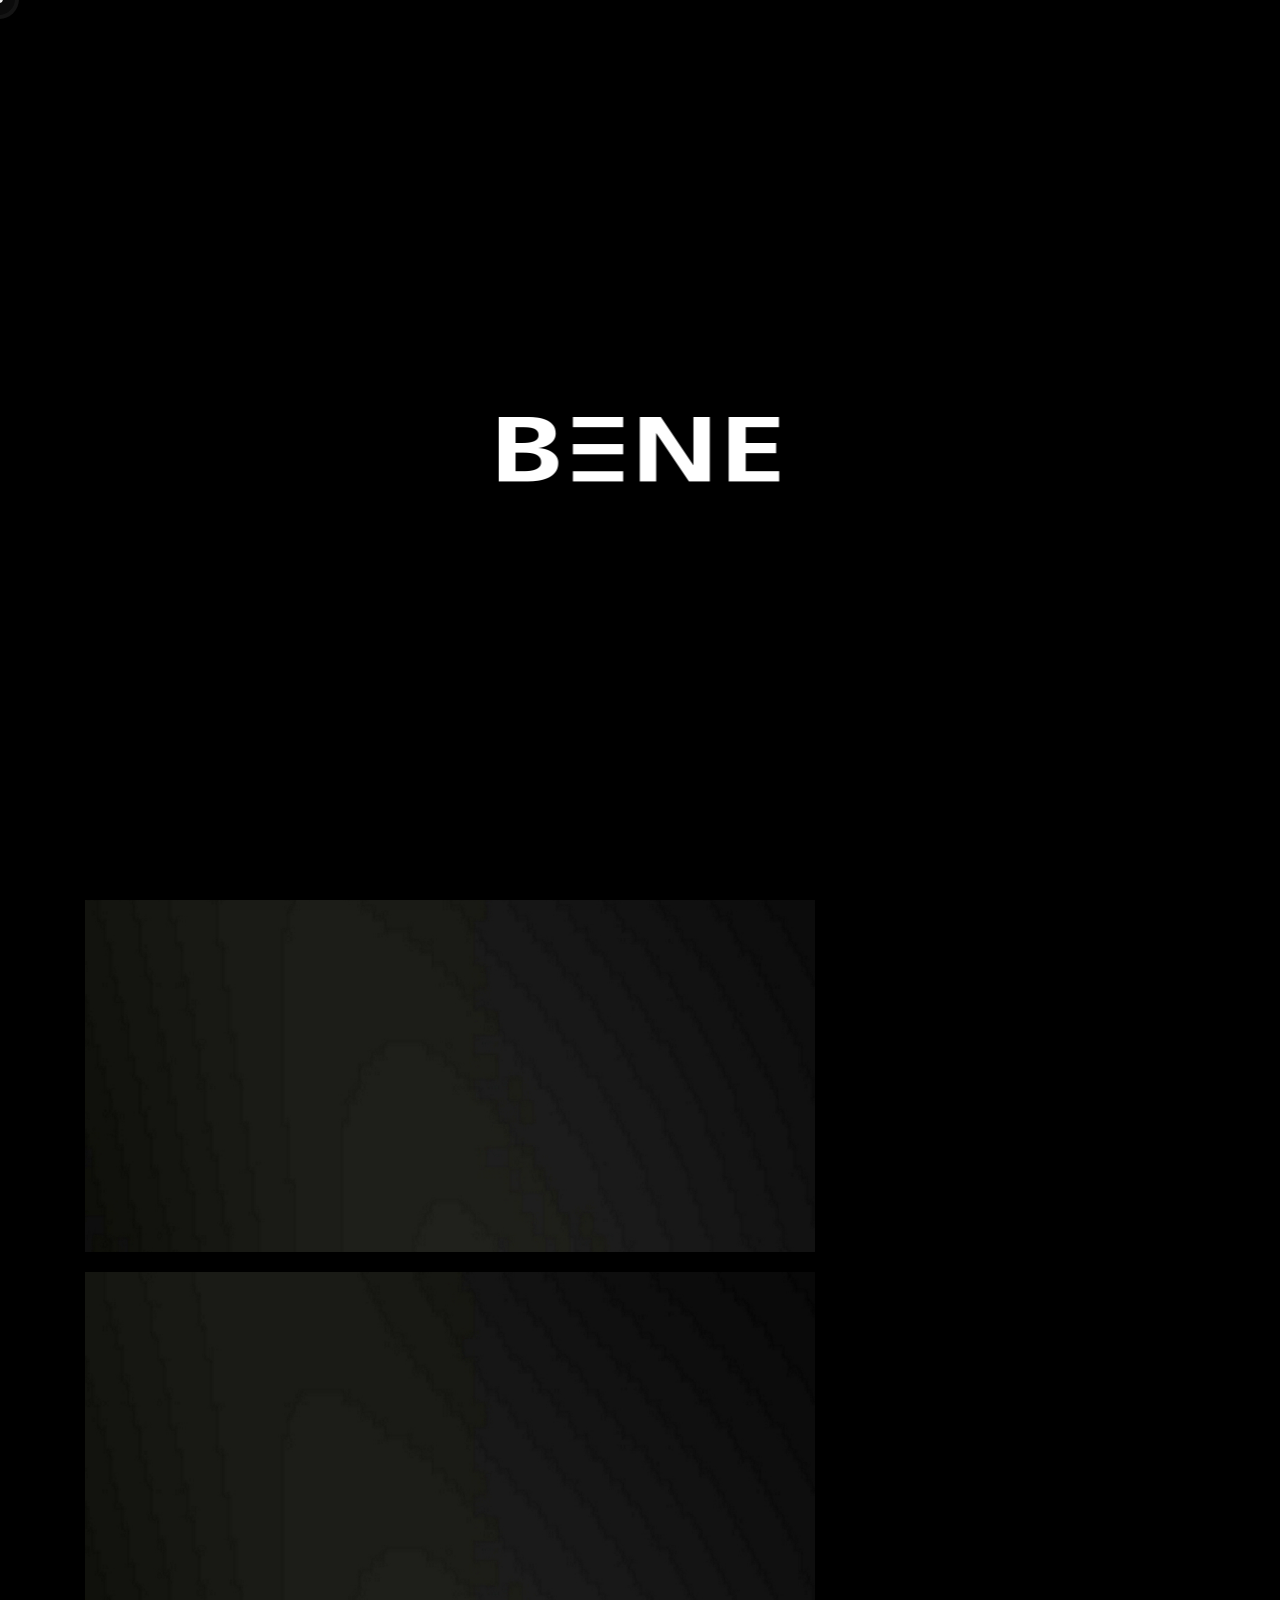
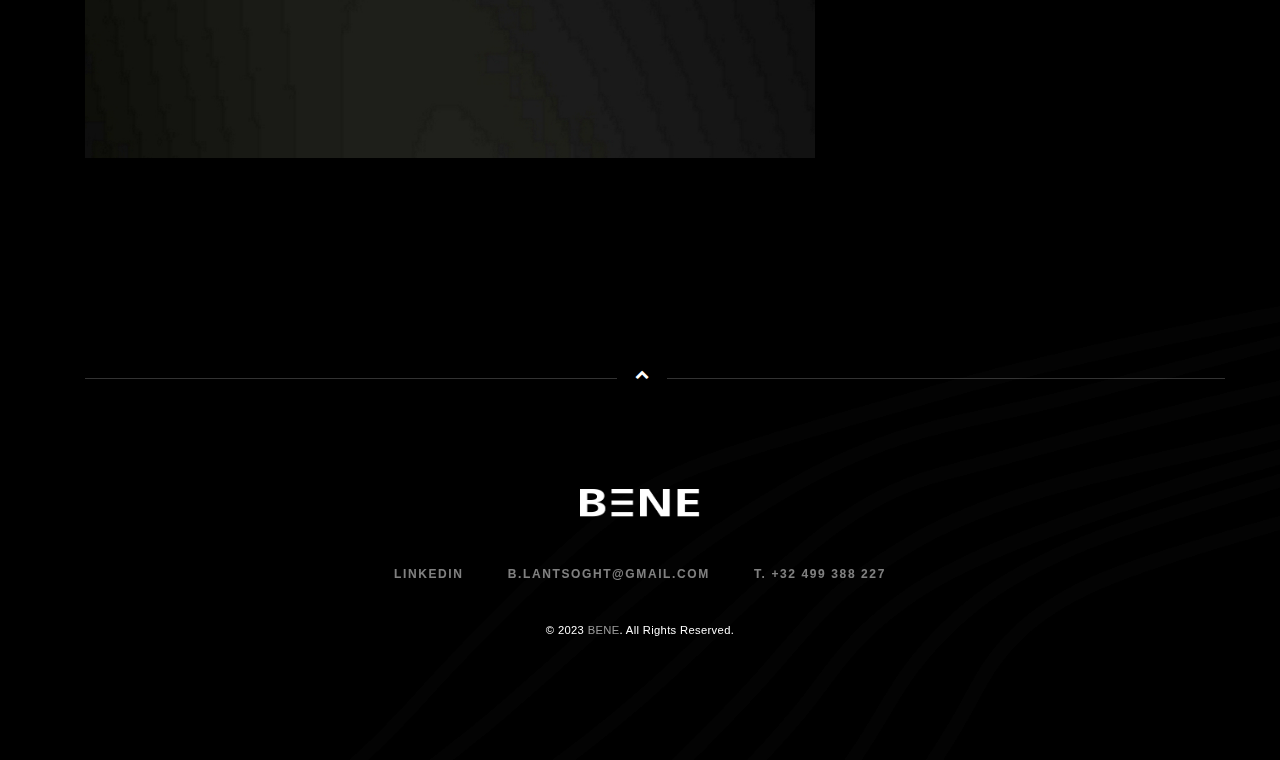
<file: PORTFOLIO/single-portfolio.html>
<!DOCTYPE HTML>
<html lang="zxx">

<head>
   <!--Meta Tags-->
   <meta charset="utf-8">
   <meta http-equiv="X-UA-Compatible" content="IE=edge">
   <meta name="viewport" content="width=device-width, initial-scale=1">
   <meta name="description" content="" />
   <meta name="keywords" content="" />
   <meta name="author" content="" />
   <!--Favicons-->
   <link rel="shortcut icon" href="images/favicon.png">
   <!--Page Title-->
   <title>BENE - Creative Portfolio HTML5 Template</title>
   <!-- Stylesheets -->
   <!-- bootstrap -->
   <link rel="stylesheet" href="css/bootstrap.min.css">
   <!-- Animate -->
   <link rel="stylesheet" href="css/animate.min.css">
   <!-- Owl carusel -->
   <link rel="stylesheet" href="css/owl.carousel.min.css">
   <!-- Aos Css-->
   <link rel="stylesheet" href="css/aos.css" />
   <!-- font awesome -->
   <link rel="stylesheet" href="css/font-awesome.min.css">
   <!-- main css -->
   <link rel="stylesheet" href="css/style.css">
</head>

<body data-spy="scroll" data-target=".site-nav-target" data-offset="200">

   <!-- Preloader -->
   <div class="loader">
      <div class="intro">
         <div class="intro-title"><img src="images/logo.png" class="logo-img light-logo img-fluid" alt=""></div>
      </div>
   </div>
   <!-- preloader End -->

   <!-- Nav mobile -->
   <nav class="site-mobile-menu">
      <div class="close-wrap d-flex">
         <a href="#" class="d-flex ml-auto js-menu-toggle">
            <span class="close-label">Close</span>
            <div class="close-times">
               <span class="bar1"></span>
               <span class="bar2"></span>
            </div>
         </a>
      </div>
      <div class="site-mobile-inner"></div>
   </nav>
   <!-- Nav mobile end -->

   <!-- Main content wrap -->
   <div class="site-wrap">
      <!-- Main content inner -->
      <div class="site-inner">

         <!-- Main Nav -->
         <nav class="site-nav site-nav-target">
            <div class="container">
               <div class="row align-items-center justify-content-between text-left">
                  <div class="col-3">
                     <div class="site-logo">
                        <a href="index.html" class="site-logo main-logo"><img src="images/logo.png"
                              class="logo-img light-logo img-fluid" alt=""><span></span></a>
                     </div>
                  </div>
                  <div class="col text-right">
                     <ul class="class="navbar" id="navbar" site-nav-ul js-clone-nav text-left d-none d-lg-inline-block">
                        <li><a href="#section1" class="nav-link cursor-item">Home</a></li>
                        <li><a href="#section2" class="nav-link cursor-item">About</a></li>
                        <li><a href="#section3" class="nav-link cursor-item">Services</a></li>
                        <li><a href="w#section4" class="nav-link cursor-item">Works</a></li>
                        <li><a href="#section5" class="nav-link cursor-item">References</a></li>
                        <li><a href="#section6" class="nav-link cursor-item">Contact</a></li>
                     </ul>
                     <ul class="site-nav-ul-none-onepage text-right d-inline-block d-lg-none">
                        <li><a href="#" class="js-menu-toggle">Menu</a></li>
                     </ul>
                  </div>
               </div>
            </div>
         </nav>

         <!-- Main Nav end -->
         <div class="portfolio-single-wrap section">
            <div class="portfolio-single-inner">
               <div class="container">
                  <div id="quote"></div>
                  <h2 class="heading-portfolio-single-h2">Amazon Clone</h2>
                  <div class="row justify-content-between align-items-stretch">
                     <div class="col-lg-8">
                        <p><img src="images/portfolio/work_3_a_full.jpg" alt="Image" class="img-fluid"></p>
                        <p><img src="images/portfolio/work_3_full.jpg" alt="Image" class="img-fluid"></p>
                        <p><img src="images/portfolio/work_8_md.gif" alt="Image" class="img-fluid"></p>
                     </div>
                     <div class="col-lg-4 pl-lg-5">
                        <div class="sticky">
                           <div class="row">
                              <div class="col-md-12 mb-4">
                                 <div class="detail-v1">
                                    <p>Far far away, behind the word mountains, far from the countries Vokalia and
                                       Consonantia, there live the blind texts. Separated they live in Bookmarksgrove
                                       right at the coast of the Semantics, a large language ocean.</p>
                                 </div>
                                 <hr>
                              </div>
                              <div class="col-md-12 mb-4">
                                 <div class="detail-v1">
                                    <span class="detail-label">Project Date</span>
                                    <span class="detail-val">Jun 20, 2023</span>
                                 </div>
                              </div>
                              <div class="col-md-12 mb-4">
                                 <div class="detail-v1">
                                    <span class="detail-label">Category</span>
                                    <span class="detail-val"><a href="#">Identity</a>, <a href="#">Web Design</a></span>
                                 </div>
                              </div>
                              <div class="col-md-12 mb-4">
                                 <div class="detail-v1">
                                    <span class="detail-label">Client</span>
                                    <span class="detail-val">Magazine</span>
                                 </div>
                              </div>
                              <div class="col-md-12 mb-4">
                                 <div class="detail-v1">
                                    <span class="detail-label">Website</span>
                                    <span class="detail-val"><a href="#">www.example.com</a></span>
                                 </div>
                              </div>
                              <div class="col-md-12 mb-4">
                                 <div class="detail-v1">
                                    <span class="detail-label">Share</span>
                                    <div class="social">
                                       <a href="#" class="mr-3"><i class="fa fa-facebook"></i></a>
                                       <a href="#" class="mr-3"><i class="fa fa-twitter"></i></a>
                                       <a href="#" class="mr-3"><i class="fa fa-google-plus"></i></a>
                                       <a href="#" class="mr-3"><i class="fa fa-linkedin"></i></a>
                                    </div>
                                 </div>
                              </div>
                           </div>
                        </div>
                     </div>
                  </div>
               </div>
            </div>
         </div>

         <!-- Footer -->
         <footer class="footer section">
            <div class="container">
               <div class="row justify-content-center">
                  <div class="col-md-12">
                     <div class="go-top cursor-item" id="go-to-top"><i class="fa fa-chevron-up"></i></div>
                     <div class="hr-footer"></div>
                     <div class="footer-site-logo"><a href="index.html" class="main-logo"><img src="images/logo.png"
                              class="logo-img light-logo img-fluid" alt=""></a></div>
                     <ul class="footer-site-social">


                        <li><a target="_blank" href="https://www.linkedin.com/in/benedikt-lantsoght-02481319/"
                              class="cursor-item">Linkedin</a></li>
                        <li><a href="#" class="cursor-item">B.Lantsoght@gmail.com</a></li>
                        <li><a href="#" class="cursor-item">T. +32 499 388 227</a></li>
                     </ul>
                     <p class="site-copyright">
                        <small>&copy; 2023 <a href="#">BENE</a>. All Rights Reserved.</small>
                     </p>
                  </div>
               </div>
            </div>
         </footer>
         <!-- Footer end -->

         <!-- Circle Scroll -->
         <div class="circular-text">
            <span id="rotated">Scroll Down • Scroll Down • Scroll Down • Scroll Down • Scroll Down • Scroll Down
               •</span>
         </div>

      </div>
      <!-- Main content inner end -->
   </div>
   <!-- Main content wrap end -->

   <!-- Back to top button -->
   <a id="back-to-top" href="#" class="cursor-item"><i class="fa fa-chevron-up"></i></a>

   <div class="cursor"></div>
   <div class="cursor-follower"></div>

   <!-- jquery -->
   <script src="js/query-3.4.1.min.js"></script>
   <!-- bootstrap -->
   <script src="js/bootstrap.min.js"></script>
   <!-- aos -->
   <script src="js/aos.js"></script>
   <!-- owl.carusel js -->
   <script src="js/owl.carousel.min.js"></script>
   <!-- isotope js -->
   <script src="js/isotope.pkgd.min.js"></script>
   <!-- isotope image loader js -->
   <script src="js/imagesloaded.pkgd.min.js"></script>
   <!-- three -->
   <script src="js/three.min.js"></script>
   <!-- anime -->
   <script src="js/anime.min.js"></script>
   <!-- tweenmax -->
   <script src="js/TweenMax.min.js"></script>
   <!-- jquery.waypoints.min.js -->
   <script src="js/jquery.waypoints.min.js"></script>
   <!-- circletype-->
   <script src="js/circletype.min.js"></script>
   <!-- hover-effect -->
   <script src="js/hover-effect.umd.js"></script>
   <!-- gsap -->
   <script src="js/gsap.min.js"></script>
   <!-- ScrollMagic gsap -->
   <script src="js/ScrollMagic.min.js"></script>
   <script src="js/scrollmagic.animation.gsap.min.js"></script>
   <!-- custom -->
   <script src="js/custom.js"></script>
   <script>
      // Get all the navbar links
      const navbarLinks = document.querySelectorAll('.navbar a');

      // Create an intersection observer instance
      const observer = new IntersectionObserver((entries) => {
         entries.forEach((entry) => {
            const targetId = entry.target.getAttribute('id');
            const correspondingLink = document.querySelector(`.navbar a[href="#${targetId}"]`);

            if (entry.isIntersecting) {
               correspondingLink.classList.add('activeset');
            } else {
               correspondingLink.classList.remove('activeset');
            }
         });
      }, {
         threshold: 0.5
      });

      // Observe each section
      document.querySelectorAll('.section').forEach((section) => {
         observer.observe(section);
      });
   </script>

</body>

</html>
</file>
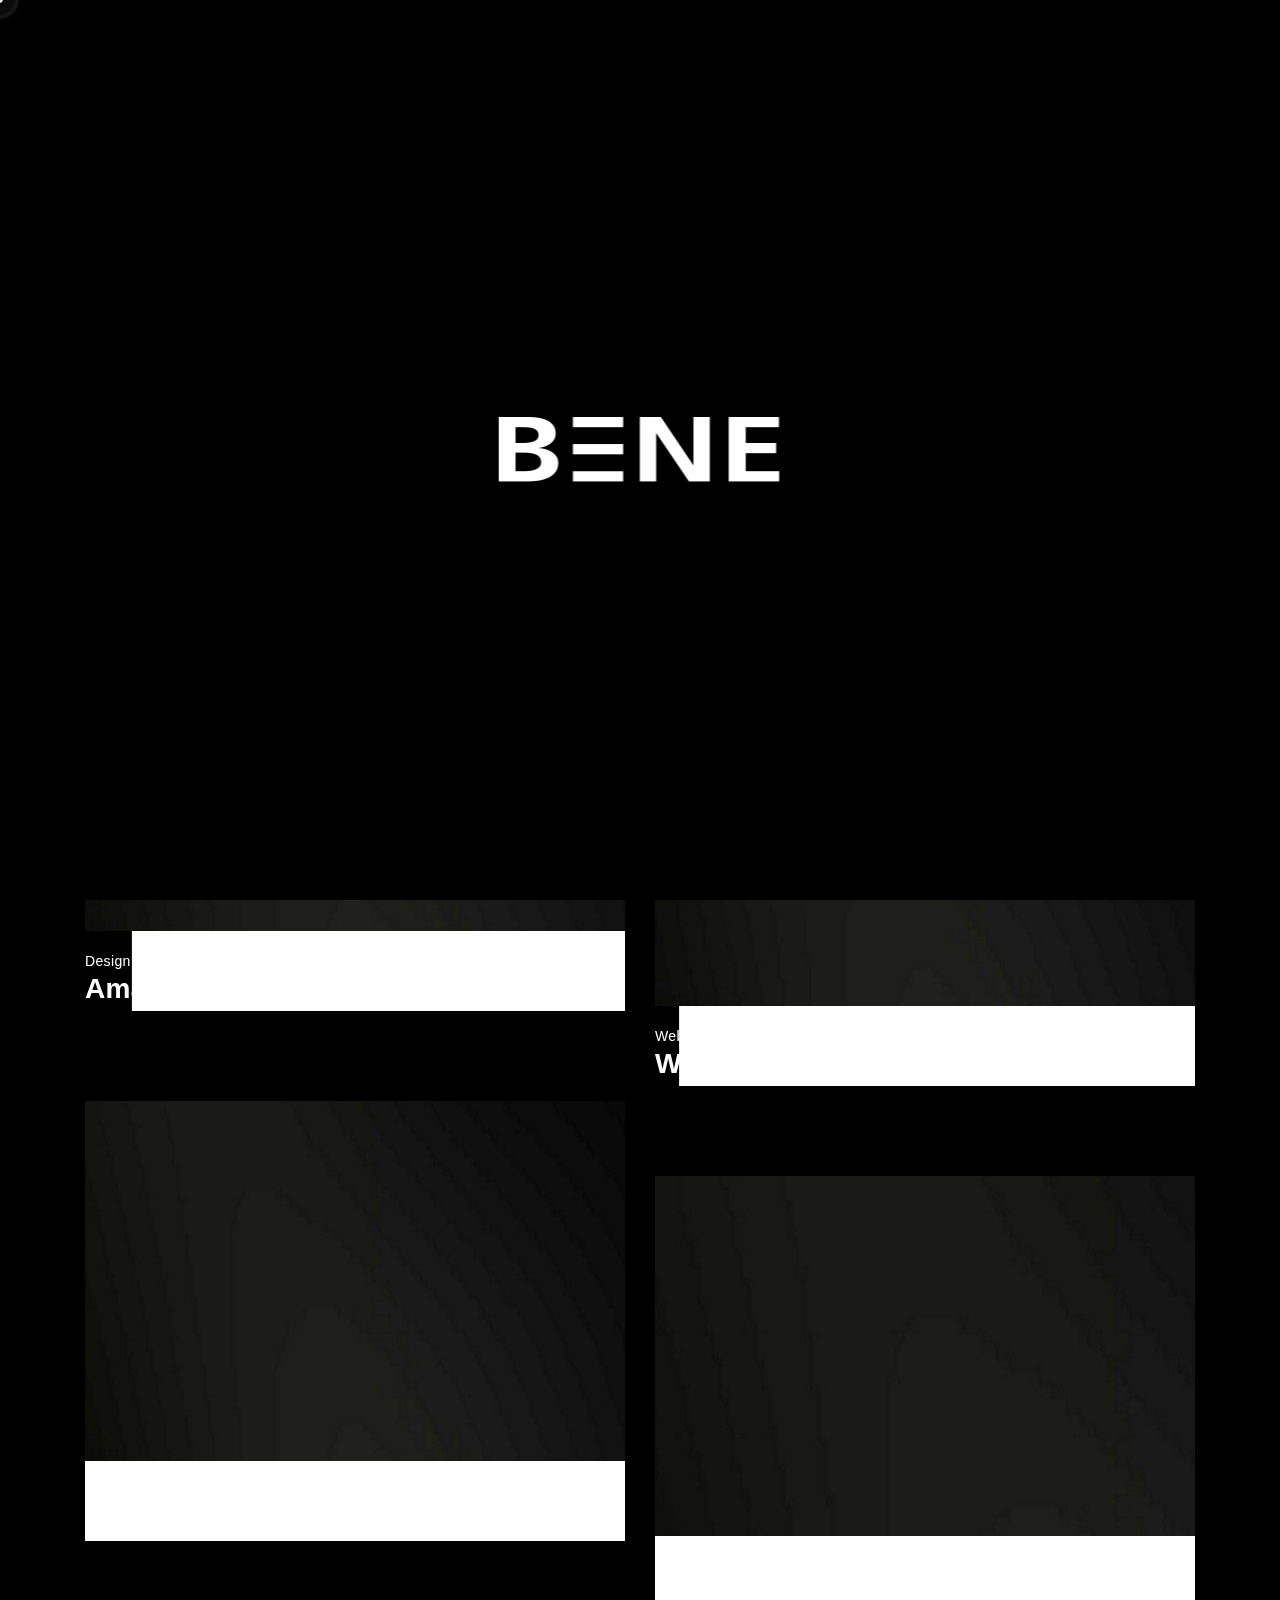
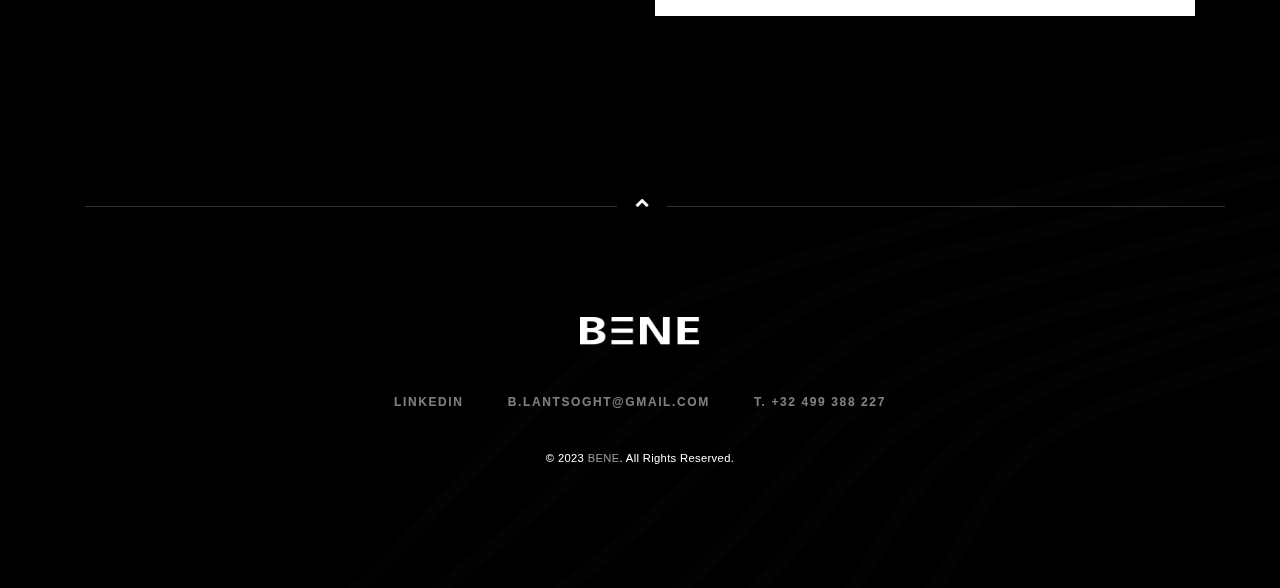
<file: PORTFOLIO/works.html>
<!DOCTYPE HTML>
<html lang="zxx">

<head>
   <!--Meta Tags-->
   <meta charset="utf-8">
   <meta http-equiv="X-UA-Compatible" content="IE=edge">
   <meta name="viewport" content="width=device-width, initial-scale=1">
   <meta name="description" content="" />
   <meta name="keywords" content="" />
   <meta name="author" content="" />
   <!--Favicons-->
   <link rel="shortcut icon" href="images/favicon.png">
   <!--Page Title-->
   <title>BENE - Creative Portfolio HTML5 Template</title>
   <!-- Stylesheets -->
   <!-- bootstrap -->
   <link rel="stylesheet" href="css/bootstrap.min.css">
   <!-- Animate -->
   <link rel="stylesheet" href="css/animate.min.css">
   <!-- Owl carusel -->
   <link rel="stylesheet" href="css/owl.carousel.min.css">
   <!-- Aos Css-->
   <link rel="stylesheet" href="css/aos.css" />
   <!-- font awesome -->
   <link rel="stylesheet" href="css/font-awesome.min.css">
   <!-- main css -->
   <link rel="stylesheet" href="css/style.css">
</head>

<body data-spy="scroll" data-target=".site-nav-target" data-offset="200">

   <!-- Preloader -->
   <div class="loader">
      <div class="intro">
         <div class="intro-title"><img src="images/logo.png" class="logo-img light-logo img-fluid" alt=""></div>
      </div>
   </div>
   <!-- preloader End -->

   <!-- Nav mobile -->
   <nav class="site-mobile-menu">
      <div class="close-wrap d-flex">
         <a href="#" class="d-flex ml-auto js-menu-toggle">
            <span class="close-label">Close</span>
            <div class="close-times">
               <span class="bar1"></span>
               <span class="bar2"></span>
            </div>
         </a>
      </div>
      <div class="site-mobile-inner"></div>
   </nav>
   <!-- Nav mobile end -->

   <!-- Main content wrap -->
   <div class="site-wrap">
      <!-- Main content inner -->
      <div class="site-inner">

         <!-- Main Nav -->
         <nav class="site-nav site-nav-target">
            <div class="container">
               <div class="row align-items-center justify-content-between text-left">
                  <div class="col-3">
                     <div class="site-logo">
                        <a href="index.html" class="site-logo main-logo"><img src="images/logo.png"
                              class="logo-img light-logo img-fluid" alt=""><span></span></a>
                     </div>
                  </div>
                  <div class="col text-right">
                     <ul class="site-nav-ul js-clone-nav text-left d-none d-lg-inline-block">
                        <li><a href="index.html" class="nav-link cursor-item">Home</a></li>
                        <li><a href="about.html" class="nav-link cursor-item">About</a></li>
                        <li><a href="services.html" class="nav-link cursor-item">Software</a></li>
                        <li><a href="works.html" class="nav-link cursor-item">Works</a></li>
                        <li><a href="blog.html" class="nav-link cursor-item">References</a></li>
                        <li><a href="contact.html" class="nav-link cursor-item">Contact</a></li>
                     </ul>
                     <ul class="site-nav-ul-none-onepage text-right d-inline-block d-lg-none">
                        <li><a href="#" class="js-menu-toggle">Menu</a></li>
                     </ul>
                  </div>
               </div>
            </div>
         </nav>

         <div class="section-page">
            <div class="container">
               <div class="row">
                  <div class="col-lg-12">
                     <div class="content-hero text-center" data-aos="fade-left" data-aos-duration="1000">
                        <h1 class="h-title" id="quote">
                           Works
                        </h1>
                        <p>Aiming for constant improvement</p>
                     </div>
                  </div>
               </div>
            </div>
         </div>

         <div class="section">
            <div class="works-inner">
               <div class="container">
                  <div class="row mb-80 border-section" data-aos="fade-up" data-aos-duration="1000">
                     <div class="col-lg-6">

                     </div>
                     <div class="col-lg-6">
                        <div class="filter-wrap">
                           <ul class="filter-wrapper clearfix">
                              <li><a href="#" data-filter="*" class="selected cursor-item">View all</a></li>
                              <li><a href="#" class="cursor-item" data-filter=".design">Design</a></li>
                              <li><a href="#" class="cursor-item" data-filter=".brand">Branding</a></li>
                              <li><a href="#" class="cursor-item" data-filter=".web">Web</a></li>
                              <li><a href="#" class="cursor-item" data-filter=".mobile">Mobile</a></li>
                           </ul>
                        </div>
                     </div>
                  </div>
                  <div class="row portfolio-items">
                     <div class="col-lg-12 p-0">
                        <div class="work-gallery">
                           <div class="col-md-6 single-item brand apps mobile">
                              <div class="portfolio-wrap gsap-reveal">
                                 <a href="single-portfolio.html" class="portfolio-item"><img
                                       src="images/portfolio/work_8_md.gif" alt="" class="img-fluid"></a>
                                 <div class="portfolio-content">
                                    <p>Design, Branding</p>
                                    <h3><a href="single-portfolio.html">Amazon Clone</a></h3>
                                    <a href="single-portfolio.html" class="portfolio-link"></a>
                                 </div>
                              </div>
                           </div>
                           <div class="col-md-6 single-item web mobile">
                              <div class="portfolio-wrap gsap-reveal">
                                 <a href="single-portfolio.html" class="portfolio-item"><img
                                       src="images/portfolio/work_3_a_full.jpg" alt="" class="img-fluid"></a>
                                 <div class="portfolio-content">
                                    <p>Web, Design</p>
                                    <h3><a href="single-portfolio.html">Weather App</a></h3>
                                    <a href="single-portfolio.html" class="portfolio-link"></a>
                                 </div>
                              </div>
                           </div>
                           <div class="col-md-6 single-item design mobile">
                              <div class="portfolio-wrap gsap-reveal">
                                 <a href="single-portfolio.html" class="portfolio-item"><img
                                       src="images/portfolio/work_3_full.jpg" alt="" class="img-fluid"></a>
                                 <div class="portfolio-content">
                                    <p>Web, Design</p>
                                    <h3><a href="single-portfolio.html">Let's Quiz</a></h3>
                                    <a href="single-portfolio.html" class="portfolio-link"></a>
                                 </div>
                              </div>
                           </div>
                           <div class="col-md-6 single-item web mobile">
                              <div class="portfolio-wrap gsap-reveal">
                                 <a href="single-portfolio.html" class="portfolio-item"><img
                                       src="images/portfolio/work_4_full.jpg" alt="" class="img-fluid"></a>
                                 <div class="portfolio-content">
                                    <p>Web, Design</p>
                                    <h3><a href="single-portfolio.html">Pizza Restaurant</a></h3>
                                    <a href="single-portfolio.html" class="portfolio-link"></a>
                                 </div>
                              </div>
                           </div>
                        </div>
                     </div>
                  </div>
               </div>
            </div>
         </div>

         <!-- Footer -->
         <footer class="footer section">
            <div class="container">
               <div class="row justify-content-center">
                  <div class="col-md-12">
                     <div class="go-top cursor-item" id="go-to-top"><i class="fa fa-chevron-up"></i></div>
                     <div class="hr-footer"></div>
                     <div class="footer-site-logo"><a href="index.html" class="main-logo"><img src="images/logo.png"
                              class="logo-img light-logo img-fluid" alt=""></a></div>
                     <ul class="footer-site-social">


                        <li><a target="_blank" href="https://www.linkedin.com/in/benedikt-lantsoght-02481319/"
                              class="cursor-Item">Linkedin</a></li>
                        <li><a href="#" class="cursor-item">B.Lantsoght@gmail.com</a></li>
                        <li><a href="#" class="cursor-item">T. +32 499 388 227</a></li>
                     </ul>
                     <p class="site-copyright">
                        <small>&copy; 2023 <a href="#">BENE</a>. All Rights Reserved.</small>
                     </p>
                  </div>
               </div>
            </div>
         </footer>
         <!-- Footer end -->

         <!-- Circle Scroll -->
         <div class="circular-text">
            <span id="rotated">Scroll Down • Scroll Down • Scroll Down • Scroll Down • Scroll Down • Scroll Down
               •</span>
         </div>

      </div>
      <!-- Main content inner end -->
   </div>
   <!-- Main content wrap end -->

   <!-- Back to top button -->
   <a id="back-to-top" href="#" class="cursor-item"><i class="fa fa-chevron-up"></i></a>

   <div class="cursor"></div>
   <div class="cursor-follower"></div>

   <!-- jquery -->
   <script src="js/query-3.4.1.min.js"></script>
   <!-- bootstrap -->
   <script src="js/bootstrap.min.js"></script>
   <!-- aos -->
   <script src="js/aos.js"></script>
   <!-- owl.carusel js -->
   <script src="js/owl.carousel.min.js"></script>
   <!-- isotope js -->
   <script src="js/isotope.pkgd.min.js"></script>
   <!-- isotope image loader js -->
   <script src="js/imagesloaded.pkgd.min.js"></script>
   <!-- three -->
   <script src="js/three.min.js"></script>
   <!-- anime -->
   <script src="js/anime.min.js"></script>
   <!-- tweenmax -->
   <script src="js/TweenMax.min.js"></script>
   <!-- jquery.waypoints.min.js -->
   <script src="js/jquery.waypoints.min.js"></script>
   <!-- circletype-->
   <script src="js/circletype.min.js"></script>
   <!-- hover-effect -->
   <script src="js/hover-effect.umd.js"></script>
   <!-- gsap -->
   <script src="js/gsap.min.js"></script>
   <!-- ScrollMagic gsap -->
   <script src="js/ScrollMagic.min.js"></script>
   <script src="js/scrollmagic.animation.gsap.min.js"></script>
   <!-- custom -->
   <script src="js/custom.js"></script>
</body>

</html>
</file>
<file: PORTFOLIO/css/main.css>
body {
  width: 100vw;
  height: 100vh;
  margin: 0;
}
#aboutsection {
  height: 100vh;
  display: flex;
  align-items: center;
}

.movedown {
  padding-top: 100px;
}

.cttttontainer {
  width: 100%;
  height: 100%;
  scroll-snap-type: y mandatory;
  overflow: scroll;
}
#one {
  background: lime;
}
#two {
  background: gold;
}
#three {
  background: ;
}
.orangetext {
  color: orange;
  font-weight: bold;
}
section {
  flex: none;
  display: flex;
  justify-content: centre;
  align-items: center;
  width: 100vw;
  height: 100vh;
  scroll-snap-align: start;
  /* scroll-margin-left: 100px; */
}

#navbar {
  list-style: none;
  background: #222;
}

#navbar span {
  position: relative;
  float: left;
  line-height: 60px;
  background: inherit;
  text-align: center;
  transition: all 0.2s;
}
.activesite,
#navbar span a {
  position: relative;
  padding: 0px 20px 26px 20px;
  margin-bottom: -22px;
  line-height: inherit;
  color: white;
  text-decoration: none;
  background: black;
}
#navbar span:before {
  content: '';
  position: absolute;
  left: 50%;
  top: 50%;
  margin-left: -30px;
  width: 60px;
  height: 60px;
  border-radius: 50%;
  transform: rotate(45deg);
  transition: all 0, background 0.2s;
}

#navbar span:hover:before {
  margin-top: 1px;
  border-radius: 50% 50% 0 50%;
  transition: all 0.1s, background 0.2s ease-in-out,
    margin-top 0.4s cubic-bezier(0.5, 30, 0.2, 0);
}

#navbar span:hover,
#navbar span:hover:before {
  background: orange;
}

.activation,
.activation:before {
  background: orange;
}

.activation:before {
  margin-top: 1px;
  border-radius: 50% 50% 0 50% !important;
  transition: all 0.1s, background 0.2s ease-in-out,
    margin-top 0.4s cubic-bezier(0.5, 30, 0.2, 0);
}
</file>
<file: PORTFOLIO/css/style.css>
/*-----------------------------------------------------------
* Template Name    : BENE - Creative,Portfolio,Acency
* Author           : pavloff-studio
* Version          : 1.0.0
* Created          : June 2023
* File Description : Main css file of the template
*------------------------------------------------------------
*/

/***********************
    1.FONTS
    2.BASIC
    3.HELPER
    4.MAIN MENU
    5.SERVICES
    6.WORKS
    7.CLIENTS
    8.BLOG
    9.CONTACT
    10.FOOTER

************************/

/*======================
        1.FONTS
========================*/
.mysection {
  background: lime !important;
  height: 100%;
  border: 5px red solid;
}
.test {
  height: 5vh;
}
@import url('https://fonts.googleapis.com/css?family=Poppins:300,300i,400,400i,500,500i,600,600i,700,700i&display=swap');
/*======================
      1A.SPHERE
========================*/
.sphere-ul {
  display: none;
}
#myCanvasContainer {
  width: 500px;
  height: 500px;
}

#myCanvas {
  width: 100%;
  height: 100%;
}
#tags {
  background: red !important;
}
/*======================
      2.BASIC
========================*/

html,
body {
  scroll-behavior: smooth;
  font-family: 'Trebuchet MS', sans-serif !important;
}
.project-categ {
  width: 200px;
  font-weight: 100;
  text-align: right;
  color: grey;
}
body {
  font-family: sans-serif;
  color: #fff;
  font-size: 14px;
  line-height: 30px;
  font-weight: 600;
  position: relative;
  letter-spacing: 0.025em;
  background-color: #000;
}

body:before {
  content: '';
  position: absolute;
  left: 0;
  right: 0;
  bottom: 0;
  top: 0;
  background: rgba(0, 0, 0, 0.5);
  visibility: hidden;
  opacity: 0;
  -webkit-transition: 0.3s all ease;
  -o-transition: 0.3s all ease;
  transition: 0.3s all ease;
  z-index: 8;
}

body.offcanvas {
  overflow: hidden;
}

body.offcanvas:before {
  visibility: visible;
  opacity: 1;
}

body,
.site-inner {
  background-color: #000;
}

::-moz-selection {
  background: #000;
  color: #fff;
}

::selection {
  background: #000;
  color: #fff;
}

.h1,
.h2,
.h3,
.h4,
.h5,
.h6,
h1,
h2,
h3,
h4,
h5,
h6 {
  margin-bottom: 20px;
  font-weight: 700;
  line-height: 1.2;
}

h3.section-title {
  font-size: 38px;
}

a {
  -webkit-transition: 0.3s all ease;
  -o-transition: 0.3s all ease;
  transition: 0.3s all ease;
  color: #fff;
  text-decoration: none !important;
}

a:hover {
  text-decoration: none !important;
  color: #fff !important;
}

p {
  line-height: 1.5;
  margin-bottom: 20px;
  font-weight: 300;
  color: #fff;
  font-family: sans-serif;
  -webkit-font-smoothing: antialiased;
  letter-spacing: 0.025em;
}

label {
  display: inline-block;
  margin-bottom: 0.5rem;
  font-weight: 300;
}

.text-black {
  color: #000;
}

.site-inner {
  position: relative;
  width: 100%;
}

@media (max-width: 991.98px) {
  .site-inner {
    margin-bottom: auto !important;
  }
}

/*======================
      3.HELPER
========================*/

.p-0 {
  padding: 0 !important;
  margin: 0 !important;
}

.mb-80 {
  margin-bottom: 80px;
}

.mt-80 {
  margin-top: 80px;
}

.mt-100 {
  margin-top: 100px;
}

.mb-100 {
  margin-bottom: 100px;
}

.border-section-top {
  padding-top: 100px;
  border-top: 1px solid rgba(255, 255, 255, 0.2);
}

.go-top {
  position: absolute;
  width: 50px;
  height: 50px;
  z-index: 9999;
  top: -123px;
  left: 48%;
  background: #000;
}

@media (max-width: 768px) {
  .go-top {
    position: absolute;
    width: 50px;
    height: 50px;
    z-index: 9999;
    top: -123px;
    left: 44%;
    background: #000;
    border: 4px solid rgba(112, 112, 112, 0.1);
  }
}

.go-top i {
  color: #fff;
  margin-top: 12px;
}

.logo-v1 img {
  -webkit-transition: all 0.4s;
  transition: all 0.4s;
  opacity: 0.4;
}

.logo-v1 img:hover {
  -webkit-transition: all 0.4s;
  transition: all 0.4s;
  opacity: 1;
}

.main-logo img {
  max-width: 120px;
}

.gsap-reveal {
  position: relative;
  display: inline-block;
  overflow: hidden;
}

@media (max-width: 991.98px) {
  .gsap-reveal.gsap-reveal-filter {
    overflow: visible !important;
  }
}

.gsap-reveal .cover {
  position: absolute;
  top: 0;
  left: 0;
  right: 0;
  bottom: 0;
  background: white;
  mix-blend-mode: difference;
}

.gsap-reveal-hero {
  line-height: 0;
}

.gsap-reveal-hero .reveal-wrap {
  position: relative;
  overflow: hidden;
  display: inline-block;
  margin-bottom: 20px;
  padding-bottom: 20px;
}

.gsap-reveal-hero .reveal-wrap .cover {
  position: absolute;
  top: 0;
  left: 0;
  width: 100%;
  height: 100%;
  background: #d63447;
  margin-left: -100%;
  z-index: 2;
}

.gsap-reveal-hero .reveal-wrap .reveal-content {
  line-height: 1.2;
  z-index: 1;
  display: inline-block;
  -webkit-transform: translateX(-100%);
  -ms-transform: translateX(-100%);
  transform: translateX(-100%);
  mix-blend-mode: difference;
}

.gsap-reveal-img {
  line-height: 0;
}

.gsap-reveal-img .reveal-wrap {
  position: relative;
  overflow: hidden;
}

.gsap-reveal-img .reveal-wrap .cover {
  position: absolute;
  top: 0;
  left: 0;
  width: 100%;
  height: 100%;
  background: #d63447;
  margin-left: -100%;
  z-index: 9;
}

.gsap-reveal-img .reveal-wrap .reveal-content {
  opacity: 0;
  visibility: hidden;
}

.gsap-reveal-img .reveal-wrap .reveal-content .portfolio-item-content h3 {
  margin-bottom: 10px;
}

#rotated {
  color: #fff;
  font-weight: 100;
  font-size: 9px;
}

.circular-text {
  position: fixed;
  bottom: 50px;
  left: calc(50%);
  transform: translate(-50%, -50%);
  color: rgba(255, 255, 255, 0);
  font-size: 24px;
  font-weight: bolder;
  transition: 0.5s ease-out;
  -webkit-text-stroke: 1px rgba(255, 255, 255, 0.6);
  z-index: 3000;
  mix-blend-mode: difference;
}

.arrow {
  position: fixed;
  bottom: -25px;
  left: 50%;
  transform: translate(-50%, -50%);
}

ion-icon {
  font-size: 100px;
  color: white;
}

/* back to top button */

#back-to-top {
  position: fixed;
  bottom: 120px;
  left: calc(50% - 22px);
  color: #fff;
  padding: 10px 15px;
  display: none;
  z-index: 3000;
  mix-blend-mode: difference;
}

.distortion {
  width: 600px;
  height: 800px;
  position: absolute;
  right: -150px;
  bottom: -120px;
  background-size: cover;
  /*background-image: url('../images/hero.jpg'); */
  z-index: -1;
}

.hero-desc {
  padding: 0;
  margin-top: -120px;
  font-weight: 300;
  font-size: 14px;
  color: #fff;
}

@media (max-width: 768px) {
  .hero-desc {
    padding-left: 80px;
    margin: 0;
    font-weight: 300;
    font-size: 14px;
    color: #fff;
  }
}

.distortion-desc {
  width: 440px;
  position: absolute;
  bottom: 0px;
  right: 0;
  background: #000;
  color: #fff;
  font-weight: 400;
  z-index: 9999;
  padding: 30px;
  font-style: italic;
}

.loader {
  position: fixed;
  width: 100%;
  height: 100vh;
  background: #000;
  z-index: 9999;
  overflow: hidden;
}

.loader marquee {
  opacity: 0.2;
  text-transform: uppercase;
  line-height: 180px;
  margin: 0;
  padding: 0;
  color: rgba(255, 255, 255, 0.2);
  font-size: 200px;
  overflow: hidden;
}

.loader .intro {
  position: absolute;
  top: 50%;
  left: 50%;
  transform: translate(-50%, -50%);
  text-align: center;
  overflow: hidden;
}

.loader .intro h1 {
  font-size: 124px;
  text-transform: uppercase;
  font-weight: 600;
  color: #fff;
  overflow: hidden;
}

.intro-title .letter {
  display: inline-block;
  line-height: 1em;
}

.cover-v1 {
  background-size: cover;
  background-position: center center;
  background-repeat: repeat;
  width: 100%;
  padding-bottom: 100px;
}

.cover-v1:after {
  content: '';
  position: absolute;
  height: 100vh;
  top: 0;
  left: 0;
  right: 0;
  width: 100%;
  background: url(../images/bg-anim.gif) no-repeat;
  background-size: cover;
  z-index: -1;
  opacity: 0.02;
  background-position: center;
}

.cover-v1.gradient-bottom-black {
  position: relative;
}

.cover-v1.gradient-bottom-black:before {
  position: absolute;
  top: 0;
  left: 0;
  right: 0;
  bottom: 0;
  content: '';
  background: rgba(0, 0, 0, 0);
  background: -moz-linear-gradient(
    top,
    rgba(0, 0, 0, 0) 79%,
    rgba(0, 0, 0, 0.05) 80%,
    black 100%
  );
  background: -webkit-gradient(
    left top,
    left bottom,
    color-stop(79%, rgba(0, 0, 0, 0)),
    color-stop(80%, rgba(0, 0, 0, 0.05)),
    color-stop(100%, black)
  );
  background: -webkit-linear-gradient(
    top,
    rgba(0, 0, 0, 0) 79%,
    rgba(0, 0, 0, 0.05) 80%,
    black 100%
  );
  background: -o-linear-gradient(
    top,
    rgba(0, 0, 0, 0) 79%,
    rgba(0, 0, 0, 0.05) 80%,
    black 100%
  );
  background: -ms-linear-gradient(
    top,
    rgba(0, 0, 0, 0) 79%,
    rgba(0, 0, 0, 0.05) 80%,
    black 100%
  );
  background: -webkit-gradient(
    linear,
    left top,
    left bottom,
    color-stop(79%, rgba(0, 0, 0, 0)),
    color-stop(80%, rgba(0, 0, 0, 0.05)),
    to(black)
  );
  background: linear-gradient(
    to bottom,
    rgba(0, 0, 0, 0) 79%,
    rgba(0, 0, 0, 0.05) 80%,
    black 100%
  );
  filter: progid:DXImageTransform.Microsoft.gradient( startColorstr='#000000', endColorstr='#000000', GradientType=0);
}

.cover-v1.overlay {
  position: relative;
}

.cover-v1.overlay:before {
  z-index: 9;
  position: absolute;
  top: 0;
  left: 0;
  right: 0;
  bottom: 0;
  content: '';
  background: rgba(0, 0, 0, 0.15);
}

.cover-v1.overlay .mbYTP_wrapper {
  z-index: -1;
}

.cover-v1 .container {
  z-index: 9;
  position: relative;
}

.cover-v1 .container,
.cover-v1 .container > .row {
  height: 100vh;
  min-height: 650px;
}

.cover-v1 .heading {
  font-size: 5rem;
  font-weight: 900;
  color: #000;
  mix-blend-mode: difference;
  z-index: 9998;
  position: relative;
}

@media (max-width: 991.98px) {
  .cover-v1 .heading {
    font-size: 3rem;
  }
}

@media (max-width: 767px) {
  .cover-v1 .heading {
    font-size: 2.5rem;
    color: #000 !important;
    mix-blend-mode: color-burn;
    margin-top: 100px;
  }
}

.cover-v1 .blog-heading {
  font-weight: 900;
  color: #000;
  font-size: 4rem;
}

@media (max-width: 991.98px) {
  .cover-v1 .blog-heading {
    font-size: 2rem;
  }
}

.cover-v1 .post-meta {
  font-size: 18px;
}

.cover-v1 .subheading {
  font-size: 14px;
  color: #000;
  letter-spacing: 1px;
  font-weight: 300;
}

@media (max-width: 991.98px) {
  .cover-v1 .subheading {
    font-size: 24px;
  }
}

/* cursor */

.cursor {
  position: absolute;
  background: white;
  width: 8px;
  height: 8px;
  border-radius: 100%;
  z-index: 9999;
  transition: 0.5s cubic-bezier(0.75, -1.27, 0.3, 2.33) transform,
    0.2s cubic-bezier(0.75, -1.27, 0.3, 2.33) opacity;
  user-select: none;
  pointer-events: none;
  transform: scale(1);
  mix-blend-mode: normal;
}

@media (max-width: 768px) {
  .cursor {
    display: none;
  }
}

.cursor::before {
  content: '';
  width: 100%;
  height: 100%;
  position: absolute;
  top: 0;
  left: 0;
  display: block;
  background-position: center;
  background-repeat: no-repeat;
  background-size: cover;
  border-radius: 100%;
  opacity: 0;
  z-index: 9999;
}

.cursor.active {
  opacity: 1;
  transform: scale(8);
  mix-blend-mode: difference;
}

.cursor.active::before {
  opacity: 1;
}

.cursor-follower {
  position: absolute;
  background: transparent;
  border: 4px solid rgba(112, 112, 112, 0.1);
  width: 40px;
  height: 40px;
  border-radius: 100%;
  z-index: 9999;
  transition: 0.6s cubic-bezier(0.75, -1.27, 0.3, 2.33) transform,
    0.4s cubic-bezier(0.75, -1.27, 0.3, 2.33) opacity;
  user-select: none;
  pointer-events: none;
  transform: translate(4px, 4px);
  background: rgba(112, 112, 112, 0.1);
}

.cursor-follower.active {
  opacity: 1;
  transform: scale(0);
}

@media (max-width: 768px) {
  .cursor-follower {
    display: none;
  }
}

.hover-this {
  transition: all 0.3s ease;
  color: #fff;
  text-decoration: none;
}

.btn-draw {
  position: relative;
  display: inline-block;
  vertical-align: middle;
  width: auto;
  margin: 0;
  padding: 0;
  background: transparent;
  border: 0;
  text-decoration: none;
  text-align: center;
  -webkit-appearance: none;
  -webkit-transition: all 0.4s ease-in-out;
  transition: all 0.4s ease-in-out;
}

.btn-draw {
  color: #00ffc8;
  margin-left: 2.3em;
}

.btn-draw:after {
  content: '';
  top: 0;
  right: 0;
  height: 1px;
  width: 100%;
  background-color: #00ffc8;
}

.btn-draw:before {
  content: '';
  position: absolute;
  top: 50%;
  left: -2.4em;
  height: 1px;
  width: 3em;
  background-color: #00ffc8;
  -webkit-transition: all 0.25s ease;
  transition: all 0.25s ease;
}

.btn-draw .btn-draw__text {
  position: relative;
  display: block;
  padding: 0.7555em 2.29em;
  line-height: 1.5;
  -webkit-transition: -webkit-transform 0.5s ease;
  transition: -webkit-transform 0.5s ease;
  transition: transform 0.5s ease;
  transition: transform 0.5s ease, -webkit-transform 0.5s ease;
}

.btn-draw .btn-draw__text:before,
.btn-draw .btn-draw__text:after {
  content: '';
  position: absolute;
  height: 1px;
  width: 0;
  background-color: #ffffff;
}

.btn-draw .btn-draw__text:before {
  top: 0;
  left: 0;
  -webkit-transition: width 0.15s 0.45s cubic-bezier(0.77, 0, 0.175, 1);
  transition: width 0.15s 0.45s cubic-bezier(0.77, 0, 0.175, 1);
}

.btn-draw .btn-draw__text:after {
  bottom: 0;
  right: 0;
  -webkit-transition: width 0.15s 0.15s cubic-bezier(0.77, 0, 0.175, 1);
  transition: width 0.15s 0.15s cubic-bezier(0.77, 0, 0.175, 1);
}

.btn-draw .btn-draw__text > span:before,
.btn-draw .btn-draw__text > span:after {
  content: '';
  position: absolute;
  height: 0;
  width: 1px;
  background-color: #ffffff;
  -webkit-transition: all 0.2s cubic-bezier(0.2, 0.3, 0.25, 0.9);
  transition: all 0.2s cubic-bezier(0.2, 0.3, 0.25, 0.9);
}

.btn-draw .btn-draw__text > span:before {
  left: 0;
  bottom: 0;
  -webkit-transition: height 0.15s 0 cubic-bezier(0.77, 0, 0.175, 1);
}

.btn-draw .btn-draw__text > span:after {
  right: 0;
  top: 0;
  -webkit-transition: height 0.15s 0.3s cubic-bezier(0.77, 0, 0.175, 1);
  transition: height 0.15s 0.3s cubic-bezier(0.77, 0, 0.175, 1);
}

@media (hover) {
  .btn-draw:hover,
  a:hover .btn-draw {
    cursor: pointer;
    color: #fff;
  }
  .btn-draw:hover:before,
  a:hover .btn-draw:before {
    width: 0;
    -webkit-transition: all 0.4s ease;
    transition: all 0.4s ease;
  }
  .btn-draw:hover .btn-draw__text,
  a:hover .btn-draw .btn-draw__text {
    -webkit-transform: translateX(-2.2em);
    transform: translateX(-2.2em);
    -webkit-transition: width 1s ease, -webkit-transform 0.5s ease;
    transition: width 1s ease, -webkit-transform 0.5s ease;
    transition: transform 0.5s ease, width 1s ease;
    transition: transform 0.5s ease, width 1s ease, -webkit-transform 0.5s ease;
  }
  .btn-draw:hover .btn-draw__text:before,
  a:hover .btn-draw .btn-draw__text:before {
    width: 100%;
    max-width: 100%;
    -webkit-transition: width 0.15s cubic-bezier(0.77, 0, 0.175, 1);
    transition: width 0.15s cubic-bezier(0.77, 0, 0.175, 1);
  }
  .btn-draw:hover .btn-draw__text:after,
  a:hover .btn-draw .btn-draw__text:after {
    width: 100%;
    -webkit-transition: width 0.15s 0.3s cubic-bezier(0.77, 0, 0.175, 1);
    transition: width 0.15s 0.3s cubic-bezier(0.77, 0, 0.175, 1);
  }
  .btn-draw:hover .btn-draw__text > span:before,
  a:hover .btn-draw .btn-draw__text > span:before {
    left: 0;
    height: 100%;
    -webkit-transition: height 0.15s 0.45s cubic-bezier(0.77, 0, 0.175, 1);
    transition: height 0.15s 0.45s cubic-bezier(0.77, 0, 0.175, 1);
  }
  .btn-draw:hover .btn-draw__text > span:after,
  a:hover .btn-draw .btn-draw__text > span:after {
    right: 0;
    height: 100%;
    -webkit-transition: height 0.15s 0.15s cubic-bezier(0.77, 0, 0.175, 1);
    transition: height 0.15s 0.15s cubic-bezier(0.77, 0, 0.175, 1);
  }
}

.btn-draw.btn--white {
  color: #fff;
}

.btn-draw.btn--white:before,
.btn-draw.btn--white:after,
.btn-draw.btn--white .btn-draw__text:before,
.btn-draw.btn--white .btn-draw__text:after,
.btn-draw.btn--white .btn-draw__text > span:before,
.btn-draw.btn--white .btn-draw__text > span:after {
  background-color: #fff;
}

.btn-draw.btn--white:hover,
a:hover .btn-draw.btn--white {
  color: #fff;
}

.content-hero {
  position: relative;
  width: 100%;
  padding: 200px 0 0px 0;
}

.content-hero p {
  color: #fff;
  font-weight: 600;
  font-size: 16px;
}

.hero-title {
  font-weight: 700;
  font-family: sans-serif;
  display: inline-block;
  vertical-align: top;
  margin: 0 auto;
  margin-bottom: 0px;
  width: auto;
  font-size: 80px;
  color: #fff;
  position: relative;
}

@media (max-width: 767px) {
  .hero-title {
    font-weight: 700;
    font-family: sans-serif;
    display: inline-block;
    vertical-align: top;
    margin: 0 auto;
    margin-bottom: 0px;
    width: auto;
    font-size: 60px;
    color: #fff;
    position: relative;
  }
}

hr {
  margin-top: 1rem;
  margin-bottom: 1rem;
  width: 100%;
  height: 1px;
  background: rgba(255, 255, 255, 0.1);
}

.blog-single-inner {
  padding-top: 100px;
  padding-bottom: 100px;
}

.h-title {
  font-size: 5rem;
  font-weight: 900;
  color: #fff;
  mix-blend-mode: difference;
  z-index: 9998;
  position: relative;
  margin-bottom: 0;
  z-index: 1;
}

@media (max-width: 767px) {
  .h-title {
    font-size: 4rem;
    font-weight: 900;
    color: #fff;
    mix-blend-mode: difference;
    z-index: 9998;
    position: relative;
    margin-bottom: 0;
    z-index: 1;
  }
}

.hero-slider-wrap {
  position: relative;
}

.grid-item {
  position: relative;
}

.grid-item:before {
  content: '';
  display: inline-block;
  padding-top: 20rem;
}

.grid-item img {
  position: absolute;
  top: 0;
  left: 0;
  width: 100%;
  height: 100%;
  display: block;
  -o-object-fit: cover;
  object-fit: cover;
}

.section {
  padding: 100px 0;
}

@media (max-width: 767.98px) {
  .section {
    padding: 2rem 0;
  }
}

.section a:hover {
  color: #000;
}

.heading-h2 {
  font-size: 32px;
  color: #000;
  font-weight: 900;
}

.heading-h2.divider:before {
  position: absolute;
  content: '';
}

.heading-h3 {
  font-size: 26px;
  font-weight: 900;
  color: #000;
}

.lead {
  font-size: 18px;
  line-height: 30px;
}

.relative {
  position: relative;
}

.feature-v1 {
  line-height: 28px;
}

@media (max-width: 767.98px) {
  .feature-v1 {
    text-align: center;
  }
}

.feature-v1 h3 {
  font-size: 22px;
  font-weight: 900;
}

.feature-v1 p {
  font-size: 16px;
}

/*======================
      4.MAIN MENU
========================*/

.site-nav {
  padding-top: 30px;
  padding-bottom: 30px;
  position: absolute;
  left: 0;
  font-weight: 400;
  z-index: 1002;
  width: 100%;
  top: 0;
}

@media (max-width: 991.98px) {
  .site-nav {
    background: #000;
  }
}

.site-nav .container {
  position: relative;
  border-bottom: 1px solid #fff;
  padding-bottom: 20px;
}

.site-nav .site-logo {
  z-index: 99;
}

.site-nav .site-logo.pos-absolute {
  position: absolute;
  left: 50%;
  -webkit-transform: translateX(-50%);
  -ms-transform: translateX(-50%);
  transform: translateX(-50%);
}

.site-nav .site-nav-ul-wrap {
  width: 100%;
  margin: 0 auto;
  z-index: 1;
  position: relative;
}

.site-nav .site-logo {
  font-size: 1.7rem;
  color: #fff;
  font-weight: 700;
}

.site-nav .site-logo span {
  color: #d63447;
}

.site-nav .site-nav-ul,
.site-nav .site-nav-ul-none-onepage {
  text-align: center;
}

.site-nav .site-nav-ul,
.site-nav .site-nav-ul > li,
.site-nav .site-nav-ul-none-onepage,
.site-nav .site-nav-ul-none-onepage > li {
  padding: 0;
  margin: 0;
  list-style: none;
}

.site-nav .site-nav-ul > li,
.site-nav .site-nav-ul-none-onepage > li {
  text-align: left;
  display: inline-block;
}
/* schuine lijn navbar */
/* .site-nav .site-nav-ul > li:not(:first-child):after {
  background: #d7d7d7 none repeat scroll 0 0;
  content: '';
  height: 15px;
  position: absolute;
  top: 22px;
  left: 2px;
  transform: rotate(45deg);
  width: 1px;
  margin-right: -18px;
} */

.site-nav .site-nav-ul > li > a,
.site-nav .site-nav-ul-none-onepage > li > a {
  padding: 10px 20px;
  display: block;
  color: #fff;
  font-size: 12px;
  position: relative;
  text-transform: uppercase;
  font-weight: 400;
}

.site-nav .site-nav-ul > li.has-children,
.site-nav .site-nav-ul-none-onepage > li.has-children {
  position: relative;
}

.site-nav .site-nav-ul > li.has-children > .dropdown,
.site-nav .site-nav-ul > li.has-children > ul,
.site-nav .site-nav-ul-none-onepage > li.has-children > .dropdown,
.site-nav .site-nav-ul-none-onepage > li.has-children > ul {
  visibility: hidden;
  opacity: 0;
  z-index: 2;
  position: absolute;
  left: 0;
  top: 100%;
  min-width: 200px;
  background: #fff;
  padding: 20px 0px;
  margin-top: 20px;
  -webkit-box-shadow: 0 15px 30px 0 rgba(0, 0, 0, 0.2);
  box-shadow: 0 15px 30px 0 rgba(0, 0, 0, 0.2);
  -webkit-transition: 0.2s 0s;
  -o-transition: 0.2s 0s;
  transition: 0.2s 0s;
}

.site-nav .site-nav-ul > li.has-children > .dropdown > li,
.site-nav .site-nav-ul > li.has-children > ul > li,
.site-nav .site-nav-ul-none-onepage > li.has-children > .dropdown > li,
.site-nav .site-nav-ul-none-onepage > li.has-children > ul > li {
  padding: 0;
  margin: 0;
  list-style: none;
  line-height: 1.5;
}

.site-nav .site-nav-ul > li.has-children > .dropdown > li,
.site-nav .site-nav-ul > li.has-children > ul > li,
.site-nav .site-nav-ul-none-onepage > li.has-children > .dropdown > li,
.site-nav .site-nav-ul-none-onepage > li.has-children > ul > li {
  display: block;
  /* 2nd level hover*/
}

.site-nav .site-nav-ul > li.has-children > .dropdown > li a,
.site-nav .site-nav-ul > li.has-children > ul > li a,
.site-nav .site-nav-ul-none-onepage > li.has-children > .dropdown > li a,
.site-nav .site-nav-ul-none-onepage > li.has-children > ul > li a {
  font-size: 14px;
  padding-top: 5px;
  padding-bottom: 5px;
  padding-left: 30px;
  padding-right: 30px;
  display: block;
  color: gray;
}

.site-nav .site-nav-ul > li.has-children > .dropdown > li a:hover,
.site-nav .site-nav-ul > li.has-children > ul > li a:hover,
.site-nav .site-nav-ul-none-onepage > li.has-children > .dropdown > li a:hover,
.site-nav .site-nav-ul-none-onepage > li.has-children > ul > li a:hover {
  color: #000;
  background: #f9f9f9;
  padding-left: 30px;
}

.site-nav .site-nav-ul > li.has-children > .dropdown > li.has-children,
.site-nav .site-nav-ul > li.has-children > ul > li.has-children,
.site-nav
  .site-nav-ul-none-onepage
  > li.has-children
  > .dropdown
  > li.has-children,
.site-nav .site-nav-ul-none-onepage > li.has-children > ul > li.has-children {
  position: relative;
}

.site-nav .site-nav-ul > li.has-children > .dropdown > li.has-children > a,
.site-nav .site-nav-ul > li.has-children > ul > li.has-children > a,
.site-nav
  .site-nav-ul-none-onepage
  > li.has-children
  > .dropdown
  > li.has-children
  > a,
.site-nav
  .site-nav-ul-none-onepage
  > li.has-children
  > ul
  > li.has-children
  > a {
  position: relative;
}

.site-nav
  .site-nav-ul
  > li.has-children
  > .dropdown
  > li.has-children
  > a:before,
.site-nav .site-nav-ul > li.has-children > ul > li.has-children > a:before,
.site-nav
  .site-nav-ul-none-onepage
  > li.has-children
  > .dropdown
  > li.has-children
  > a:before,
.site-nav
  .site-nav-ul-none-onepage
  > li.has-children
  > ul
  > li.has-children
  > a:before {
  position: absolute;
  content: '\e315';
  font-size: 16px;
  top: 50%;
  color: #000;
  right: 20px;
  -webkit-transform: translateY(-50%);
  -ms-transform: translateY(-50%);
  transform: translateY(-50%);
  font-family: 'icomoon';
}

.site-nav
  .site-nav-ul
  > li.has-children
  > .dropdown
  > li.has-children
  > .dropdown,
.site-nav .site-nav-ul > li.has-children > .dropdown > li.has-children > ul,
.site-nav .site-nav-ul > li.has-children > ul > li.has-children > .dropdown,
.site-nav .site-nav-ul > li.has-children > ul > li.has-children > ul,
.site-nav
  .site-nav-ul-none-onepage
  > li.has-children
  > .dropdown
  > li.has-children
  > .dropdown,
.site-nav
  .site-nav-ul-none-onepage
  > li.has-children
  > .dropdown
  > li.has-children
  > ul,
.site-nav
  .site-nav-ul-none-onepage
  > li.has-children
  > ul
  > li.has-children
  > .dropdown,
.site-nav
  .site-nav-ul-none-onepage
  > li.has-children
  > ul
  > li.has-children
  > ul {
  z-index: 1;
  visibility: hidden;
  opacity: 0;
  position: absolute;
  left: 0;
  z-index: 22;
  list-style: none;
  top: 0;
  left: 100%;
  min-width: 200px;
  background: #fff;
  padding: 20px 0px;
  margin-top: 20px;
  -webkit-box-shadow: 0 15px 30px 0 rgba(0, 0, 0, 0.2);
  box-shadow: 0 15px 30px 0 rgba(0, 0, 0, 0.2);
  -webkit-transition: 0.2s 0s;
  -o-transition: 0.2s 0s;
  transition: 0.2s 0s;
}

.site-nav
  .site-nav-ul
  > li.has-children
  > .dropdown
  > li.has-children
  > .dropdown
  a,
.site-nav .site-nav-ul > li.has-children > .dropdown > li.has-children > ul a,
.site-nav .site-nav-ul > li.has-children > ul > li.has-children > .dropdown a,
.site-nav .site-nav-ul > li.has-children > ul > li.has-children > ul a,
.site-nav
  .site-nav-ul-none-onepage
  > li.has-children
  > .dropdown
  > li.has-children
  > .dropdown
  a,
.site-nav
  .site-nav-ul-none-onepage
  > li.has-children
  > .dropdown
  > li.has-children
  > ul
  a,
.site-nav
  .site-nav-ul-none-onepage
  > li.has-children
  > ul
  > li.has-children
  > .dropdown
  a,
.site-nav
  .site-nav-ul-none-onepage
  > li.has-children
  > ul
  > li.has-children
  > ul
  a {
  padding-left: 30px;
  padding-right: 30px;
}

.site-nav .site-nav-ul > li.has-children > .dropdown > li:hover,
.site-nav .site-nav-ul > li.has-children > .dropdown > li:focus,
.site-nav .site-nav-ul > li.has-children > .dropdown > li:active,
.site-nav .site-nav-ul > li.has-children > ul > li:hover,
.site-nav .site-nav-ul > li.has-children > ul > li:focus,
.site-nav .site-nav-ul > li.has-children > ul > li:active,
.site-nav .site-nav-ul-none-onepage > li.has-children > .dropdown > li:hover,
.site-nav .site-nav-ul-none-onepage > li.has-children > .dropdown > li:focus,
.site-nav .site-nav-ul-none-onepage > li.has-children > .dropdown > li:active,
.site-nav .site-nav-ul-none-onepage > li.has-children > ul > li:hover,
.site-nav .site-nav-ul-none-onepage > li.has-children > ul > li:focus,
.site-nav .site-nav-ul-none-onepage > li.has-children > ul > li:active {
  cursor: pointer;
}

.site-nav .site-nav-ul > li.has-children > .dropdown > li:hover > .dropdown,
.site-nav .site-nav-ul > li.has-children > .dropdown > li:focus > .dropdown,
.site-nav .site-nav-ul > li.has-children > .dropdown > li:active > .dropdown,
.site-nav .site-nav-ul > li.has-children > ul > li:hover > .dropdown,
.site-nav .site-nav-ul > li.has-children > ul > li:focus > .dropdown,
.site-nav .site-nav-ul > li.has-children > ul > li:active > .dropdown,
.site-nav
  .site-nav-ul-none-onepage
  > li.has-children
  > .dropdown
  > li:hover
  > .dropdown,
.site-nav
  .site-nav-ul-none-onepage
  > li.has-children
  > .dropdown
  > li:focus
  > .dropdown,
.site-nav
  .site-nav-ul-none-onepage
  > li.has-children
  > .dropdown
  > li:active
  > .dropdown,
.site-nav
  .site-nav-ul-none-onepage
  > li.has-children
  > ul
  > li:hover
  > .dropdown,
.site-nav
  .site-nav-ul-none-onepage
  > li.has-children
  > ul
  > li:focus
  > .dropdown,
.site-nav
  .site-nav-ul-none-onepage
  > li.has-children
  > ul
  > li:active
  > .dropdown {
  -webkit-transition-delay: 0s;
  -o-transition-delay: 0s;
  transition-delay: 0s;
  margin-top: 0px;
  visibility: visible;
  opacity: 1;
}

.site-nav .site-nav-ul > li.has-children:hover,
.site-nav .site-nav-ul > li.has-children:focus,
.site-nav .site-nav-ul > li.has-children:active,
.site-nav .site-nav-ul-none-onepage > li.has-children:hover,
.site-nav .site-nav-ul-none-onepage > li.has-children:focus,
.site-nav .site-nav-ul-none-onepage > li.has-children:active {
  cursor: pointer;
}

.site-nav .site-nav-ul > li.has-children:hover > .dropdown,
.site-nav .site-nav-ul > li.has-children:focus > .dropdown,
.site-nav .site-nav-ul > li.has-children:active > .dropdown,
.site-nav .site-nav-ul-none-onepage > li.has-children:hover > .dropdown,
.site-nav .site-nav-ul-none-onepage > li.has-children:focus > .dropdown,
.site-nav .site-nav-ul-none-onepage > li.has-children:active > .dropdown {
  -webkit-transition-delay: 0s;
  -o-transition-delay: 0s;
  transition-delay: 0s;
  margin-top: 0px;
  visibility: visible;
  opacity: 1;
}

.site-nav .site-nav-ul > li.active > a,
.site-nav .site-nav-ul-none-onepage > li.active > a {
  position: relative;
}

.site-nav .site-nav-ul > li.active > a:before,
.site-nav .site-nav-ul-none-onepage > li.active > a:before {
  color: #fff;
  width: calc(100% - 40px);
}

.site-nav.dark .site-logo {
  color: #000;
}

.site-nav.dark .site-nav-ul li a,
.site-nav.dark .site-nav-ul-none-onepage li a {
  color: #000;
}

.site-nav.dark .site-nav-ul > li > a:before,
.site-nav.dark .site-nav-ul-none-onepage > li > a:before {
  background: #d63447;
}

.site-nav.dark .burger-toggle-menu {
  top: 10px;
}

.site-nav.dark .burger-toggle-menu span {
  background: #000;
}

.site-nav .burger-toggle-menu {
  display: block;
  width: 36px;
  position: relative;
  -webkit-transform: rotate(0deg);
  -moz-transform: rotate(0deg);
  -o-transform: rotate(0deg);
  -ms-transform: rotate(0deg);
  transform: rotate(0deg);
  -webkit-transition: 0.5s ease-in-out;
  -moz-transition: 0.5s ease-in-out;
  -o-transition: 0.5s ease-in-out;
  transition: 0.5s ease-in-out;
  cursor: pointer;
  z-index: 99;
}

.site-nav .burger-toggle-menu span {
  display: block;
  position: absolute;
  height: 2px;
  width: 100%;
  background: #fff;
  border-radius: 0px;
  opacity: 1;
  left: 0;
  -webkit-transform: rotate(0deg);
  -moz-transform: rotate(0deg);
  -o-transform: rotate(0deg);
  -ms-transform: rotate(0deg);
  transform: rotate(0deg);
  -webkit-transition: 0.25s ease-in-out;
  -moz-transition: 0.25s ease-in-out;
  -o-transition: 0.25s ease-in-out;
  transition: 0.25s ease-in-out;
}

.site-nav .burger-toggle-menu span:nth-child(1) {
  top: 0px;
  -webkit-transform-origin: left center;
  -moz-transform-origin: left center;
  -o-transform-origin: left center;
  -ms-transform-origin: left center;
  transform-origin: left center;
}

.site-nav .burger-toggle-menu span:nth-child(2) {
  top: 10px;
  -webkit-transform-origin: left center;
  -moz-transform-origin: left center;
  -o-transform-origin: left center;
  -ms-transform-origin: left center;
  transform-origin: left center;
}

.site-nav .burger-toggle-menu span:nth-child(3) {
  top: 20px;
  -webkit-transform-origin: left center;
  -moz-transform-origin: left center;
  -o-transform-origin: left center;
  -ms-transform-origin: left center;
  transform-origin: left center;
}

.site-nav .burger-toggle-menu.open span:nth-child(1) {
  -webkit-transform: rotate(45deg);
  -moz-transform: rotate(45deg);
  -o-transform: rotate(45deg);
  -ms-transform: rotate(45deg);
  transform: rotate(45deg);
  top: -3px;
  left: 0;
}

.site-nav .burger-toggle-menu.open span:nth-child(2) {
  width: 0%;
  opacity: 0;
}

.site-nav .burger-toggle-menu.open span:nth-child(3) {
  -webkit-transform: rotate(-45deg);
  -moz-transform: rotate(-45deg);
  -o-transform: rotate(-45deg);
  -ms-transform: rotate(-45deg);
  transform: rotate(-45deg);
  top: 23px;
  left: 0;
}

.site-nav.scrolled .burger-toggle-menu {
  top: 10px;
}

.site-nav.scrolled .burger-toggle-menu span {
  background: #000;
}

.site-nav.scrolled .site-logo {
  color: #000;
}

.site-nav.scrolled .site-nav-ul,
.site-nav.scrolled .site-nav-ul-none-onepage {
  text-align: center;
}

.site-nav.scrolled .site-nav-ul,
.site-nav.scrolled .site-nav-ul > li,
.site-nav.scrolled .site-nav-ul-none-onepage,
.site-nav.scrolled .site-nav-ul-none-onepage > li {
  padding: 0;
  margin: 0;
  list-style: none;
}

.site-nav.scrolled .site-nav-ul > li,
.site-nav.scrolled .site-nav-ul-none-onepage > li {
  text-align: left;
  display: inline-block;
}

.site-nav.scrolled .site-nav-ul > li > a,
.site-nav.scrolled .site-nav-ul-none-onepage > li > a {
  display: block;
  color: #000;
}

.site-nav.scrolled .site-nav-ul > li > a:hover,
.site-nav.scrolled .site-nav-ul-none-onepage > li > a:hover {
  color: #d63447;
}

.site-nav.scrolled .site-nav-ul > li > a:before,
.site-nav.scrolled .site-nav-ul-none-onepage > li > a:before {
  background: #fff;
}

.site-nav.scrolled .site-nav-ul > li > a.active,
.site-nav.scrolled .site-nav-ul-none-onepage > li > a.active {
  color: #d63447;
}

.site-nav.scrolled .site-nav-ul > li > a.active:before,
.site-nav.scrolled .site-nav-ul-none-onepage > li > a.active:before {
  background: #fff;
}

.site-nav.scrolled.awake {
  margin-top: 0px;
  -webkit-transition: 0.3s all ease-out;
  -o-transition: 0.3s all ease-out;
  transition: 0.3s all ease-out;
}

.site-nav.scrolled.sleep {
  -webkit-transition: 0.3s all ease-out;
  -o-transition: 0.3s all ease-out;
  transition: 0.3s all ease-out;
}

/* Mobile nav */

.site-mobile-menu {
  position: fixed;
  z-index: 1009;
  height: 100vh;
  background: #000;
  width: 280px;
  overflow: auto;
  padding-top: 30px;
  padding-bottom: 70px;
  width: 280px;
  left: 0;
  -webkit-transform: translateX(-100%);
  -ms-transform: translateX(-100%);
  transform: translateX(-100%);
  -webkit-transition: 1s -webkit-transform cubic-bezier(0.23, 1, 0.32, 1);
  transition: 1s -webkit-transform cubic-bezier(0.23, 1, 0.32, 1);
  -o-transition: 1s transform cubic-bezier(0.23, 1, 0.32, 1);
  transition: 1s transform cubic-bezier(0.23, 1, 0.32, 1);
  transition: 1s transform cubic-bezier(0.23, 1, 0.32, 1),
    1s -webkit-transform cubic-bezier(0.23, 1, 0.32, 1);
}

.offcanvas .site-mobile-menu {
  -webkit-transform: translateX(0%);
  -ms-transform: translateX(0%);
  transform: translateX(0%);
}

.site-mobile-menu .close-wrap {
  margin-right: 20px;
  position: relative;
}

.site-mobile-menu .close-wrap a {
  margin-right: 15px;
}

.site-mobile-menu .close-wrap a:hover {
  opacity: 0.5;
}

.site-mobile-menu .close-wrap a .close-label {
  margin-right: 20px;
  color: #fff;
  font-size: 12px;
}

.site-mobile-menu .close-wrap a .close-times {
  position: relative;
  margin-top: 4px;
  right: 0;
}

.site-mobile-menu .close-wrap a .close-times .bar1,
.site-mobile-menu .close-wrap a .close-times .bar2 {
  width: 2px;
  height: 20px;
  background: #fff;
  position: absolute;
}

.site-mobile-menu .close-wrap a .close-times .bar1 {
  -webkit-transform: rotate(45deg);
  -ms-transform: rotate(45deg);
  transform: rotate(45deg);
}

.site-mobile-menu .close-wrap a .close-times .bar2 {
  -webkit-transform: rotate(-45deg);
  -ms-transform: rotate(-45deg);
  transform: rotate(-45deg);
}

.site-mobile-menu ul,
.site-mobile-menu ul li {
  padding: 0;
  margin: 0;
  position: relative;
}

.site-mobile-menu ul a,
.site-mobile-menu ul li a {
  position: relative;
  display: block;
  padding-top: 10px;
  padding-bottom: 10px;
  padding-left: 20px;
  padding-right: 20px;
  color: #fff;
  font-weight: 300;
}

.site-mobile-menu ul a:hover,
.site-mobile-menu ul li a:hover {
  color: #d63447;
}

.site-mobile-menu ul > li > ul > li > a {
  position: relative;
  padding-left: 30px;
  font-size: 14px;
  padding-top: 5px;
  padding-bottom: 5px;
}

.site-mobile-menu ul > li > ul > li > ul > li > a {
  position: relative;
  padding-left: 50px;
  font-size: 14px;
  padding-top: 5px;
  padding-bottom: 5px;
}

.site-mobile-menu ul > li.has-children .arrow-collapse {
  position: absolute;
  right: 10px;
  top: 0px;
  z-index: 20;
  width: 45px;
  height: 45px;
  text-align: center;
  cursor: pointer;
  border-radius: 50%;
}

.site-mobile-menu ul > li.has-children .arrow-collapse:before {
  font-size: 11px !important;
  z-index: 20;
  font-family: 'icomoon';
  content: '\f078';
  position: absolute;
  top: 50%;
  left: 50%;
  color: #000;
  -webkit-transform: translate(-50%, -50%) rotate(-180deg);
  -ms-transform: translate(-50%, -50%) rotate(-180deg);
  transform: translate(-50%, -50%) rotate(-180deg);
  -webkit-transition: 0.3s all ease;
  -o-transition: 0.3s all ease;
  transition: 0.3s all ease;
}

.site-mobile-menu ul > li.has-children .arrow-collapse.collapsed:before {
  -webkit-transform: translate(-50%, -50%);
  -ms-transform: translate(-50%, -50%);
  transform: translate(-50%, -50%);
}

.site-mobile-menu ul > li.has-children > ul > li.has-children .arrow-collapse {
  top: -10px;
}

/*======================
      5.SERVICES
========================*/

.cardd {
  border-right: none;
  height: 300px;
  -webkit-transition: 1s !important;
}

.cardd:hover {
  background: rgba(255, 255, 255, 0.01);
}

.cardd:not(:last-child) {
  border-right: 1px solid rgba(255, 255, 255, 0.1);
}

.row .cardd h5 {
  color: #fff;
  margin: 20px 0 2px 4px;
  font-size: 1.25rem;
  margin-bottom: 20px;
  font-weight: 700;
  line-height: 1.2;
}

.cardd p {
  color: grey;
  margin-left: 4px;
  font-size: 14px;
  margin-bottom: 70px !important;
}

.cardd:hover:before {
  -webkit-transition: 1s !important;
  content: '';
  position: absolute;
  top: -100px;
  left: 100px;
  width: 500px;
  height: 500px;
  z-index: -1;
  animation: anim 3.2s ease-in-out;
  opacity: 0.1 !important;
}

.card1.cardd:hover::before {
  background: url(../images/services-1.gif);
}

.card2.cardd:hover::before {
  background: url(../images/services-2.gif);
}

.card3.cardd:hover::before {
  background: url(../images/services-3.gif);
}

@keyframes anim {
  0% {
    opacity: 0;
    left: 70px;
  }
  20% {
    opacity: 1;
    left: 100px;
  }
  100% {
    opacity: 1;
    left: 100px;
  }
}

@media only screen and (max-width: 900px) {
  .cardd a {
    display: none !important;
  }
  .cardd {
    height: 200px;
  }
  .row .cardd h5 {
    margin: 28px 0 2px 4px;
  }
  .row .cardd p {
    margin-bottom: 10px !important;
  }
  .row .cardd h5::before {
    top: 26px;
  }
  .cardd:hover::before {
    display: none;
  }
}

/*======================
    6.WORKS
========================*/

.portfolio-wrap {
  padding-bottom: 80px;
  padding-right: 0;
  position: relative;
  overflow: hidden;
  margin: 0 auto 80px;
}

@media only screen and (max-width: 767px) {
  .portfolio-wrap {
    padding-bottom: 80px;
    padding-right: 0;
    padding-left: 0px;
    position: relative;
  }
}

.portfolio-content {
  position: absolute;
  left: 0px;
  /*top: 80px;*/
  z-index: 20;
  margin-top: 20px;
  width: 100%;
}

.portfolio-wrap p {
  margin-bottom: 0px;
}

.portfolio-wrap h3 {
  color: #1b1b1b;
}

.portfolio-link {
  color: #ff9800;
  font-size: 16px;
  font-weight: 300;
  position: relative;
  padding-right: 35px;
  line-height: 1.5em;
  display: inline-block;
  transition: all 0.3s ease-in-out;
  padding-left: 90px;
}

.portfolio-wrap img {
  transition: 1s;
  z-index: 10;
  position: relative;
  display: block;
}

.portfolio-wrap:hover img {
  -ms-transform: scale(0.9, 0.9);
  /* IE 9 */
  -webkit-transform: scale(0.9, 0.9);
  /* Safari */
  transform: scale(0.9, 0.9);
  transition: 1s;
}

.portfolio-items .col-md-6:nth-child(2) {
  margin-top: 75px;
}

.portfolio-title-single {
  font-size: 50px;
  font-weight: 900;
  line-height: 1.2;
}

.filter-wrapper {
  padding: 0px;
  margin-bottom: 0px;
  overflow: hidden;
}

.filter-wrapper li {
  display: inline-block;
  margin: 10px 0 10px 0;
}

.filter-wrapper li a {
  margin-left: 30px;
  -webkit-transition: all 0.4s ease-in-out;
  transition: all 0.4s ease-in-out;
  color: rgba(255, 255, 255, 0.4);
  line-height: 22px;
  letter-spacing: 1px;
  position: relative;
  font-size: 14px;
  font-weight: 400;
}

.filter-wrapper li a.selected {
  color: #fff;
}

.icon-port {
  position: absolute;
  top: 0;
  float: right;
  right: 0;
  transform: rotate(-45deg);
  font-size: 30px;
}

.portfolio-single-inner {
  padding-top: 100px;
  padding-bottom: 100px;
}

.detail-v1 .detail-label {
  display: block;
  font-size: 11px;
  font-weight: 900;
  text-transform: uppercase;
  letter-spacing: 0.1rem;
  color: #fff;
}

.detail-v1 .detail-val {
  font-size: 14px;
  color: #fff;
  font-weight: 300;
}

.detail-v1 .detail-val a {
  color: #fff;
}

/*===========================
      7.CLIENTS
=============================*/

.testmonial_area .testmonial_info .author {
  padding-top: 50px;
}

.testmonial_area .testmonial_info .author img {
  width: auto;
  margin: auto;
}

.testmonial_area .testmonial_info p {
  font-size: 15px;
  font-weight: 400;
  color: #888;
  line-height: 28px;
  margin-top: 50px;
  margin-bottom: 50px;
}

@media (max-width: 767px) {
  .testmonial_area .testmonial_info p {
    font-size: 15px;
    margin-bottom: 30px;
    margin-top: 20px;
    line-height: 26px;
  }
}

@media (min-width: 768px) and (max-width: 991px) {
  .testmonial_area .testmonial_info p {
    font-size: 15px;
    margin-bottom: 30px;
    margin-top: 20px;
    line-height: 26px;
  }
}

@media (min-width: 992px) and (max-width: 1200px) {
  .testmonial_area .testmonial_info p {
    font-size: 15px;
  }
}

@media (max-width: 767px) {
  .testmonial_area .testmonial_info p br {
    display: none;
  }
}

@media (min-width: 768px) and (max-width: 991px) {
  .testmonial_area .testmonial_info p br {
    display: none;
  }
}

@media (min-width: 992px) and (max-width: 1200px) {
  .testmonial_area .testmonial_info p br {
    display: none;
  }
}

.testmonial_area .testmonial_info .author_name {
  padding-bottom: 50px;
}

.testmonial_area .testmonial_info .author_name h4 {
  color: #fff;
  font-size: 16px;
}

.testmonial_area .testmonial_info .author_name span {
  color: #fff;
  font-size: 14px;
}

.carousel .owl-nav .owl-next,
.owl-carousel .owl-nav .owl-prev {
  cursor: pointer;
  -webkit-user-select: none;
  -khtml-user-select: none;
  -moz-user-select: none;
  -ms-user-select: none;
  user-select: none;
  border: 2px solid #fff;
  border-radius: 50%;
  padding: 10px 23px;
  background: transparent;
  color: #ddd;
}

.owl-carousel .owl-nav button.owl-next,
.owl-carousel .owl-nav button.owl-prev,
.owl-carousel button.owl-dot {
  cursor: pointer;
  -webkit-user-select: none;
  -khtml-user-select: none;
  -moz-user-select: none;
  -ms-user-select: none;
  user-select: none;
  border-radius: 0% !important;
  padding: 10px 23px !important;
  background: transparent !important;
  color: rgba(255, 255, 255, 0.2) !important;
  margin-left: 10px !important;
  outline: none;
  border: 4px solid rgba(112, 112, 112, 0.1);
}

.owl-nav {
  margin-top: -90px;
  float: right;
  z-index: 9999;
  display: block;
  position: relative;
  background: #000;
  padding: 20px;
}

.single_testmonial {
  margin-right: 30px;
}

.author_name {
  margin-left: 60px;
}

.owl-carousel .owl-item img {
  display: block;
  width: 100%;
  margin-bottom: 20px;
}

.logo img {
  opacity: 0.4;
  -webkit-transition: 0.3s all ease;
  -o-transition: 0.3s all ease;
  transition: 0.3s all ease;
}

.logo img:hover {
  opacity: 1;
  -webkit-transition: 0.3s all ease;
  -o-transition: 0.3s all ease;
  transition: 0.3s all ease;
}

.logo-v1 img {
  max-width: 150px;
}

.project {
  border-bottom: 1px solid rgba(255, 255, 255, 0.2);
  padding: 13px 0;
  display: flex;
  justify-content: space-between;
  position: relative;
  z-index: 2;
  color: white;
  mix-blend-mode: difference;
}

.border-section {
  border-bottom: 1px solid rgba(255, 255, 255, 0.2);
}

.border-section-top {
  border-top: 1px solid rgba(255, 255, 255, 0.2);
}

.hr-footer {
  position: absolute;
  width: 100%;
  height: 1px;
  background: rgba(255, 255, 255, 0.2);
  margin-top: -100px;
}

/* ScrollBar */
#navbarhorizontal {
  display: flex;
  flex-direction: row !important;
  border: 4px solid lime;
}
/* width */

::-webkit-scrollbar {
  width: 5px;
  background: rgba(0, 0, 0, 0.9);
}

/* Track */

::-webkit-scrollbar-track {
  border-radius: 20px;
}

/* Handle */

::-webkit-scrollbar-thumb {
  background: rgba(0, 0, 0, 0.9);
  border-radius: 10px;
}

/* Handle on hover */

::-webkit-scrollbar-thumb:hover {
  background: rgba(0, 0, 0, 0.9);
}

@media screen and (max-width: 992px) {
  ::-webkit-scrollbar {
    display: none;
  }
}

/*===========================
        8.BLOG
=============================*/

.blog-section {
  height: 100%;
  overflow: hidden;
  position: relative;
}

.blog-grid-warp {
  margin-left: -5px;
  margin-right: -5px;
}

.blog-grid-sizer,
.blog-grid {
  width: 20%;
}

@media only screen and (min-width: 1200px) and (max-width: 1440px) {
  .blog-grid-sizer,
  .blog-grid {
    width: 25%;
  }
}

@media only screen and (min-width: 992px) and (max-width: 1200px) {
  .blog-grid-sizer,
  .blog-grid {
    width: 33.333333%;
  }
}

@media only screen and (min-width: 768px) and (max-width: 991px),
  only screen and (min-width: 576px) and (max-width: 767px) {
  .blog-grid-sizer,
  .blog-grid {
    width: 50%;
  }
}

@media (max-width: 576px) {
  .blog-grid-sizer,
  .blog-grid {
    width: 100%;
  }
  .blog-grid-sizer img,
  .blog-grid img {
    min-height: 250px;
  }
}

.blog-grid {
  padding: 0 5px;
  margin-bottom: 10px;
}

.blog-item {
  position: relative;
}

.blog-item:after {
  content: '';
  position: absolute;
  width: 100%;
  height: 50%;
  left: 0;
  bottom: 0;
  background: black;
  background: -webkit-gradient(
    linear,
    left bottom,
    left top,
    from(rgba(0, 0, 0, 0.7)),
    color-stop(94%, rgba(0, 0, 0, 0))
  );
  background: -o-linear-gradient(
    bottom,
    rgba(0, 0, 0, 0.7) 0%,
    rgba(0, 0, 0, 0) 94%
  );
  background: linear-gradient(
    0deg,
    rgba(0, 0, 0, 0.7) 0%,
    rgba(0, 0, 0, 0) 94%
  );
  filter: progid:DXImageTransform.Microsoft.gradient(startColorstr="#000000", endColorstr="#000000", GradientType=1);
}

.blog-item img {
  min-width: 100%;
}

.blog-post-entry {
  margin-bottom: 30px;
}

.blog-post-entry .post-meta {
  font-family: 'Arimo', sans-serif;
}

.blog-item .bi-tag {
  position: absolute;
  top: 30px;
  left: 30px;
  display: inline-block;
  padding: 4px 20px;
  margin-bottom: 10px;
  font-size: 12px;
  letter-spacing: 2px;
  color: #2916e0;
  text-transform: uppercase;
  font-weight: 600;
  border-radius: 2px;
  background: #fff;
}

.blog-item .bi-text {
  position: absolute;
  left: 0;
  bottom: 0;
  padding-left: 30px;
  padding-right: 20px;
  z-index: 99;
}

.blog-item .bi-text .bi-date {
  font-size: 13px;
  color: #fff;
  margin-bottom: 10px;
}

.blog-item .bi-text h3 {
  font-size: 20px;
  padding-bottom: 25px;
  color: #fff;
  line-height: 1.6;
}

.blog-item .bi-text h3 a {
  color: #fff;
}

.blog-metas {
  margin-bottom: 10px;
}

.blog-metas .blog-meta {
  display: inline-block;
  font-size: 12px;
  color: #fff;
  padding-right: 14px;
  margin-right: 12px;
  margin-bottom: 10px;
  position: relative;
  font-weight: 300;
}

.blog-metas .blog-meta:after {
  position: absolute;
  content: '|';
  right: 0;
  top: 0;
  font-size: 12px;
  color: #fff;
}

.pagination {
  display: -webkit-box;
  display: -ms-flexbox;
  display: flex;
  padding-left: 0;
  list-style: none;
  border-radius: 0.25rem;
}

.page-item:first-child .page-link {
  margin-left: 0;
  border-top-left-radius: 0.25rem;
  border-bottom-left-radius: 0.25rem;
}

.page-link:not(:disabled):not(.disabled) {
  cursor: pointer;
}

.blog-pagination .page-link {
  font-size: 15px;
  position: relative;
  display: block;
  padding: 0;
  text-align: center;
  margin-left: -1px;
  line-height: 45px;
  width: 45px;
  height: 45px;
  border-radius: 0 !important;
  color: #888;
  margin-right: 10px;
  background: transparent;
  border: none;
  font-weight: 700;
  font-family: sans-serif;
}

.page-item.active .page-link {
  z-index: 3;
  color: rgba(255, 255, 255, 0.2) !important;
  border-color: transparent;
  border: 0px solid rgba(112, 112, 112, 0.1);
  border-radius: 0% !important;
  background: red;
}

.project-blog {
  border-bottom: 1px solid rgba(255, 255, 255, 0.2);
  padding: 50px 0;
  display: flex;
  justify-content: space-between;
  position: relative;
  z-index: 2;
  color: white;
  mix-blend-mode: difference;
}

.tags {
  display: inline-block;
}

.social {
  display: inline-block;
}

.jarallax {
  position: relative;
  z-index: 0;
}

.jarallax > .jarallax-img {
  position: absolute;
  -o-object-fit: cover;
  object-fit: cover;
  /* support for plugin https://github.com/bfred-it/object-fit-images */
  font-family: 'object-fit: cover;';
  top: 0;
  left: 0;
  width: 100%;
  height: 100%;
  z-index: -1;
}

span.error {
  color: rgba(0, 0, 0, 0.5);
}

#message {
  resize: vertical;
}

#form-message-warning,
#form-message-success {
  display: none;
}

#form-message-warning {
  color: #f64b3c;
}

#form-message-success {
  color: #8cba51;
  font-size: 18px;
  font-weight: bold;
}

.submitting {
  float: left;
  width: 100%;
  padding: 10px 0;
  display: none;
  font-weight: bold;
  font-size: 13px;
  letter-spacing: 0.1rem;
  color: rgba(0, 0, 0, 0.5);
}

.sticky {
  position: -webkit-sticky;
  position: sticky;
  top: 80px;
}

.sticky:after,
.sticky:before {
  content: '';
  display: table;
}

.comment-form-wrap {
  clear: both;
}

.comment-list {
  padding: 0;
  margin: 0;
}

.comment-list .children {
  padding: 50px 0 0 40px;
  margin: 0;
  float: left;
  width: 100%;
}

.comment-list li {
  padding: 0;
  margin: 0 0 30px 0;
  float: left;
  width: 100%;
  clear: both;
  list-style: none;
}

.comment-list li .vcard {
  width: 80px;
  float: left;
}

.comment-list li .vcard img {
  width: 50px;
  border-radius: 50%;
}

.comment-list li .comment-body {
  float: right;
  width: calc(100% - 80px);
}

.comment-list li .comment-body h3 {
  font-size: 20px;
}

.comment-list li .comment-body .meta {
  text-transform: uppercase;
  font-size: 13px;
  letter-spacing: 0.1em;
  color: #ccc;
  margin-bottom: 20px;
}

.comment-list li .comment-body .reply {
  padding: 7px 15px;
  background: rgba(0, 0, 0, 0.2);
  color: #000;
  text-transform: uppercase;
  border-radius: 30px;
  font-size: 11px;
  font-weight: 900;
  letter-spacing: 0.1rem;
}

.comment-list li .comment-body .reply:hover {
  color: #000;
  background: rgba(0, 0, 0, 0.25);
}

.categories_tags {
  font-weight: bold;
}

.post-single-navigation {
  border-top: 1px solid rgba(255, 255, 255, 0.1);
}

.post-single-navigation a {
  line-height: 1.5;
  font-weight: bold;
  padding-top: 2rem;
  padding-bottom: 2rem;
  display: inline-block;
}

.post-single-navigation a span {
  margin-bottom: 10px;
  font-size: 11px;
  text-transform: uppercase;
  color: rgba(255, 255, 255, 1);
}

/*======================
      9.CONTACT
========================*/

.form-outline-style-v1 .form-group {
  position: relative;
  margin-bottom: 50px;
}

.form-outline-style-v1 .form-group label {
  position: absolute;
  top: 5px;
  -webkit-transition: 0.3s all ease;
  -o-transition: 0.3s all ease;
  transition: 0.3s all ease;
}

.form-outline-style-v1 .form-group .form-control {
  border: none;
  background: none;
  padding-left: 0;
  padding-right: 0;
  border-radius: 0;
  color: #fff;
  border-bottom: 1px solid rgba(255, 255, 255, 0.1) !important;
}

.form-outline-style-v1 .form-group .form-control:active,
.form-outline-style-v1 .form-group .form-control:focus {
  outline: none;
  -webkit-box-shadow: none;
  box-shadow: none;
  border-bottom: 1px solid black;
}

.form-outline-style-v1 .form-group label {
  font-size: 12px;
  display: block;
  margin-bottom: 0;
  color: #b3b3b3;
  text-transform: uppercase;
  font-weight: 300;
}

.form-outline-style-v1 .form-group.focus {
  background: #000;
}

.form-outline-style-v1 .form-group.field--not-empty label {
  margin-top: -25px;
}

.form-control {
  border: none;
  background: none;
  padding-left: 0;
  padding-right: 0;
  border-radius: 0;
  color: #fff;
  border-bottom: 1px solid rgba(255, 255, 255, 0.1) !important;
}

.form-control:active,
.form-control:focus {
  background: none;
  outline: none;
  -webkit-box-shadow: none;
  box-shadow: none;
  border-bottom: 1px solid black;
}

@media (max-width: 767.98px) {
  .contact-info-v1 {
    text-align: center;
  }
}

.contact-info-v1 > div {
  margin-bottom: 30px;
}

.contact-info-v1 .contact-info-label {
  font-size: 11px;
  letter-spacing: 0.1rem;
  font-weight: 900;
  text-transform: uppercase;
  color: rgba(255, 255, 255, 0.5);
}

.contact-info-v1 .contact-info-val {
  font-size: 14px;
  color: #fff;
  font-weight: 400;
}

/*======================
      10.FOOTER
========================*/

.footer {
  text-align: center;
  font-weight: 300;
  color: rgba(0, 0, 0, 0.5);
  background: #000;
  -webkit-box-shadow: 0px -16px 44px 25px rgba(0, 0, 0, 0.75);
  -moz-box-shadow: 0px -16px 44px 25px rgba(0, 0, 0, 0.75);
  box-shadow: 0px -16px 44px 25px rgba(0, 0, 0, 0.75);
}

.footer {
  width: 100%;
  color: #fff;
  left: 0;
  right: 0;
  bottom: 0px;
  position: relative;
  z-index: 9999;
}

@media (max-width: 991.98px) {
  .footer {
    height: auto !important;
    position: relative !important;
  }
}

.footer:after {
  content: '';
  position: absolute;
  height: 600px;
  bottom: 0;
  left: 0;
  right: 0;
  width: 100%;
  background: url(../images/footer-bg.gif) no-repeat;
  background-size: cover;
  z-index: -1;
  opacity: 0.01;
  overflow: hidden;
}

.footer a {
  color: rgba(255, 255, 255, 0.6);
}

.footer a:hover {
  color: #fff;
}

.footer .footer-site-logo {
  margin-bottom: 30px;
}

.footer .footer-site-logo a {
  font-size: 30px;
  font-weight: 900;
  font-family: 'Raleway', sans-serif;
  color: #000;
}

.footer .footer-site-logo a span {
  color: #d63447;
}

.footer .footer-site-social {
  padding: 0;
  margin: 0;
  margin-bottom: 30px;
}

.footer .footer-site-social li {
  padding: 0;
  margin: 0;
  list-style: none;
  display: inline-block;
}

@media (max-width: 991.98px) {
  .footer .footer-site-social li {
    display: block;
  }
}

.footer .footer-site-social li a {
  display: inline-block;
  padding-left: 20px;
  padding-right: 20px;
  color: rgba(255, 255, 255, 0.5);
  letter-spacing: 0.1rem;
  text-transform: uppercase;
  font-size: 12px;
  font-weight: bold;
}

.footer .footer-site-social li a:hover,
.footer .footer-site-social li a:focus {
  color: #fff;
}

#navbarbg {
  background: linear-gradient(black, black, black, transparent);
  position: fixed;
  -webkit-transition: 1.5s all ease;
  -o-transition: 1.5s all ease;
  transition: 1.5s all ease;
}
.showme {
  opacity: 0;
}
</file>
